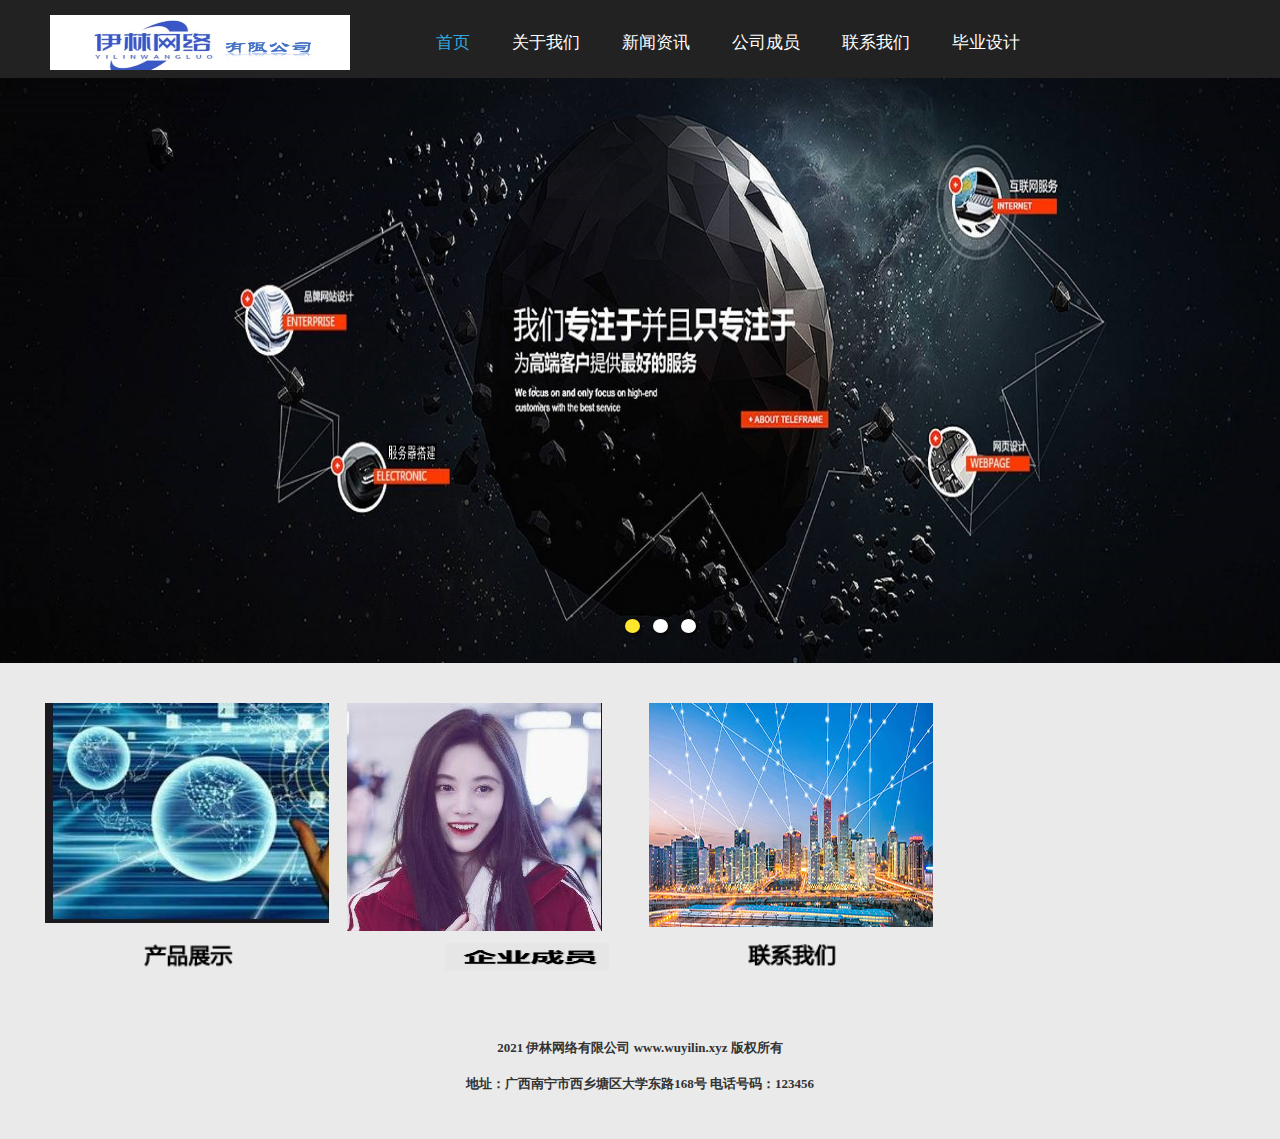
<file: index.html>
﻿<!DOCTYPE HTML>
<html>
<head>
<meta http-equiv="pragma" content="no-cache">
<meta http-equiv="Content-Type" content="text/html; charset=utf-8">
<title>伊林网络有限公司</title>
<meta name="keywords" content="伊林网络有限公司">
<meta name="description" content="伊林网络有限公司">
<link href="css/style.css"  rel="stylesheet" />
<link href="css/index.css"  rel="stylesheet" />

<script src="js/jquery-1.8.3.min.js" type="text/javascript"></script>
<script src="js/jquery.SuperSlide.2.1.1.js" type="text/javascript"></script>
<!--ie9以下调用-->
<!--[if lt IE 9]>
<script src="style/js/html5.js" type="text/javascript"></script>
<script src="style/js/PIE.js"  type="text/javascript"></script>
<![endif]-->

</head>
<body>
<!--头部-->
<header>
	<div class="beijing">
		<h2><a href="index.html" ><em><img src="img/249_src.png" width="450" height="140" class="abc"></em></a></h2>
		<ul>
			<li>
				<a class="menu_1 hover"  href="index.html" >首页</a>
			</li>
			<li>
				<a class="menu_1 " href="guan.html" >关于我们<em></em></a>
				<div class="menu ">
					<div class="menu_left">
						<a href="guan.html" >关于我们</a>
						<a href="cheng.html" >诚聘英才</a>
						<a href="qi.html" >企业风采</a>
					</div>
					<div class="menu_right">
						<!--dl循环-->
                        <dl>
							<dt><a href="guan.html" ><img src="img/284_src.jpg" ></a></dt>
							<dd>
								<div class="menu_right1" style="text-indent:2em;">伊林网络有限公司是家小型企业的网络公司，公司分布情况主要有财务部、后勤部、技术部、运营部、研发部五个部门。本方案主要是建设公司网络系统，总体建设目标是建设伊林网络有限公司的部局域网，实现伊林网络有限公司网络的高速互通，各个部门利用网络接入Internet,以充分利用因特网上的资源。</div>
								<div class="menu_right2"><a href="guan.html" >查看详细</a></div>
							</dd>
						</dl>
                        <dl>
							<dt><a href="cheng.html" ><img src="img/801_sr.jpg" ></a></dt>
							<dd>
								<div class="menu_right1"> 
									<p> 薪——想要高薪，只要你愿意； </p>
									<p> 满——满载的不仅是你的钱包，还有你的理想； </p>
									<p> 益——收益金钱、学识和技能； </p>
									<p> 足——足够的发展空间。 </p>
								</div>
								<div class="menu_right2"><a href="cheng.html" >查看详细</a></div>
							</dd>
						</dl>
                        <dl>
							<dt><a href="qi.html" ><img src="img/8_s.jpg" ></a></dt>
							<dt><a href="qi.html" ><img src="img/8_1s.jpg" ></a></dt>
							<dd>
								
								<div class="menu_right2"><a href="qi.html" >查看详细</a></div>
							</dd>
						</dl>
                    </div>
                </div>	
			</li>
			<li>
				<a class="menu_1 " href="xin.html">新闻资讯<em></em></a>
				<div class="menu ">
					<div class="menu_right">
						<!--dl循环-->
                        <dl>
							<dt><a href="xin.html" ><img src="img/808_src.jpg" ></a></dt>
							<dd>
								<div class="menu_right1">
									<p>热烈祝贺星澜有限公司通过广西星星有限公司态监台星月有限公司</p>
									<p>国内首个网络有限公司成立!!依霖有限公司控系统</p>
									<p>堪称国内之蓝天有限公司双模兼网络有限公司模块进入市场</p>
									<p>声控网络有限公司领行业前行</p>
								</div>
								<div class="menu_right2"><a href="xin.html" >查看详细</a></div>
							</dd>
						</dl>
                    </div>
                </div>	
			</li>
			<li>
				<a class="menu_1 " href="an.html" >公司成员<em></em></a>
				<div class="menu ">
					<div class="menu_right">
						<!--dl循环-->
                        <dl>
							<dt><a href="an.html" ><img src="img/832_src.jpg" ></a></dt>
							<dt><a href="an.html" ><img src="img/832_1src.jpg" ></a></dt>
							<dt><a href="an.html" ><img src="img/832_2src.jpg" ></a></dt>
							<dd>
								<div class="menu_right1"></div>
								<div class="menu_right2"><a href="an.html" >更多成员</a></div>
							</dd>
						</dl>
                    </div>
                </div>	
			</li>
												
			<li>
				<a class="menu_1 " href="lian.html" >联系我们<em></em></a>
				<div class="menu ">
					<div class="menu_right">
						<!--dl循环-->
                        <dl>
							<dt><a href="lian.html" ><img src="img/810_s.jpg" ></a></dt>
							<dd>
								<div class="menu_right1">
									<p>	地址：广西南宁市西乡塘区大学东路168号 </p>
									<p> 电话：123456 </p>
									<p> 售后服务电话：654321 </p>
									<p> 全国客户服务热线：10101010 </p>
								</div>
								<div class="menu_right2"><a href="lian.html" >查看详细</a></div>
							</dd>
						</dl>
                    </div>
                </div>
			</li>
			<li>
				<a class="menu_1 " href="wyl.html" >毕业设计<em></em></a>
				<div class="menu ">
					<div class="menu_right">
						<!--dl循环-->
                    </div>
                </div>
			</li>
																																																																																																																																																																					
		</ul>
		<div class="clear"></div>		
	</div>
	<div class="clear"></div>
</header>
<div class="banner">
    <div class="bd">
        <ul>
            <li><a href="#" style="background:url(./img/563_src.jpg) no-repeat center 0;background-size:100% 100%;"></a></li>
          
            <li><a href="#" style="background:url(./img/1059_src.jpg) no-repeat center 0;background-size:100% 100%;"></a></li>
            <li><a href="#" style="background:url(./img/408_src.jpg) no-repeat center 0;background-size:100% 100%;"></a></li>              
        </ul>
    </div>
    <div class="hd">
        <ul>
			<li class="rounded"></li>
            <li class="rounded"></li>
            <li class="rounded"></li>

        </ul>
    </div>
	
</div>
<!--主体-->
<ul class="beijing index1">
	<a href="chan.html" >
		<li class="index1_bg1" style="background: url(./img/802_src.jpg) no-repeat 0 0;">    
		    <p><img src="img/index_1_tx.png" ></p>
		</li>
	</a>
	<a href="ji.html" >	</a>
	<a href="an.html" >
		<li class="index1_bg3" style="background: url(./img/804_src.jpg) no-repeat 0 0;">
		    <p><img src="img/index_3_tx.png" alt="" width="179" height="65" ></p>
		</li>
	</a>
	<a href="lian.html" >
		<li class="index1_bg4" style="background: url(./img/801_src.jpg) no-repeat 0 0;">
		    <p><img src="img/index_4_tx.png" ></p>
		</li>
	</a>
</ul>

<footer class="ppp">
  <p style="font-size:13px;font-weight:bold"> 2021 伊林网络有限公司 www.wuyilin.xyz 版权所有 </p>
	<p style="font-size:13px;font-weight:bold"> 地址：广西南宁市西乡塘区大学东路168号 电话号码：123456   </p>
</footer>

<style>
.copyrights{text-indent:-9999px;height:0;line-height:0;font-size:0;overflow:hidden;}
	
</style>
</body>
</html>

<script type="text/javascript">
jQuery(".banner").slide({ mainCell:".bd ul",effect:"fold",autoPlay:true,interTime:5000 });
jQuery(".index_2").slide({ mainCell:"ul.bd.htm",effect:"topLoop",autoPlay:true,interTime:5000 });
</script>
<script type="text/javascript" src="js/xmsz_common.js" ></script>
<!--[if IE 6]><script type="text/javascript" src="js/pngfix.js" ></script><![endif]-->
</file>
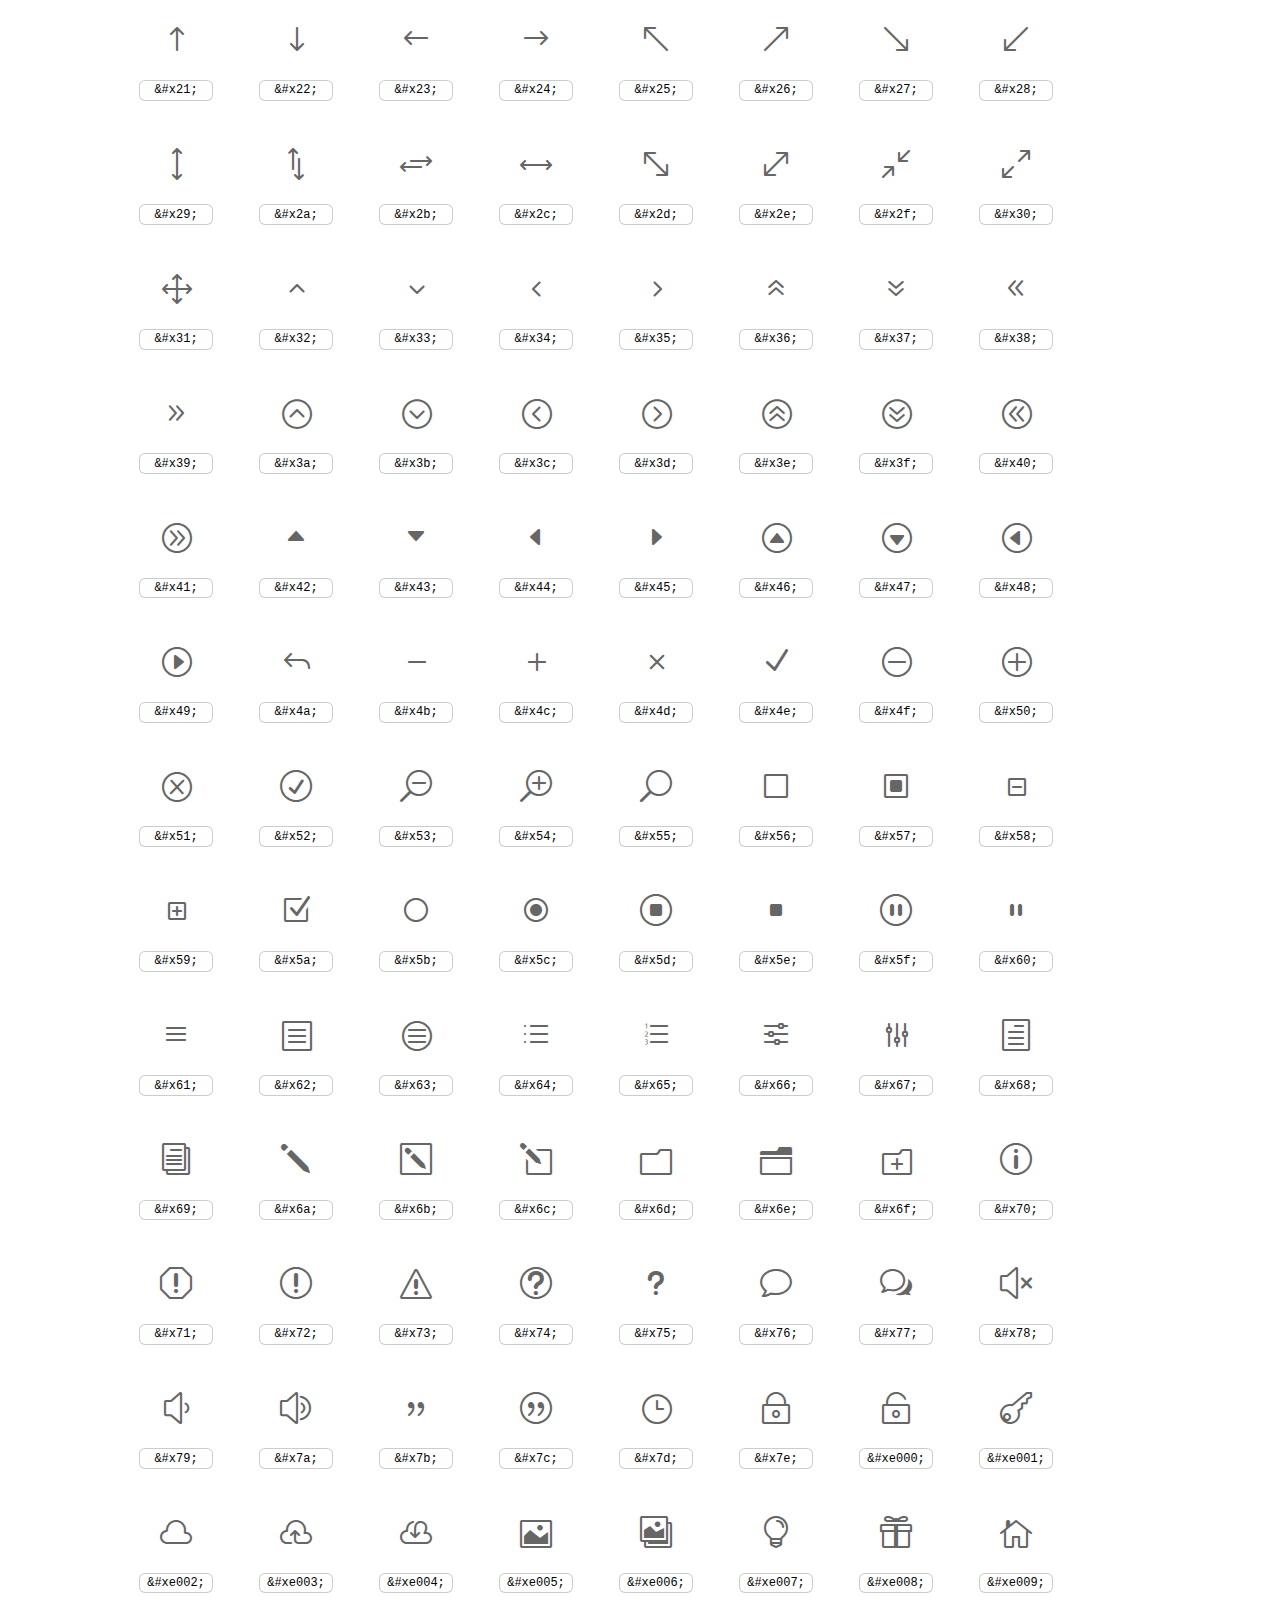
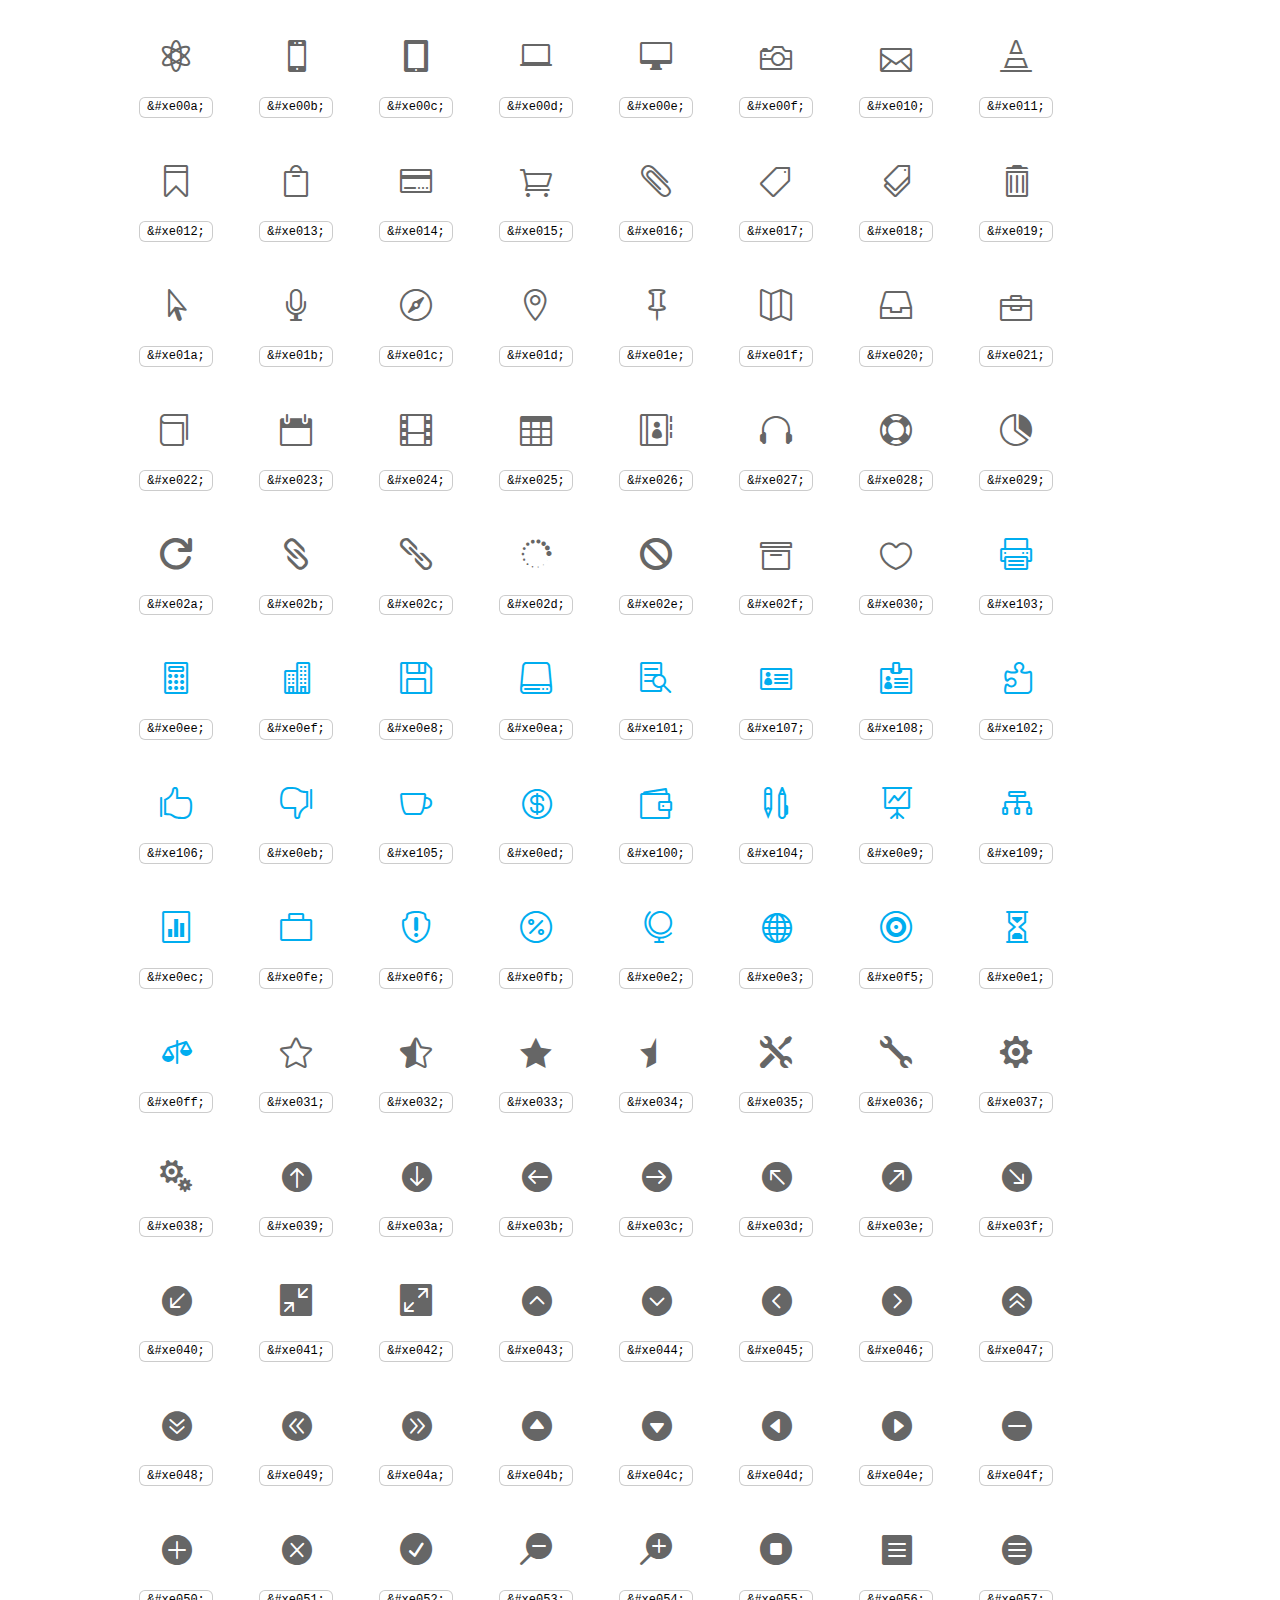
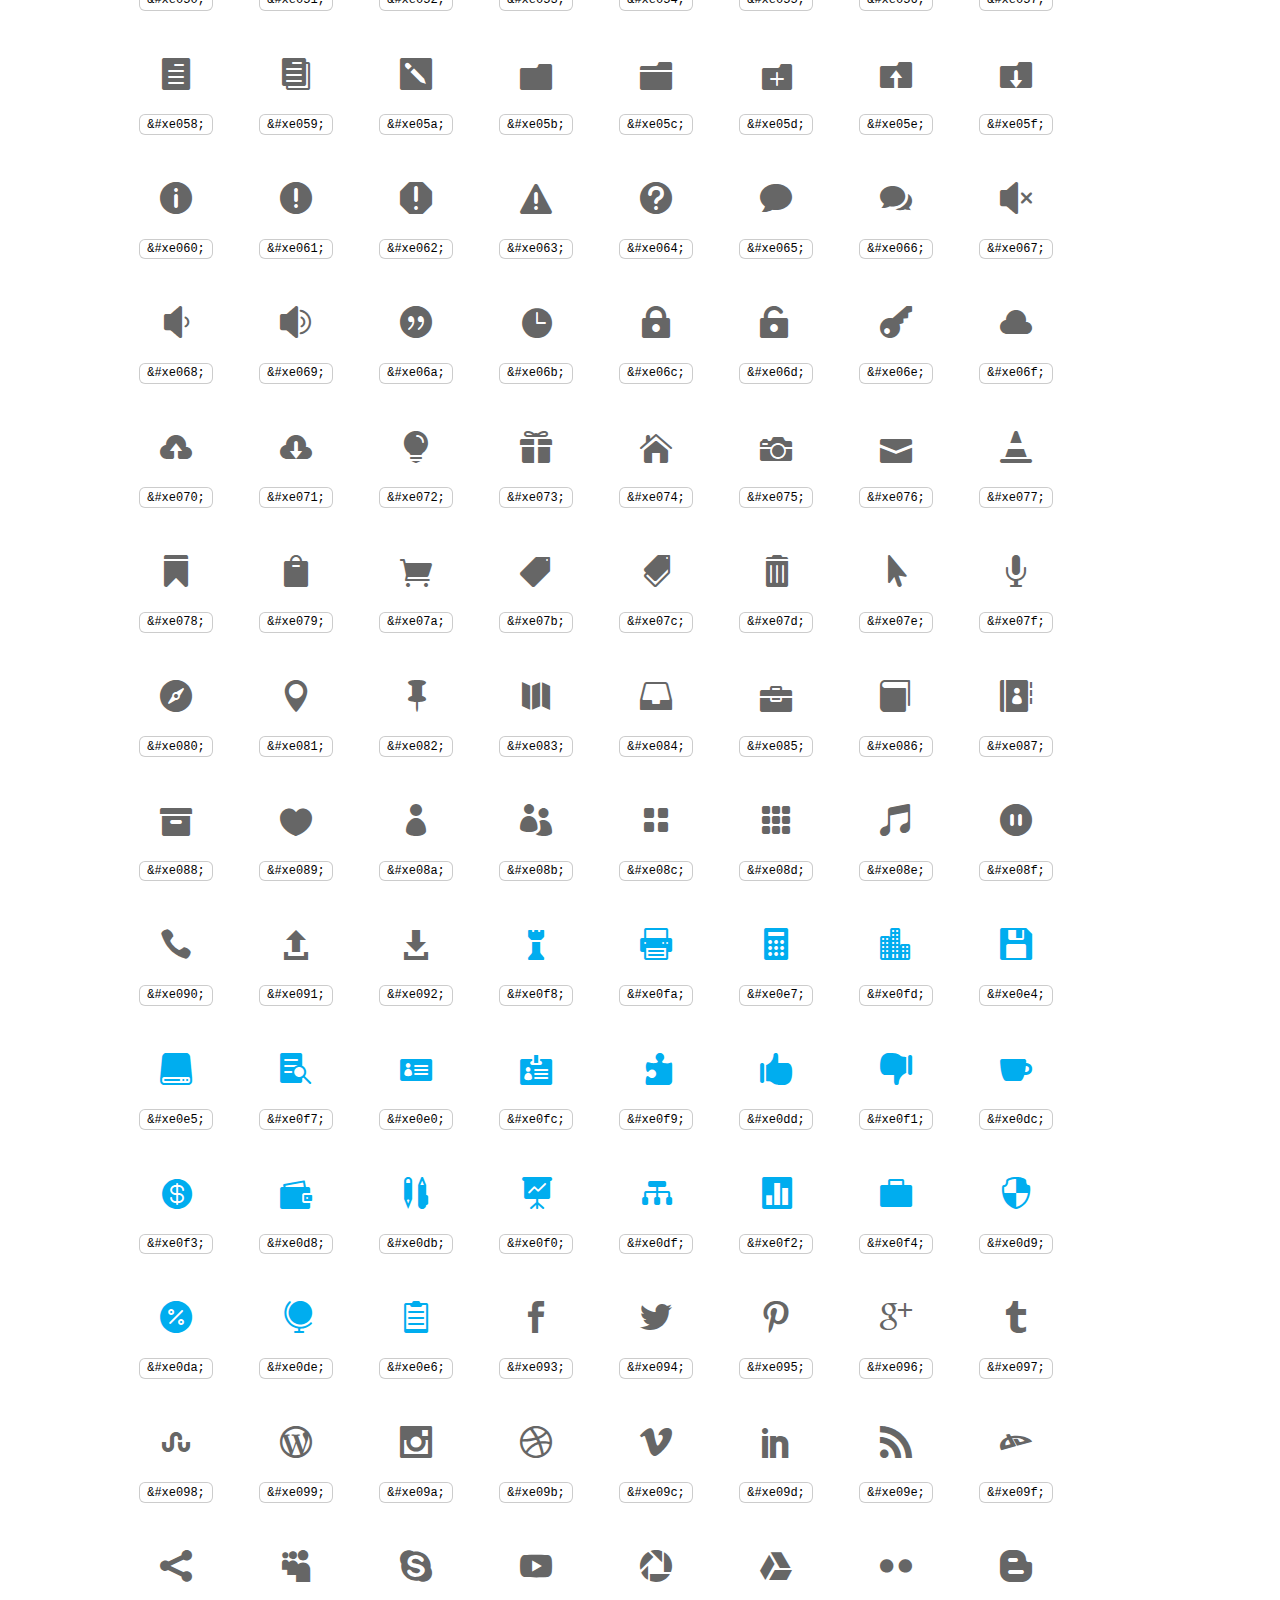
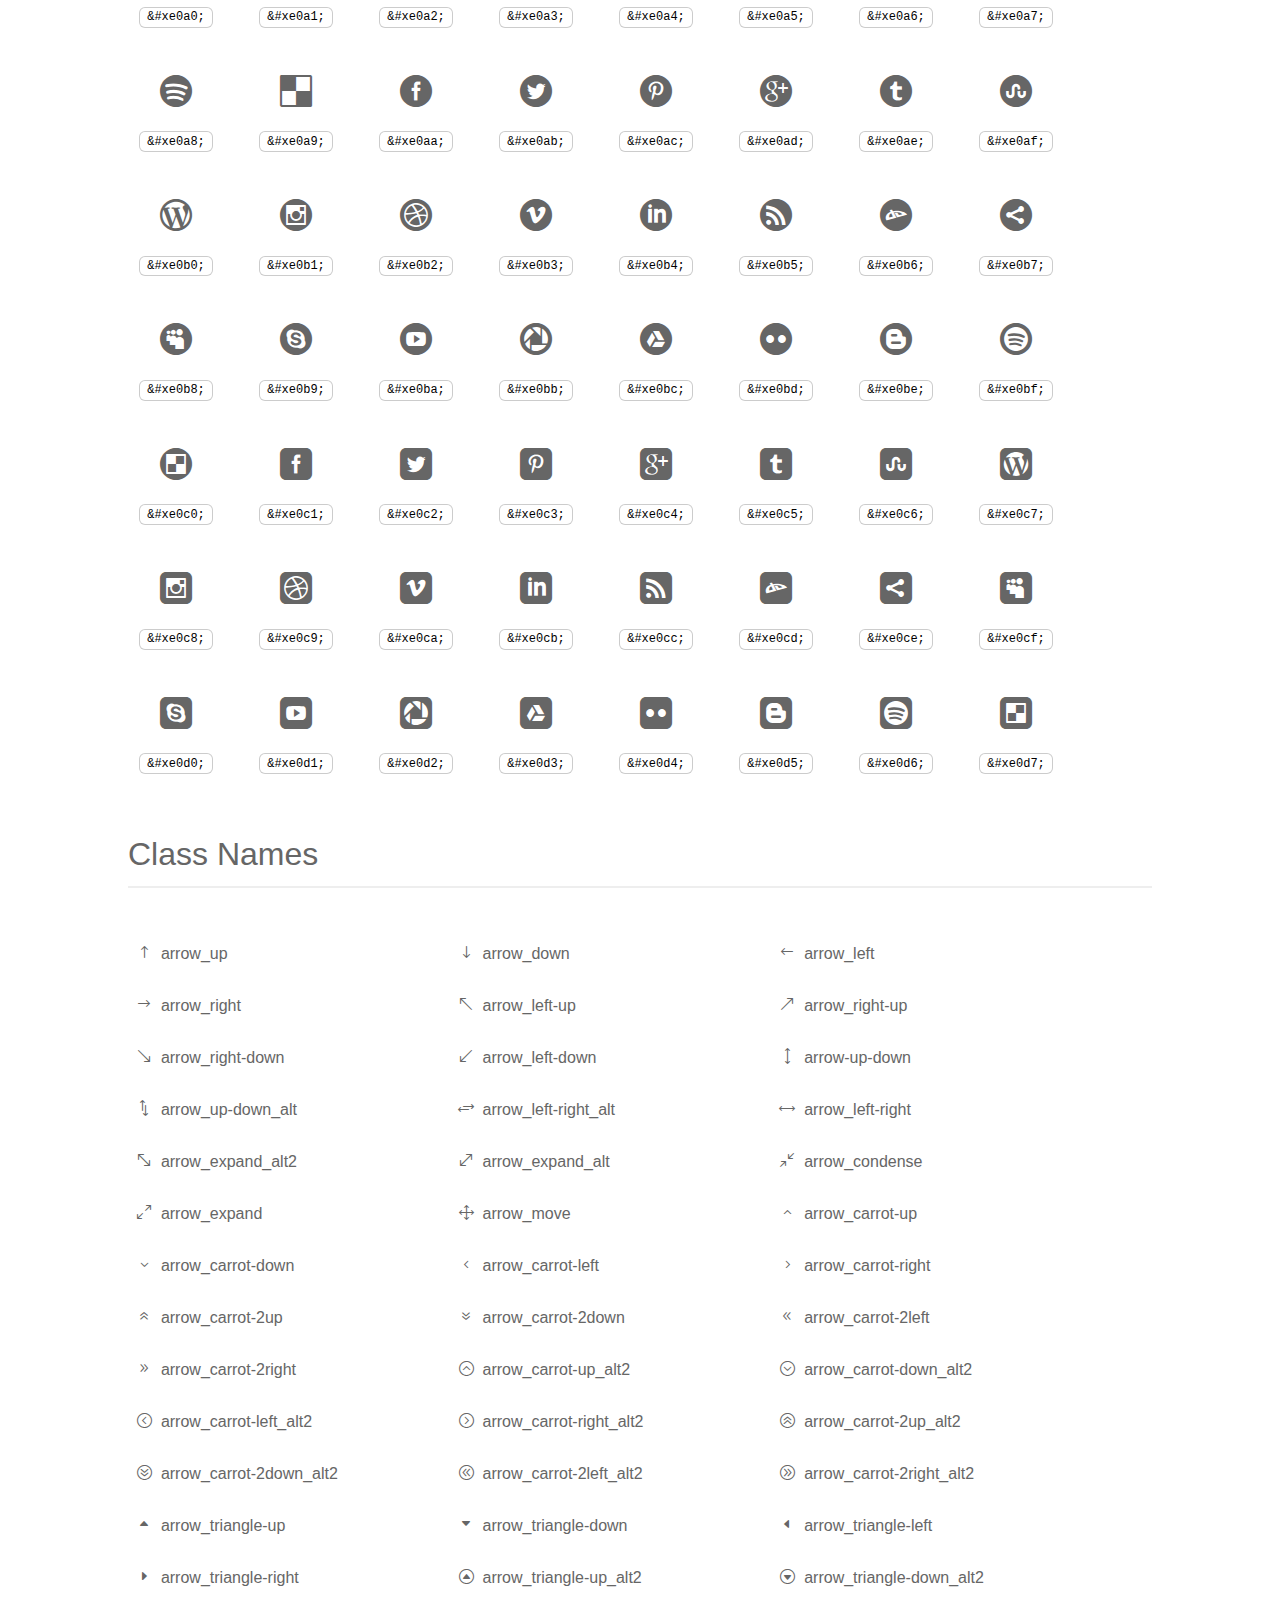
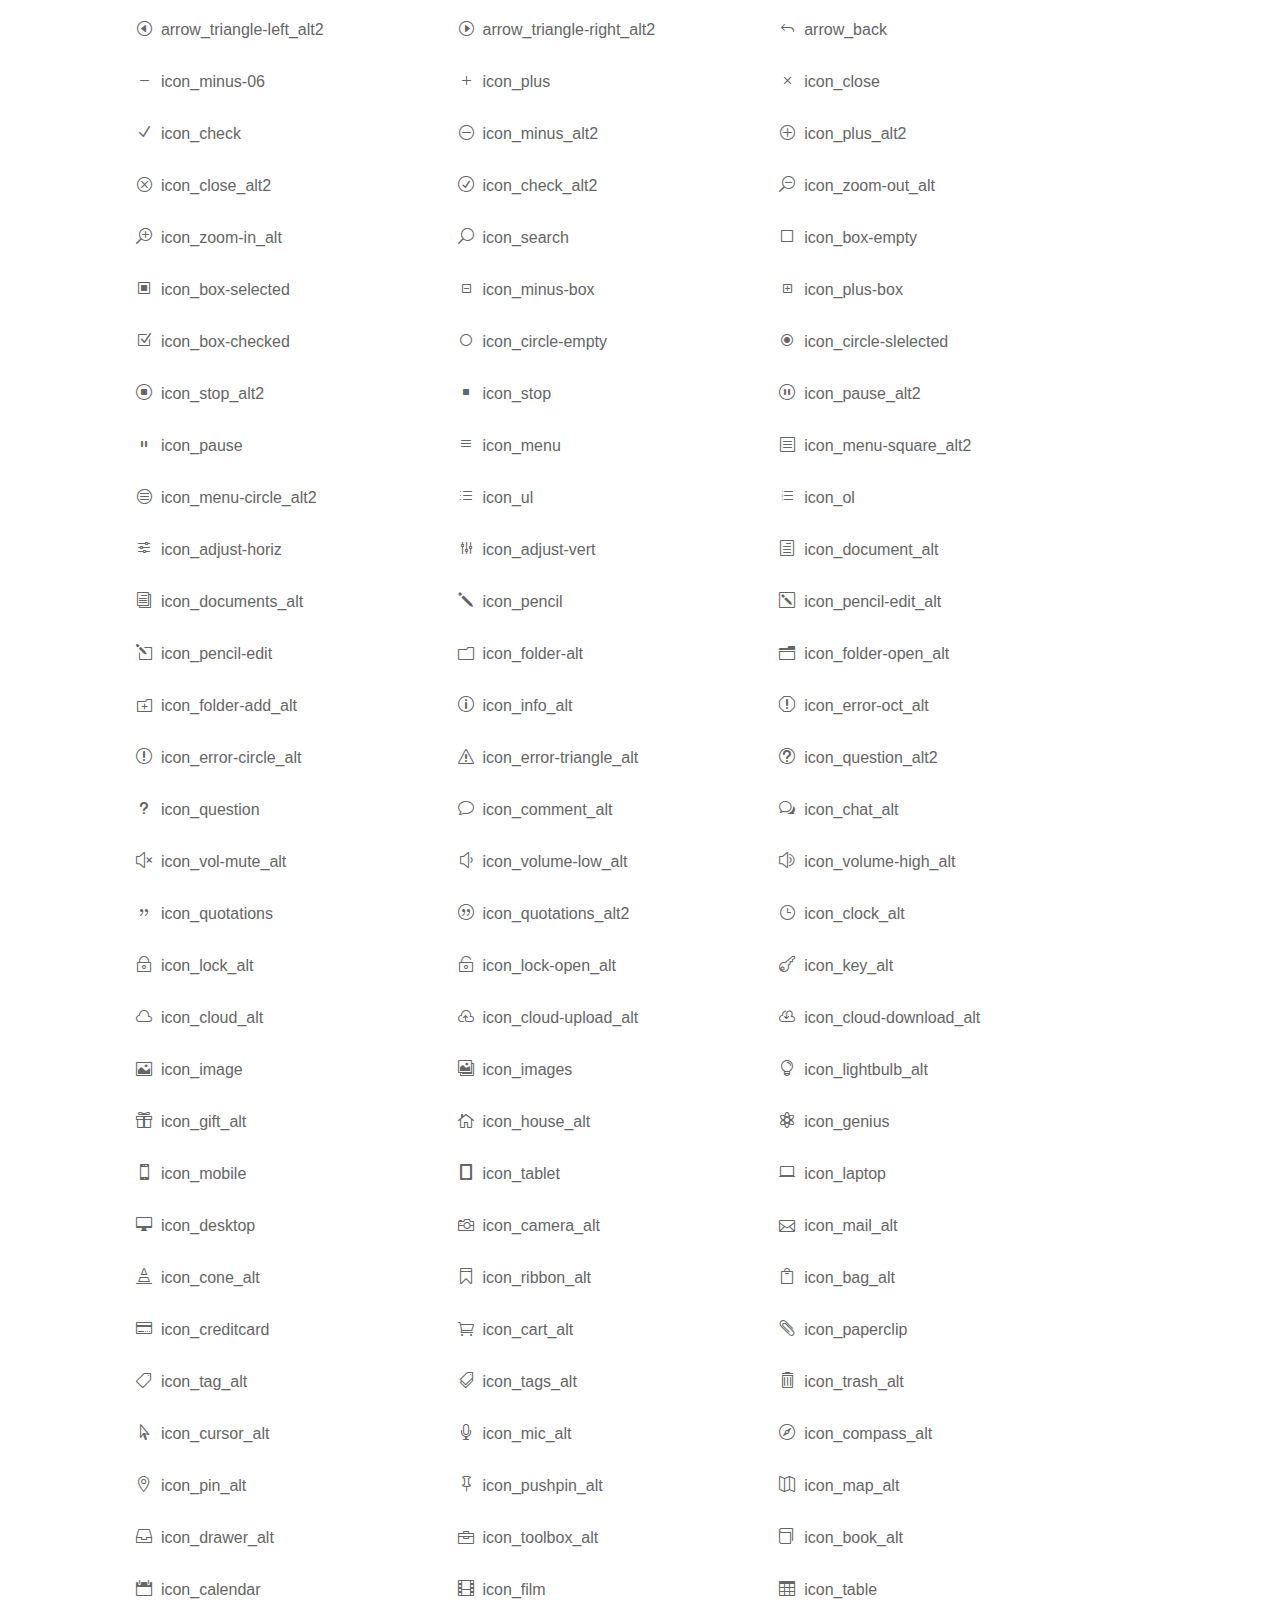
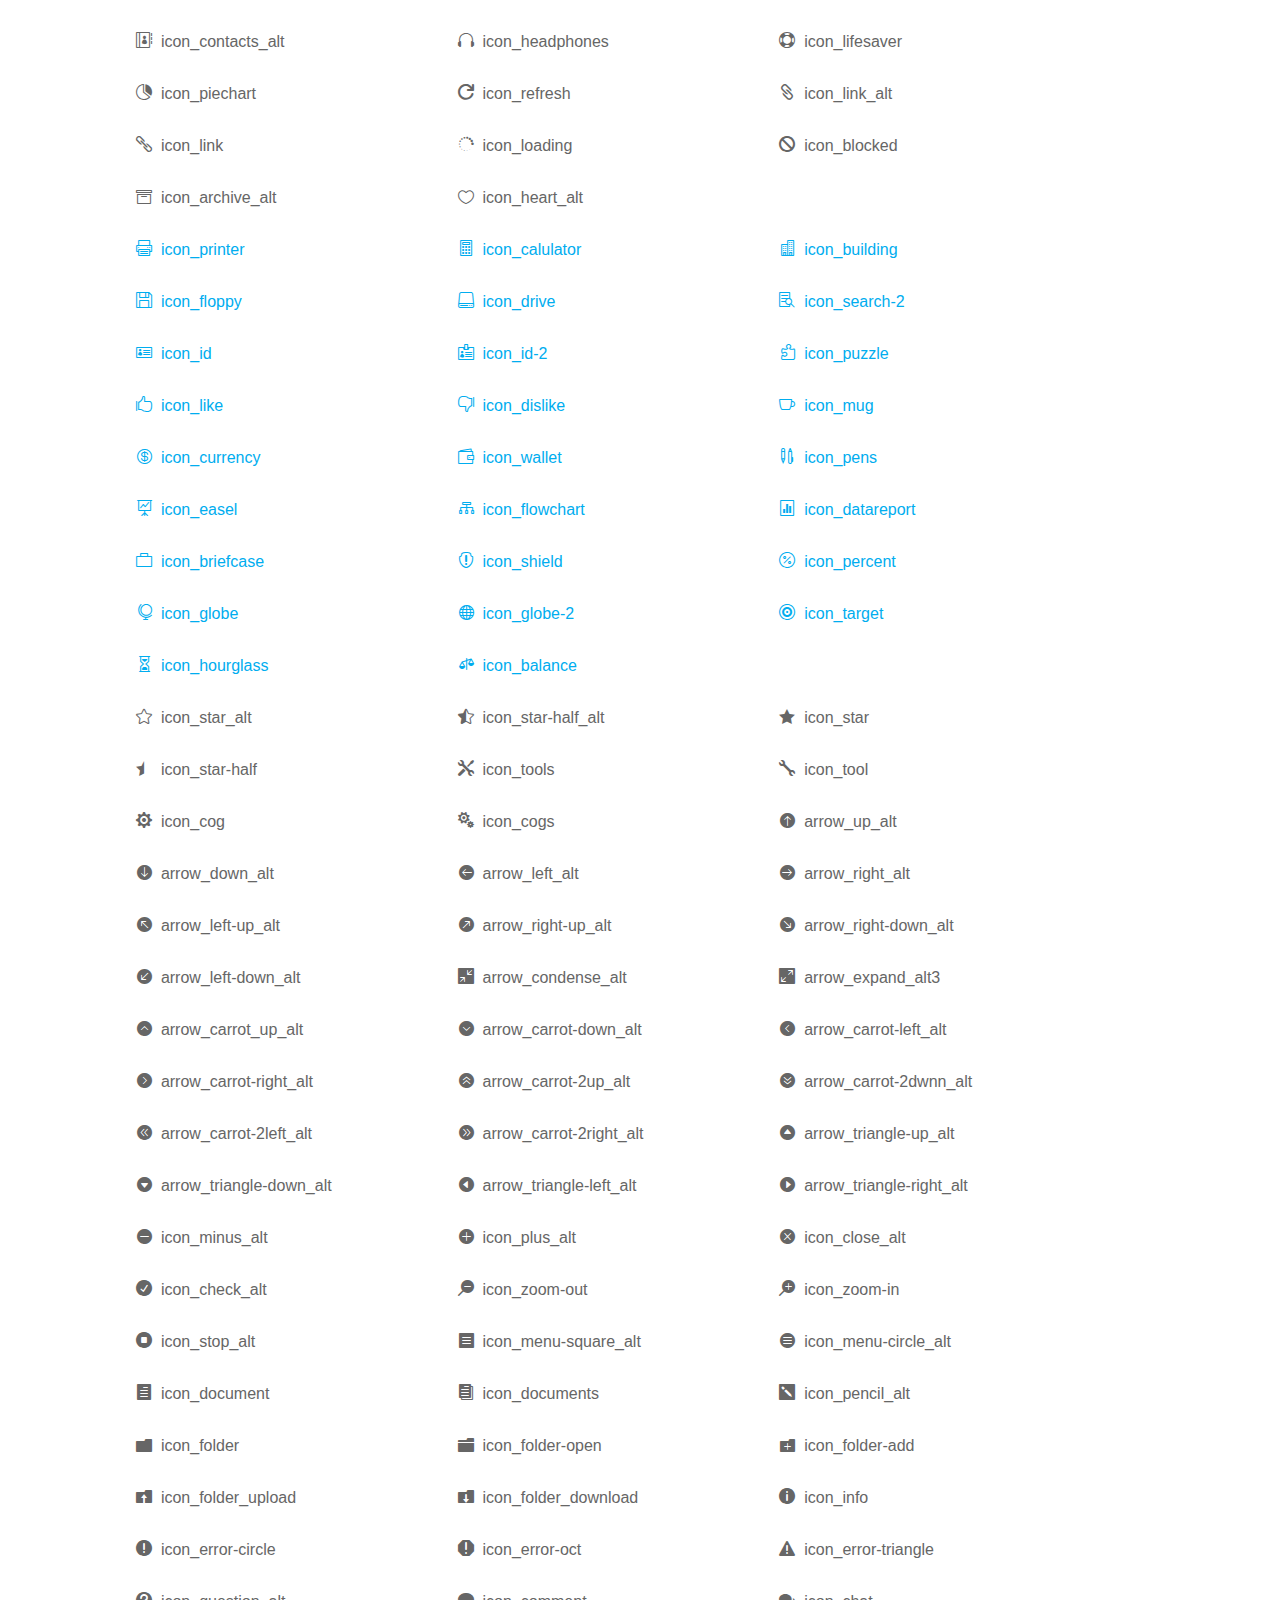
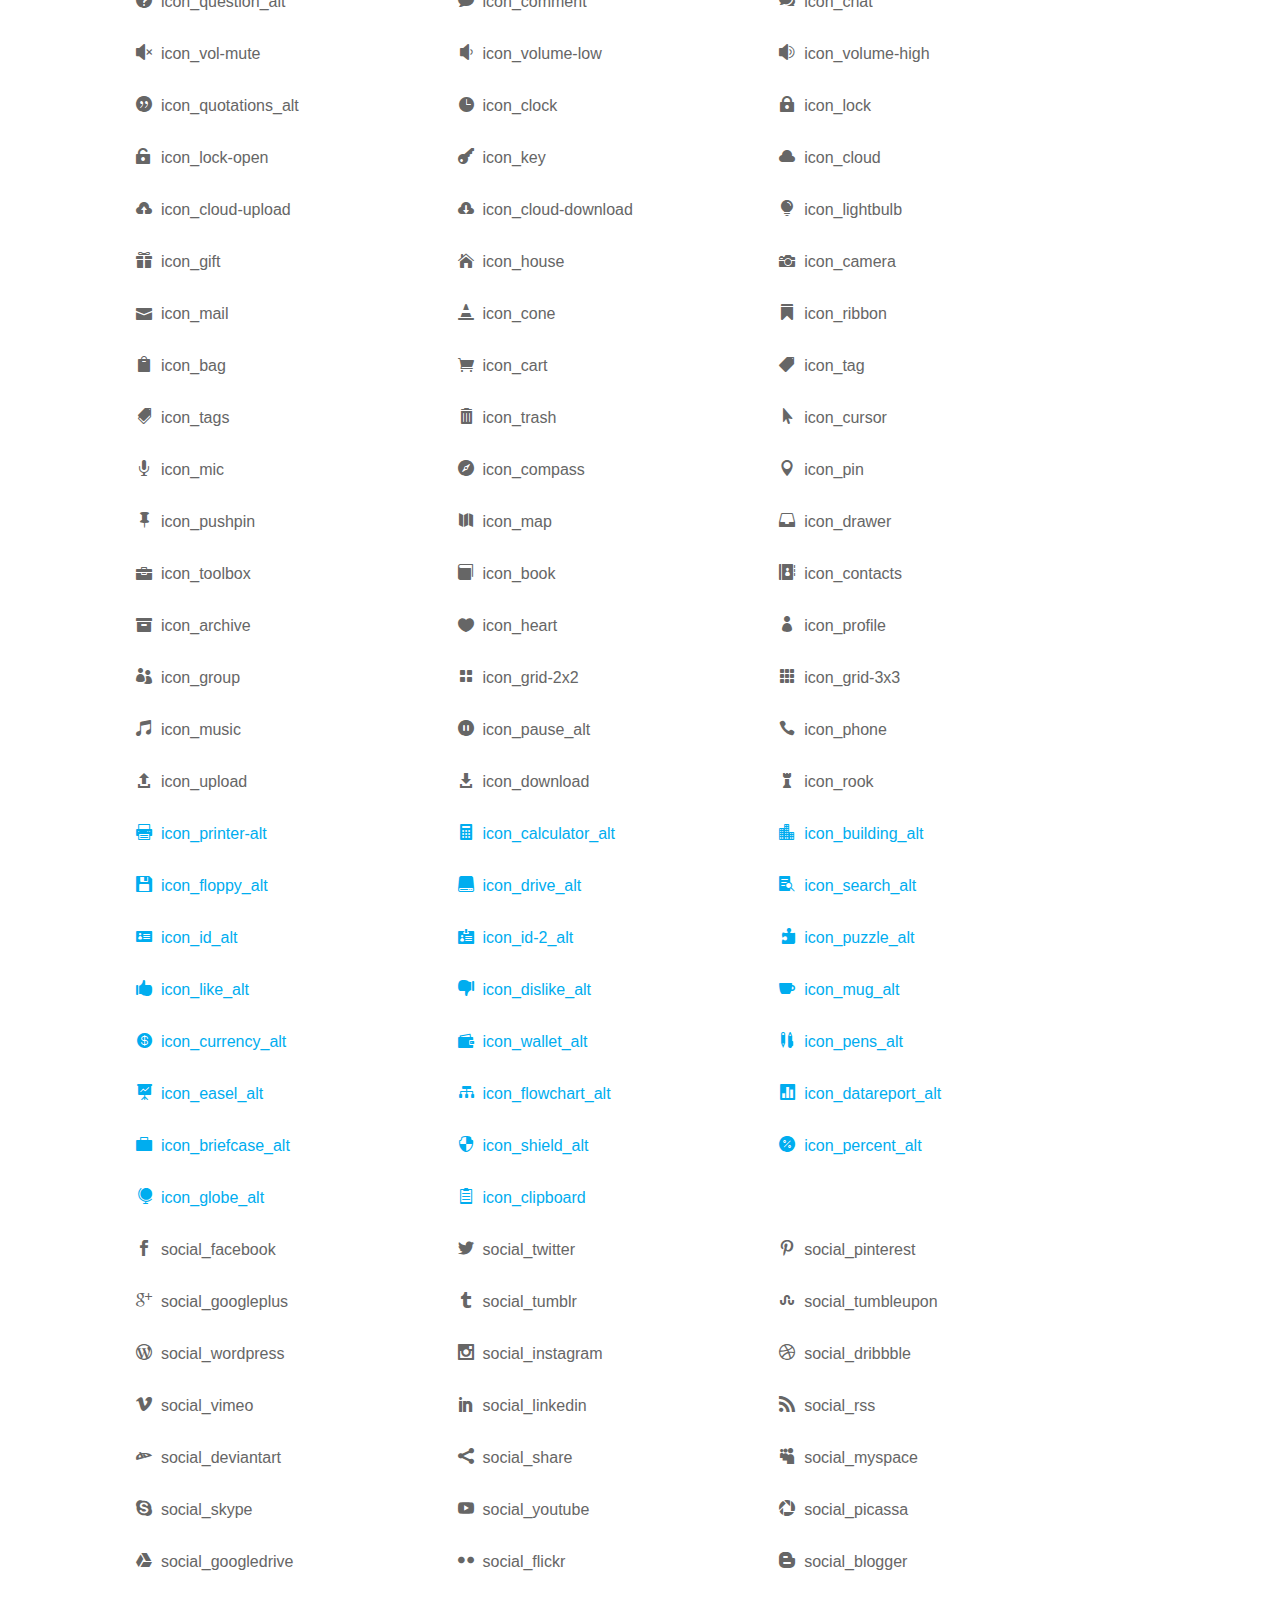
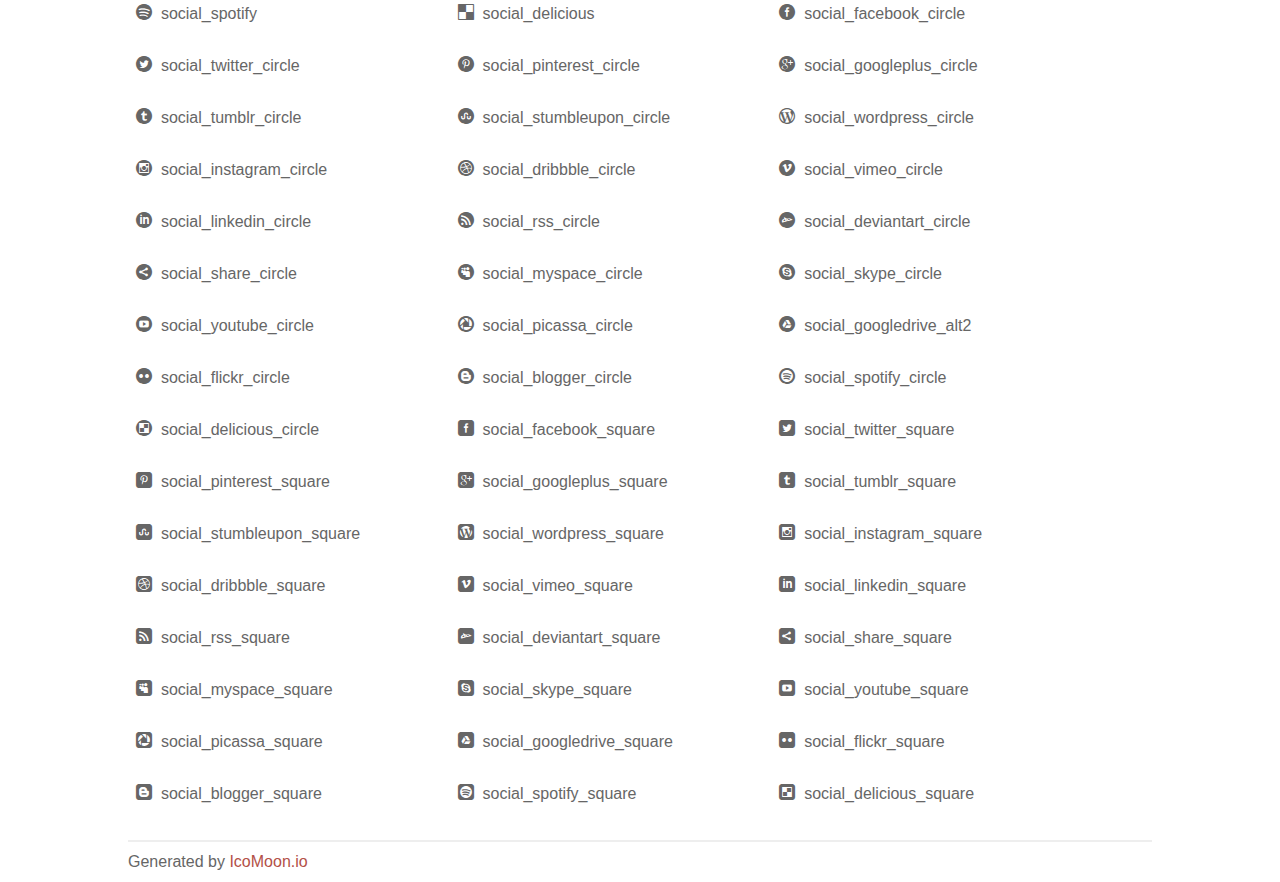
<file: elegant_font/index.html>
<!doctype html>
<html>
<head>
<title>Your Font/Glyphs</title>
<link rel="stylesheet" href="style.css" />
<!--[if lte IE 7]><script src="lte-ie7.js"></script><![endif]-->
<style>
	section, header, footer {display: block;}
	body {
		font-family: sans-serif;
		color: #666;
		line-height: 1.5;
		font-size: 1em;
	}
	* {
		-moz-box-sizing: border-box;
		-webkit-box-sizing: border-box;
		box-sizing: border-box;
		margin: 0;
		padding: 0;
	}
	.glyph {
		float: left;
		text-align: center;
		padding: .75em;
		margin: .4em 1.5em .75em 0;
		width: 6em;
		text-shadow: none;
	}
	
	.glyph input {
		font-family: consolas, monospace;
		font-size: 12px;
		width: 100%;
		text-align: center;
		border: 0;
		box-shadow: 0 0 0 1px #ccc;
		padding: .2em;
                -moz-border-radius: 5px;
                -webkit-border-radius: 5px;
	}
	
	

	.new {
		color:#00adef !important;
	}

	
	.w-main {
		width: 80%;
	}
	.centered {
		margin-left: auto;
		margin-right: auto;
	}
	.fs1 {
		font-size: 2em;
	}
	header {
		margin: 2em 0;
		padding-bottom: .5em;
		color: #666;
		box-shadow: 0 2px #eee;
	}
	header h1 {
		font-size: 2em;
		font-weight: normal;
	}
	.clearfix:before, .clearfix:after { content: ""; display: table; }
	.clearfix:after, .clear { clear: both; }
	footer {
		margin-top: 2em;
		padding: .5em 0;
		box-shadow: 0 -2px #eee;
	}
	a, a:visited {
		color: #B35047;
		text-decoration: none;
	}
	a:hover, a:focus {color: #000;}
	
	.box1 {
		font-size: 16px;
		display: inline-block;
		width: 30%;
		padding: .25em .5em;
		margin: 20px 10px 0 0;
	}
</style>
</head>
<body>
	<div class="w-main centered">
	<section class="mtm clearfix" id="glyphs">
	<div class="glyph">
		<div class="fs1" aria-hidden="true" data-icon="&#x21;"></div>
		<input type="text" readonly value="&amp;#x21;" />
	</div>
	<div class="glyph">
		<div class="fs1" aria-hidden="true" data-icon="&#x22;"></div>
		<input type="text" readonly value="&amp;#x22;" />
	</div>
	<div class="glyph">
		<div class="fs1" aria-hidden="true" data-icon="&#x23;"></div>
		<input type="text" readonly value="&amp;#x23;" />
	</div>
	<div class="glyph">
		<div class="fs1" aria-hidden="true" data-icon="&#x24;"></div>
		<input type="text" readonly value="&amp;#x24;" />
	</div>
	<div class="glyph">
		<div class="fs1" aria-hidden="true" data-icon="&#x25;"></div>
		<input type="text" readonly value="&amp;#x25;" />
	</div>
	<div class="glyph">
		<div class="fs1" aria-hidden="true" data-icon="&#x26;"></div>
		<input type="text" readonly value="&amp;#x26;" />
	</div>
	<div class="glyph">
		<div class="fs1" aria-hidden="true" data-icon="&#x27;"></div>
		<input type="text" readonly value="&amp;#x27;" />
	</div>
	<div class="glyph">
		<div class="fs1" aria-hidden="true" data-icon="&#x28;"></div>
		<input type="text" readonly value="&amp;#x28;" />
	</div>
	<div class="glyph">
		<div class="fs1" aria-hidden="true" data-icon="&#x29;"></div>
		<input type="text" readonly value="&amp;#x29;" />
	</div>
	<div class="glyph">
		<div class="fs1" aria-hidden="true" data-icon="&#x2a;"></div>
		<input type="text" readonly value="&amp;#x2a;" />
	</div>
	<div class="glyph">
		<div class="fs1" aria-hidden="true" data-icon="&#x2b;"></div>
		<input type="text" readonly value="&amp;#x2b;" />
	</div>
	<div class="glyph">
		<div class="fs1" aria-hidden="true" data-icon="&#x2c;"></div>
		<input type="text" readonly value="&amp;#x2c;" />
	</div>
	<div class="glyph">
		<div class="fs1" aria-hidden="true" data-icon="&#x2d;"></div>
		<input type="text" readonly value="&amp;#x2d;" />
	</div>
	<div class="glyph">
		<div class="fs1" aria-hidden="true" data-icon="&#x2e;"></div>
		<input type="text" readonly value="&amp;#x2e;" />
	</div>
	<div class="glyph">
		<div class="fs1" aria-hidden="true" data-icon="&#x2f;"></div>
		<input type="text" readonly value="&amp;#x2f;" />
	</div>
	<div class="glyph">
		<div class="fs1" aria-hidden="true" data-icon="&#x30;"></div>
		<input type="text" readonly value="&amp;#x30;" />
	</div>
	<div class="glyph">
		<div class="fs1" aria-hidden="true" data-icon="&#x31;"></div>
		<input type="text" readonly value="&amp;#x31;" />
	</div>
	<div class="glyph">
		<div class="fs1" aria-hidden="true" data-icon="&#x32;"></div>
		<input type="text" readonly value="&amp;#x32;" />
	</div>
	<div class="glyph">
		<div class="fs1" aria-hidden="true" data-icon="&#x33;"></div>
		<input type="text" readonly value="&amp;#x33;" />
	</div>
	<div class="glyph">
		<div class="fs1" aria-hidden="true" data-icon="&#x34;"></div>
		<input type="text" readonly value="&amp;#x34;" />
	</div>
	<div class="glyph">
		<div class="fs1" aria-hidden="true" data-icon="&#x35;"></div>
		<input type="text" readonly value="&amp;#x35;" />
	</div>
	<div class="glyph">
		<div class="fs1" aria-hidden="true" data-icon="&#x36;"></div>
		<input type="text" readonly value="&amp;#x36;" />
	</div>
	<div class="glyph">
		<div class="fs1" aria-hidden="true" data-icon="&#x37;"></div>
		<input type="text" readonly value="&amp;#x37;" />
	</div>
	<div class="glyph">
		<div class="fs1" aria-hidden="true" data-icon="&#x38;"></div>
		<input type="text" readonly value="&amp;#x38;" />
	</div>
	<div class="glyph">
		<div class="fs1" aria-hidden="true" data-icon="&#x39;"></div>
		<input type="text" readonly value="&amp;#x39;" />
	</div>
	<div class="glyph">
		<div class="fs1" aria-hidden="true" data-icon="&#x3a;"></div>
		<input type="text" readonly value="&amp;#x3a;" />
	</div>
	<div class="glyph">
		<div class="fs1" aria-hidden="true" data-icon="&#x3b;"></div>
		<input type="text" readonly value="&amp;#x3b;" />
	</div>
	<div class="glyph">
		<div class="fs1" aria-hidden="true" data-icon="&#x3c;"></div>
		<input type="text" readonly value="&amp;#x3c;" />
	</div>
	<div class="glyph">
		<div class="fs1" aria-hidden="true" data-icon="&#x3d;"></div>
		<input type="text" readonly value="&amp;#x3d;" />
	</div>
	<div class="glyph">
		<div class="fs1" aria-hidden="true" data-icon="&#x3e;"></div>
		<input type="text" readonly value="&amp;#x3e;" />
	</div>
	<div class="glyph">
		<div class="fs1" aria-hidden="true" data-icon="&#x3f;"></div>
		<input type="text" readonly value="&amp;#x3f;" />
	</div>
	<div class="glyph">
		<div class="fs1" aria-hidden="true" data-icon="&#x40;"></div>
		<input type="text" readonly value="&amp;#x40;" />
	</div>
	<div class="glyph">
		<div class="fs1" aria-hidden="true" data-icon="&#x41;"></div>
		<input type="text" readonly value="&amp;#x41;" />
	</div>
	<div class="glyph">
		<div class="fs1" aria-hidden="true" data-icon="&#x42;"></div>
		<input type="text" readonly value="&amp;#x42;" />
	</div>
	<div class="glyph">
		<div class="fs1" aria-hidden="true" data-icon="&#x43;"></div>
		<input type="text" readonly value="&amp;#x43;" />
	</div>
	<div class="glyph">
		<div class="fs1" aria-hidden="true" data-icon="&#x44;"></div>
		<input type="text" readonly value="&amp;#x44;" />
	</div>
	<div class="glyph">
		<div class="fs1" aria-hidden="true" data-icon="&#x45;"></div>
		<input type="text" readonly value="&amp;#x45;" />
	</div>
	<div class="glyph">
		<div class="fs1" aria-hidden="true" data-icon="&#x46;"></div>
		<input type="text" readonly value="&amp;#x46;" />
	</div>
	<div class="glyph">
		<div class="fs1" aria-hidden="true" data-icon="&#x47;"></div>
		<input type="text" readonly value="&amp;#x47;" />
	</div>
	<div class="glyph">
		<div class="fs1" aria-hidden="true" data-icon="&#x48;"></div>
		<input type="text" readonly value="&amp;#x48;" />
	</div>
	<div class="glyph">
		<div class="fs1" aria-hidden="true" data-icon="&#x49;"></div>
		<input type="text" readonly value="&amp;#x49;" />
	</div>
	<div class="glyph">
		<div class="fs1" aria-hidden="true" data-icon="&#x4a;"></div>
		<input type="text" readonly value="&amp;#x4a;" />
	</div>
	<div class="glyph">
		<div class="fs1" aria-hidden="true" data-icon="&#x4b;"></div>
		<input type="text" readonly value="&amp;#x4b;" />
	</div>
	<div class="glyph">
		<div class="fs1" aria-hidden="true" data-icon="&#x4c;"></div>
		<input type="text" readonly value="&amp;#x4c;" />
	</div>
	<div class="glyph">
		<div class="fs1" aria-hidden="true" data-icon="&#x4d;"></div>
		<input type="text" readonly value="&amp;#x4d;" />
	</div>
	<div class="glyph">
		<div class="fs1" aria-hidden="true" data-icon="&#x4e;"></div>
		<input type="text" readonly value="&amp;#x4e;" />
	</div>
	<div class="glyph">
		<div class="fs1" aria-hidden="true" data-icon="&#x4f;"></div>
		<input type="text" readonly value="&amp;#x4f;" />
	</div>
	<div class="glyph">
		<div class="fs1" aria-hidden="true" data-icon="&#x50;"></div>
		<input type="text" readonly value="&amp;#x50;" />
	</div>
	<div class="glyph">
		<div class="fs1" aria-hidden="true" data-icon="&#x51;"></div>
		<input type="text" readonly value="&amp;#x51;" />
	</div>
	<div class="glyph">
		<div class="fs1" aria-hidden="true" data-icon="&#x52;"></div>
		<input type="text" readonly value="&amp;#x52;" />
	</div>
	<div class="glyph">
		<div class="fs1" aria-hidden="true" data-icon="&#x53;"></div>
		<input type="text" readonly value="&amp;#x53;" />
	</div>
	<div class="glyph">
		<div class="fs1" aria-hidden="true" data-icon="&#x54;"></div>
		<input type="text" readonly value="&amp;#x54;" />
	</div>
	<div class="glyph">
		<div class="fs1" aria-hidden="true" data-icon="&#x55;"></div>
		<input type="text" readonly value="&amp;#x55;" />
	</div>
	<div class="glyph">
		<div class="fs1" aria-hidden="true" data-icon="&#x56;"></div>
		<input type="text" readonly value="&amp;#x56;" />
	</div>
	<div class="glyph">
		<div class="fs1" aria-hidden="true" data-icon="&#x57;"></div>
		<input type="text" readonly value="&amp;#x57;" />
	</div>
	<div class="glyph">
		<div class="fs1" aria-hidden="true" data-icon="&#x58;"></div>
		<input type="text" readonly value="&amp;#x58;" />
	</div>
	<div class="glyph">
		<div class="fs1" aria-hidden="true" data-icon="&#x59;"></div>
		<input type="text" readonly value="&amp;#x59;" />
	</div>
	<div class="glyph">
		<div class="fs1" aria-hidden="true" data-icon="&#x5a;"></div>
		<input type="text" readonly value="&amp;#x5a;" />
	</div>
	<div class="glyph">
		<div class="fs1" aria-hidden="true" data-icon="&#x5b;"></div>
		<input type="text" readonly value="&amp;#x5b;" />
	</div>
	<div class="glyph">
		<div class="fs1" aria-hidden="true" data-icon="&#x5c;"></div>
		<input type="text" readonly value="&amp;#x5c;" />
	</div>
	<div class="glyph">
		<div class="fs1" aria-hidden="true" data-icon="&#x5d;"></div>
		<input type="text" readonly value="&amp;#x5d;" />
	</div>
	<div class="glyph">
		<div class="fs1" aria-hidden="true" data-icon="&#x5e;"></div>
		<input type="text" readonly value="&amp;#x5e;" />
	</div>
	<div class="glyph">
		<div class="fs1" aria-hidden="true" data-icon="&#x5f;"></div>
		<input type="text" readonly value="&amp;#x5f;" />
	</div>
	<div class="glyph">
		<div class="fs1" aria-hidden="true" data-icon="&#x60;"></div>
		<input type="text" readonly value="&amp;#x60;" />
	</div>
	<div class="glyph">
		<div class="fs1" aria-hidden="true" data-icon="&#x61;"></div>
		<input type="text" readonly value="&amp;#x61;" />
	</div>
	<div class="glyph">
		<div class="fs1" aria-hidden="true" data-icon="&#x62;"></div>
		<input type="text" readonly value="&amp;#x62;" />
	</div>
	<div class="glyph">
		<div class="fs1" aria-hidden="true" data-icon="&#x63;"></div>
		<input type="text" readonly value="&amp;#x63;" />
	</div>
	<div class="glyph">
		<div class="fs1" aria-hidden="true" data-icon="&#x64;"></div>
		<input type="text" readonly value="&amp;#x64;" />
	</div>
	<div class="glyph">
		<div class="fs1" aria-hidden="true" data-icon="&#x65;"></div>
		<input type="text" readonly value="&amp;#x65;" />
	</div>
	<div class="glyph">
		<div class="fs1" aria-hidden="true" data-icon="&#x66;"></div>
		<input type="text" readonly value="&amp;#x66;" />
	</div>
	<div class="glyph">
		<div class="fs1" aria-hidden="true" data-icon="&#x67;"></div>
		<input type="text" readonly value="&amp;#x67;" />
	</div>
	<div class="glyph">
		<div class="fs1" aria-hidden="true" data-icon="&#x68;"></div>
		<input type="text" readonly value="&amp;#x68;" />
	</div>
	<div class="glyph">
		<div class="fs1" aria-hidden="true" data-icon="&#x69;"></div>
		<input type="text" readonly value="&amp;#x69;" />
	</div>
	<div class="glyph">
		<div class="fs1" aria-hidden="true" data-icon="&#x6a;"></div>
		<input type="text" readonly value="&amp;#x6a;" />
	</div>
	<div class="glyph">
		<div class="fs1" aria-hidden="true" data-icon="&#x6b;"></div>
		<input type="text" readonly value="&amp;#x6b;" />
	</div>
	<div class="glyph">
		<div class="fs1" aria-hidden="true" data-icon="&#x6c;"></div>
		<input type="text" readonly value="&amp;#x6c;" />
	</div>
	<div class="glyph">
		<div class="fs1" aria-hidden="true" data-icon="&#x6d;"></div>
		<input type="text" readonly value="&amp;#x6d;" />
	</div>
	<div class="glyph">
		<div class="fs1" aria-hidden="true" data-icon="&#x6e;"></div>
		<input type="text" readonly value="&amp;#x6e;" />
	</div>
	<div class="glyph">
		<div class="fs1" aria-hidden="true" data-icon="&#x6f;"></div>
		<input type="text" readonly value="&amp;#x6f;" />
	</div>
	<div class="glyph">
		<div class="fs1" aria-hidden="true" data-icon="&#x70;"></div>
		<input type="text" readonly value="&amp;#x70;" />
	</div>
	<div class="glyph">
		<div class="fs1" aria-hidden="true" data-icon="&#x71;"></div>
		<input type="text" readonly value="&amp;#x71;" />
	</div>
	<div class="glyph">
		<div class="fs1" aria-hidden="true" data-icon="&#x72;"></div>
		<input type="text" readonly value="&amp;#x72;" />
	</div>
	<div class="glyph">
		<div class="fs1" aria-hidden="true" data-icon="&#x73;"></div>
		<input type="text" readonly value="&amp;#x73;" />
	</div>
	<div class="glyph">
		<div class="fs1" aria-hidden="true" data-icon="&#x74;"></div>
		<input type="text" readonly value="&amp;#x74;" />
	</div>
	<div class="glyph">
		<div class="fs1" aria-hidden="true" data-icon="&#x75;"></div>
		<input type="text" readonly value="&amp;#x75;" />
	</div>
	<div class="glyph">
		<div class="fs1" aria-hidden="true" data-icon="&#x76;"></div>
		<input type="text" readonly value="&amp;#x76;" />
	</div>
	<div class="glyph">
		<div class="fs1" aria-hidden="true" data-icon="&#x77;"></div>
		<input type="text" readonly value="&amp;#x77;" />
	</div>
	<div class="glyph">
		<div class="fs1" aria-hidden="true" data-icon="&#x78;"></div>
		<input type="text" readonly value="&amp;#x78;" />
	</div>
	<div class="glyph">
		<div class="fs1" aria-hidden="true" data-icon="&#x79;"></div>
		<input type="text" readonly value="&amp;#x79;" />
	</div>
	<div class="glyph">
		<div class="fs1" aria-hidden="true" data-icon="&#x7a;"></div>
		<input type="text" readonly value="&amp;#x7a;" />
	</div>
	<div class="glyph">
		<div class="fs1" aria-hidden="true" data-icon="&#x7b;"></div>
		<input type="text" readonly value="&amp;#x7b;" />
	</div>
	<div class="glyph">
		<div class="fs1" aria-hidden="true" data-icon="&#x7c;"></div>
		<input type="text" readonly value="&amp;#x7c;" />
	</div>
	<div class="glyph">
		<div class="fs1" aria-hidden="true" data-icon="&#x7d;"></div>
		<input type="text" readonly value="&amp;#x7d;" />
	</div>
	<div class="glyph">
		<div class="fs1" aria-hidden="true" data-icon="&#x7e;"></div>
		<input type="text" readonly value="&amp;#x7e;" />
	</div>
	<div class="glyph">
		<div class="fs1" aria-hidden="true" data-icon="&#xe000;"></div>
		<input type="text" readonly value="&amp;#xe000;" />
	</div>
	<div class="glyph">
		<div class="fs1" aria-hidden="true" data-icon="&#xe001;"></div>
		<input type="text" readonly value="&amp;#xe001;" />
	</div>
	<div class="glyph">
		<div class="fs1" aria-hidden="true" data-icon="&#xe002;"></div>
		<input type="text" readonly value="&amp;#xe002;" />
	</div>
	<div class="glyph">
		<div class="fs1" aria-hidden="true" data-icon="&#xe003;"></div>
		<input type="text" readonly value="&amp;#xe003;" />
	</div>
	<div class="glyph">
		<div class="fs1" aria-hidden="true" data-icon="&#xe004;"></div>
		<input type="text" readonly value="&amp;#xe004;" />
	</div>
	<div class="glyph">
		<div class="fs1" aria-hidden="true" data-icon="&#xe005;"></div>
		<input type="text" readonly value="&amp;#xe005;" />
	</div>
	<div class="glyph">
		<div class="fs1" aria-hidden="true" data-icon="&#xe006;"></div>
		<input type="text" readonly value="&amp;#xe006;" />
	</div>
	<div class="glyph">
		<div class="fs1" aria-hidden="true" data-icon="&#xe007;"></div>
		<input type="text" readonly value="&amp;#xe007;" />
	</div>
	<div class="glyph">
		<div class="fs1" aria-hidden="true" data-icon="&#xe008;"></div>
		<input type="text" readonly value="&amp;#xe008;" />
	</div>
	<div class="glyph">
		<div class="fs1" aria-hidden="true" data-icon="&#xe009;"></div>
		<input type="text" readonly value="&amp;#xe009;" />
	</div>
	<div class="glyph">
		<div class="fs1" aria-hidden="true" data-icon="&#xe00a;"></div>
		<input type="text" readonly value="&amp;#xe00a;" />
	</div>
	<div class="glyph">
		<div class="fs1" aria-hidden="true" data-icon="&#xe00b;"></div>
		<input type="text" readonly value="&amp;#xe00b;" />
	</div>
	<div class="glyph">
		<div class="fs1" aria-hidden="true" data-icon="&#xe00c;"></div>
		<input type="text" readonly value="&amp;#xe00c;" />
	</div>
	<div class="glyph">
		<div class="fs1" aria-hidden="true" data-icon="&#xe00d;"></div>
		<input type="text" readonly value="&amp;#xe00d;" />
	</div>
	<div class="glyph">
		<div class="fs1" aria-hidden="true" data-icon="&#xe00e;"></div>
		<input type="text" readonly value="&amp;#xe00e;" />
	</div>
	<div class="glyph">
		<div class="fs1" aria-hidden="true" data-icon="&#xe00f;"></div>
		<input type="text" readonly value="&amp;#xe00f;" />
	</div>
	<div class="glyph">
		<div class="fs1" aria-hidden="true" data-icon="&#xe010;"></div>
		<input type="text" readonly value="&amp;#xe010;" />
	</div>
	<div class="glyph">
		<div class="fs1" aria-hidden="true" data-icon="&#xe011;"></div>
		<input type="text" readonly value="&amp;#xe011;" />
	</div>
	<div class="glyph">
		<div class="fs1" aria-hidden="true" data-icon="&#xe012;"></div>
		<input type="text" readonly value="&amp;#xe012;" />
	</div>
	<div class="glyph">
		<div class="fs1" aria-hidden="true" data-icon="&#xe013;"></div>
		<input type="text" readonly value="&amp;#xe013;" />
	</div>
	<div class="glyph">
		<div class="fs1" aria-hidden="true" data-icon="&#xe014;"></div>
		<input type="text" readonly value="&amp;#xe014;" />
	</div>
	<div class="glyph">
		<div class="fs1" aria-hidden="true" data-icon="&#xe015;"></div>
		<input type="text" readonly value="&amp;#xe015;" />
	</div>
	<div class="glyph">
		<div class="fs1" aria-hidden="true" data-icon="&#xe016;"></div>
		<input type="text" readonly value="&amp;#xe016;" />
	</div>
	<div class="glyph">
		<div class="fs1" aria-hidden="true" data-icon="&#xe017;"></div>
		<input type="text" readonly value="&amp;#xe017;" />
	</div>
	<div class="glyph">
		<div class="fs1" aria-hidden="true" data-icon="&#xe018;"></div>
		<input type="text" readonly value="&amp;#xe018;" />
	</div>
	<div class="glyph">
		<div class="fs1" aria-hidden="true" data-icon="&#xe019;"></div>
		<input type="text" readonly value="&amp;#xe019;" />
	</div>
	<div class="glyph">
		<div class="fs1" aria-hidden="true" data-icon="&#xe01a;"></div>
		<input type="text" readonly value="&amp;#xe01a;" />
	</div>
	<div class="glyph">
		<div class="fs1" aria-hidden="true" data-icon="&#xe01b;"></div>
		<input type="text" readonly value="&amp;#xe01b;" />
	</div>
	<div class="glyph">
		<div class="fs1" aria-hidden="true" data-icon="&#xe01c;"></div>
		<input type="text" readonly value="&amp;#xe01c;" />
	</div>
	<div class="glyph">
		<div class="fs1" aria-hidden="true" data-icon="&#xe01d;"></div>
		<input type="text" readonly value="&amp;#xe01d;" />
	</div>
	<div class="glyph">
		<div class="fs1" aria-hidden="true" data-icon="&#xe01e;"></div>
		<input type="text" readonly value="&amp;#xe01e;" />
	</div>
	<div class="glyph">
		<div class="fs1" aria-hidden="true" data-icon="&#xe01f;"></div>
		<input type="text" readonly value="&amp;#xe01f;" />
	</div>
	<div class="glyph">
		<div class="fs1" aria-hidden="true" data-icon="&#xe020;"></div>
		<input type="text" readonly value="&amp;#xe020;" />
	</div>
	<div class="glyph">
		<div class="fs1" aria-hidden="true" data-icon="&#xe021;"></div>
		<input type="text" readonly value="&amp;#xe021;" />
	</div>
	<div class="glyph">
		<div class="fs1" aria-hidden="true" data-icon="&#xe022;"></div>
		<input type="text" readonly value="&amp;#xe022;" />
	</div>
	<div class="glyph">
		<div class="fs1" aria-hidden="true" data-icon="&#xe023;"></div>
		<input type="text" readonly value="&amp;#xe023;" />
	</div>
	<div class="glyph">
		<div class="fs1" aria-hidden="true" data-icon="&#xe024;"></div>
		<input type="text" readonly value="&amp;#xe024;" />
	</div>
	<div class="glyph">
		<div class="fs1" aria-hidden="true" data-icon="&#xe025;"></div>
		<input type="text" readonly value="&amp;#xe025;" />
	</div>
	<div class="glyph">
		<div class="fs1" aria-hidden="true" data-icon="&#xe026;"></div>
		<input type="text" readonly value="&amp;#xe026;" />
	</div>
	<div class="glyph">
		<div class="fs1" aria-hidden="true" data-icon="&#xe027;"></div>
		<input type="text" readonly value="&amp;#xe027;" />
	</div>
	<div class="glyph">
		<div class="fs1" aria-hidden="true" data-icon="&#xe028;"></div>
		<input type="text" readonly value="&amp;#xe028;" />
	</div>
	<div class="glyph">
		<div class="fs1" aria-hidden="true" data-icon="&#xe029;"></div>
		<input type="text" readonly value="&amp;#xe029;" />
	</div>
	<div class="glyph">
		<div class="fs1" aria-hidden="true" data-icon="&#xe02a;"></div>
		<input type="text" readonly value="&amp;#xe02a;" />
	</div>
	<div class="glyph">
		<div class="fs1" aria-hidden="true" data-icon="&#xe02b;"></div>
		<input type="text" readonly value="&amp;#xe02b;" />
	</div>
	<div class="glyph">
		<div class="fs1" aria-hidden="true" data-icon="&#xe02c;"></div>
		<input type="text" readonly value="&amp;#xe02c;" />
	</div>
	<div class="glyph">
		<div class="fs1" aria-hidden="true" data-icon="&#xe02d;"></div>
		<input type="text" readonly value="&amp;#xe02d;" />
	</div>
	<div class="glyph">
		<div class="fs1" aria-hidden="true" data-icon="&#xe02e;"></div>
		<input type="text" readonly value="&amp;#xe02e;" />
	</div>
	<div class="glyph">
		<div class="fs1" aria-hidden="true" data-icon="&#xe02f;"></div>
		<input type="text" readonly value="&amp;#xe02f;" />
	</div>
	<div class="glyph">
		<div class="fs1" aria-hidden="true" data-icon="&#xe030;"></div>
		<input type="text" readonly value="&amp;#xe030;" />
	</div>
    
    <div class="new">
    
    <div class="glyph">
		<div class="fs1" aria-hidden="true" data-icon="&#xe103;"></div>
		<input type="text" readonly value="&amp;#xe103;" />
	</div>
	<div class="glyph">
		<div class="fs1" aria-hidden="true" data-icon="&#xe0ee;"></div>
		<input type="text" readonly value="&amp;#xe0ee;" />
	</div>
	<div class="glyph">
		<div class="fs1" aria-hidden="true" data-icon="&#xe0ef;"></div>
		<input type="text" readonly value="&amp;#xe0ef;" />
	</div>
	<div class="glyph">
		<div class="fs1" aria-hidden="true" data-icon="&#xe0e8;"></div>
		<input type="text" readonly value="&amp;#xe0e8;" />
	</div>
	<div class="glyph">
		<div class="fs1" aria-hidden="true" data-icon="&#xe0ea;"></div>
		<input type="text" readonly value="&amp;#xe0ea;" />
	</div>
	<div class="glyph">
		<div class="fs1" aria-hidden="true" data-icon="&#xe101;"></div>
		<input type="text" readonly value="&amp;#xe101;" />
	</div>
	<div class="glyph">
		<div class="fs1" aria-hidden="true" data-icon="&#xe107;"></div>
		<input type="text" readonly value="&amp;#xe107;" />
	</div>
	<div class="glyph">
		<div class="fs1" aria-hidden="true" data-icon="&#xe108;"></div>
		<input type="text" readonly value="&amp;#xe108;" />
	</div>
	<div class="glyph">
		<div class="fs1" aria-hidden="true" data-icon="&#xe102;"></div>
		<input type="text" readonly value="&amp;#xe102;" />
	</div>
	<div class="glyph">
		<div class="fs1" aria-hidden="true" data-icon="&#xe106;"></div>
		<input type="text" readonly value="&amp;#xe106;" />
	</div>
	<div class="glyph">
		<div class="fs1" aria-hidden="true" data-icon="&#xe0eb;"></div>
		<input type="text" readonly value="&amp;#xe0eb;" />
	</div>
	<div class="glyph">
		<div class="fs1" aria-hidden="true" data-icon="&#xe105;"></div>
		<input type="text" readonly value="&amp;#xe105;" />
	</div>
	<div class="glyph">
		<div class="fs1" aria-hidden="true" data-icon="&#xe0ed;"></div>
		<input type="text" readonly value="&amp;#xe0ed;" />
	</div>
	<div class="glyph">
		<div class="fs1" aria-hidden="true" data-icon="&#xe100;"></div>
		<input type="text" readonly value="&amp;#xe100;" />
	</div>
	<div class="glyph">
		<div class="fs1" aria-hidden="true" data-icon="&#xe104;"></div>
		<input type="text" readonly value="&amp;#xe104;" />
	</div>
	<div class="glyph">
		<div class="fs1" aria-hidden="true" data-icon="&#xe0e9;"></div>
		<input type="text" readonly value="&amp;#xe0e9;" />
	</div>
	<div class="glyph">
		<div class="fs1" aria-hidden="true" data-icon="&#xe109;"></div>
		<input type="text" readonly value="&amp;#xe109;" />
	</div>
	<div class="glyph">
		<div class="fs1" aria-hidden="true" data-icon="&#xe0ec;"></div>
		<input type="text" readonly value="&amp;#xe0ec;" />
	</div>
	<div class="glyph">
		<div class="fs1" aria-hidden="true" data-icon="&#xe0fe;"></div>
		<input type="text" readonly value="&amp;#xe0fe;" />
	</div>
	<div class="glyph">
		<div class="fs1" aria-hidden="true" data-icon="&#xe0f6;"></div>
		<input type="text" readonly value="&amp;#xe0f6;" />
	</div>
	<div class="glyph">
		<div class="fs1" aria-hidden="true" data-icon="&#xe0fb;"></div>
		<input type="text" readonly value="&amp;#xe0fb;" />
	</div>
	<div class="glyph">
		<div class="fs1" aria-hidden="true" data-icon="&#xe0e2;"></div>
		<input type="text" readonly value="&amp;#xe0e2;" />
	</div>
	<div class="glyph">
		<div class="fs1" aria-hidden="true" data-icon="&#xe0e3;"></div>
		<input type="text" readonly value="&amp;#xe0e3;" />
	</div>
	<div class="glyph">
		<div class="fs1" aria-hidden="true" data-icon="&#xe0f5;"></div>
		<input type="text" readonly value="&amp;#xe0f5;" />
	</div>
	<div class="glyph">
		<div class="fs1" aria-hidden="true" data-icon="&#xe0e1;"></div>
		<input type="text" readonly value="&amp;#xe0e1;" />
	</div>
	<div class="glyph">
		<div class="fs1" aria-hidden="true" data-icon="&#xe0ff;"></div>
		<input type="text" readonly value="&amp;#xe0ff;" />
	</div>
    
    </div>
    
	<div class="glyph">
		<div class="fs1" aria-hidden="true" data-icon="&#xe031;"></div>
		<input type="text" readonly value="&amp;#xe031;" />
	</div>
	<div class="glyph">
		<div class="fs1" aria-hidden="true" data-icon="&#xe032;"></div>
		<input type="text" readonly value="&amp;#xe032;" />
	</div>
	<div class="glyph">
		<div class="fs1" aria-hidden="true" data-icon="&#xe033;"></div>
		<input type="text" readonly value="&amp;#xe033;" />
	</div>
	<div class="glyph">
		<div class="fs1" aria-hidden="true" data-icon="&#xe034;"></div>
		<input type="text" readonly value="&amp;#xe034;" />
	</div>
	<div class="glyph">
		<div class="fs1" aria-hidden="true" data-icon="&#xe035;"></div>
		<input type="text" readonly value="&amp;#xe035;" />
	</div>
	<div class="glyph">
		<div class="fs1" aria-hidden="true" data-icon="&#xe036;"></div>
		<input type="text" readonly value="&amp;#xe036;" />
	</div>
	<div class="glyph">
		<div class="fs1" aria-hidden="true" data-icon="&#xe037;"></div>
		<input type="text" readonly value="&amp;#xe037;" />
	</div>
	<div class="glyph">
		<div class="fs1" aria-hidden="true" data-icon="&#xe038;"></div>
		<input type="text" readonly value="&amp;#xe038;" />
	</div>
	<div class="glyph">
		<div class="fs1" aria-hidden="true" data-icon="&#xe039;"></div>
		<input type="text" readonly value="&amp;#xe039;" />
	</div>
	<div class="glyph">
		<div class="fs1" aria-hidden="true" data-icon="&#xe03a;"></div>
		<input type="text" readonly value="&amp;#xe03a;" />
	</div>
	<div class="glyph">
		<div class="fs1" aria-hidden="true" data-icon="&#xe03b;"></div>
		<input type="text" readonly value="&amp;#xe03b;" />
	</div>
	<div class="glyph">
		<div class="fs1" aria-hidden="true" data-icon="&#xe03c;"></div>
		<input type="text" readonly value="&amp;#xe03c;" />
	</div>
	<div class="glyph">
		<div class="fs1" aria-hidden="true" data-icon="&#xe03d;"></div>
		<input type="text" readonly value="&amp;#xe03d;" />
	</div>
	<div class="glyph">
		<div class="fs1" aria-hidden="true" data-icon="&#xe03e;"></div>
		<input type="text" readonly value="&amp;#xe03e;" />
	</div>
	<div class="glyph">
		<div class="fs1" aria-hidden="true" data-icon="&#xe03f;"></div>
		<input type="text" readonly value="&amp;#xe03f;" />
	</div>
	<div class="glyph">
		<div class="fs1" aria-hidden="true" data-icon="&#xe040;"></div>
		<input type="text" readonly value="&amp;#xe040;" />
	</div>
	<div class="glyph">
		<div class="fs1" aria-hidden="true" data-icon="&#xe041;"></div>
		<input type="text" readonly value="&amp;#xe041;" />
	</div>
	<div class="glyph">
		<div class="fs1" aria-hidden="true" data-icon="&#xe042;"></div>
		<input type="text" readonly value="&amp;#xe042;" />
	</div>
	<div class="glyph">
		<div class="fs1" aria-hidden="true" data-icon="&#xe043;"></div>
		<input type="text" readonly value="&amp;#xe043;" />
	</div>
	<div class="glyph">
		<div class="fs1" aria-hidden="true" data-icon="&#xe044;"></div>
		<input type="text" readonly value="&amp;#xe044;" />
	</div>
	<div class="glyph">
		<div class="fs1" aria-hidden="true" data-icon="&#xe045;"></div>
		<input type="text" readonly value="&amp;#xe045;" />
	</div>
	<div class="glyph">
		<div class="fs1" aria-hidden="true" data-icon="&#xe046;"></div>
		<input type="text" readonly value="&amp;#xe046;" />
	</div>
	<div class="glyph">
		<div class="fs1" aria-hidden="true" data-icon="&#xe047;"></div>
		<input type="text" readonly value="&amp;#xe047;" />
	</div>
	<div class="glyph">
		<div class="fs1" aria-hidden="true" data-icon="&#xe048;"></div>
		<input type="text" readonly value="&amp;#xe048;" />
	</div>
	<div class="glyph">
		<div class="fs1" aria-hidden="true" data-icon="&#xe049;"></div>
		<input type="text" readonly value="&amp;#xe049;" />
	</div>
	<div class="glyph">
		<div class="fs1" aria-hidden="true" data-icon="&#xe04a;"></div>
		<input type="text" readonly value="&amp;#xe04a;" />
	</div>
	<div class="glyph">
		<div class="fs1" aria-hidden="true" data-icon="&#xe04b;"></div>
		<input type="text" readonly value="&amp;#xe04b;" />
	</div>
	<div class="glyph">
		<div class="fs1" aria-hidden="true" data-icon="&#xe04c;"></div>
		<input type="text" readonly value="&amp;#xe04c;" />
	</div>
	<div class="glyph">
		<div class="fs1" aria-hidden="true" data-icon="&#xe04d;"></div>
		<input type="text" readonly value="&amp;#xe04d;" />
	</div>
	<div class="glyph">
		<div class="fs1" aria-hidden="true" data-icon="&#xe04e;"></div>
		<input type="text" readonly value="&amp;#xe04e;" />
	</div>
	<div class="glyph">
		<div class="fs1" aria-hidden="true" data-icon="&#xe04f;"></div>
		<input type="text" readonly value="&amp;#xe04f;" />
	</div>
	<div class="glyph">
		<div class="fs1" aria-hidden="true" data-icon="&#xe050;"></div>
		<input type="text" readonly value="&amp;#xe050;" />
	</div>
	<div class="glyph">
		<div class="fs1" aria-hidden="true" data-icon="&#xe051;"></div>
		<input type="text" readonly value="&amp;#xe051;" />
	</div>
	<div class="glyph">
		<div class="fs1" aria-hidden="true" data-icon="&#xe052;"></div>
		<input type="text" readonly value="&amp;#xe052;" />
	</div>
	<div class="glyph">
		<div class="fs1" aria-hidden="true" data-icon="&#xe053;"></div>
		<input type="text" readonly value="&amp;#xe053;" />
	</div>
	<div class="glyph">
		<div class="fs1" aria-hidden="true" data-icon="&#xe054;"></div>
		<input type="text" readonly value="&amp;#xe054;" />
	</div>
	<div class="glyph">
		<div class="fs1" aria-hidden="true" data-icon="&#xe055;"></div>
		<input type="text" readonly value="&amp;#xe055;" />
	</div>
	<div class="glyph">
		<div class="fs1" aria-hidden="true" data-icon="&#xe056;"></div>
		<input type="text" readonly value="&amp;#xe056;" />
	</div>
	<div class="glyph">
		<div class="fs1" aria-hidden="true" data-icon="&#xe057;"></div>
		<input type="text" readonly value="&amp;#xe057;" />
	</div>
	<div class="glyph">
		<div class="fs1" aria-hidden="true" data-icon="&#xe058;"></div>
		<input type="text" readonly value="&amp;#xe058;" />
	</div>
	<div class="glyph">
		<div class="fs1" aria-hidden="true" data-icon="&#xe059;"></div>
		<input type="text" readonly value="&amp;#xe059;" />
	</div>
	<div class="glyph">
		<div class="fs1" aria-hidden="true" data-icon="&#xe05a;"></div>
		<input type="text" readonly value="&amp;#xe05a;" />
	</div>
	<div class="glyph">
		<div class="fs1" aria-hidden="true" data-icon="&#xe05b;"></div>
		<input type="text" readonly value="&amp;#xe05b;" />
	</div>
	<div class="glyph">
		<div class="fs1" aria-hidden="true" data-icon="&#xe05c;"></div>
		<input type="text" readonly value="&amp;#xe05c;" />
	</div>
	<div class="glyph">
		<div class="fs1" aria-hidden="true" data-icon="&#xe05d;"></div>
		<input type="text" readonly value="&amp;#xe05d;" />
	</div>
	<div class="glyph">
		<div class="fs1" aria-hidden="true" data-icon="&#xe05e;"></div>
		<input type="text" readonly value="&amp;#xe05e;" />
	</div>
	<div class="glyph">
		<div class="fs1" aria-hidden="true" data-icon="&#xe05f;"></div>
		<input type="text" readonly value="&amp;#xe05f;" />
	</div>
	<div class="glyph">
		<div class="fs1" aria-hidden="true" data-icon="&#xe060;"></div>
		<input type="text" readonly value="&amp;#xe060;" />
	</div>
	<div class="glyph">
		<div class="fs1" aria-hidden="true" data-icon="&#xe061;"></div>
		<input type="text" readonly value="&amp;#xe061;" />
	</div>
	<div class="glyph">
		<div class="fs1" aria-hidden="true" data-icon="&#xe062;"></div>
		<input type="text" readonly value="&amp;#xe062;" />
	</div>
	<div class="glyph">
		<div class="fs1" aria-hidden="true" data-icon="&#xe063;"></div>
		<input type="text" readonly value="&amp;#xe063;" />
	</div>
	<div class="glyph">
		<div class="fs1" aria-hidden="true" data-icon="&#xe064;"></div>
		<input type="text" readonly value="&amp;#xe064;" />
	</div>
	<div class="glyph">
		<div class="fs1" aria-hidden="true" data-icon="&#xe065;"></div>
		<input type="text" readonly value="&amp;#xe065;" />
	</div>
	<div class="glyph">
		<div class="fs1" aria-hidden="true" data-icon="&#xe066;"></div>
		<input type="text" readonly value="&amp;#xe066;" />
	</div>
	<div class="glyph">
		<div class="fs1" aria-hidden="true" data-icon="&#xe067;"></div>
		<input type="text" readonly value="&amp;#xe067;" />
	</div>
	<div class="glyph">
		<div class="fs1" aria-hidden="true" data-icon="&#xe068;"></div>
		<input type="text" readonly value="&amp;#xe068;" />
	</div>
	<div class="glyph">
		<div class="fs1" aria-hidden="true" data-icon="&#xe069;"></div>
		<input type="text" readonly value="&amp;#xe069;" />
	</div>
	<div class="glyph">
		<div class="fs1" aria-hidden="true" data-icon="&#xe06a;"></div>
		<input type="text" readonly value="&amp;#xe06a;" />
	</div>
	<div class="glyph">
		<div class="fs1" aria-hidden="true" data-icon="&#xe06b;"></div>
		<input type="text" readonly value="&amp;#xe06b;" />
	</div>
	<div class="glyph">
		<div class="fs1" aria-hidden="true" data-icon="&#xe06c;"></div>
		<input type="text" readonly value="&amp;#xe06c;" />
	</div>
	<div class="glyph">
		<div class="fs1" aria-hidden="true" data-icon="&#xe06d;"></div>
		<input type="text" readonly value="&amp;#xe06d;" />
	</div>
	<div class="glyph">
		<div class="fs1" aria-hidden="true" data-icon="&#xe06e;"></div>
		<input type="text" readonly value="&amp;#xe06e;" />
	</div>
	<div class="glyph">
		<div class="fs1" aria-hidden="true" data-icon="&#xe06f;"></div>
		<input type="text" readonly value="&amp;#xe06f;" />
	</div>
	<div class="glyph">
		<div class="fs1" aria-hidden="true" data-icon="&#xe070;"></div>
		<input type="text" readonly value="&amp;#xe070;" />
	</div>
	<div class="glyph">
		<div class="fs1" aria-hidden="true" data-icon="&#xe071;"></div>
		<input type="text" readonly value="&amp;#xe071;" />
	</div>
	<div class="glyph">
		<div class="fs1" aria-hidden="true" data-icon="&#xe072;"></div>
		<input type="text" readonly value="&amp;#xe072;" />
	</div>
	<div class="glyph">
		<div class="fs1" aria-hidden="true" data-icon="&#xe073;"></div>
		<input type="text" readonly value="&amp;#xe073;" />
	</div>
	<div class="glyph">
		<div class="fs1" aria-hidden="true" data-icon="&#xe074;"></div>
		<input type="text" readonly value="&amp;#xe074;" />
	</div>
	<div class="glyph">
		<div class="fs1" aria-hidden="true" data-icon="&#xe075;"></div>
		<input type="text" readonly value="&amp;#xe075;" />
	</div>
	<div class="glyph">
		<div class="fs1" aria-hidden="true" data-icon="&#xe076;"></div>
		<input type="text" readonly value="&amp;#xe076;" />
	</div>
	<div class="glyph">
		<div class="fs1" aria-hidden="true" data-icon="&#xe077;"></div>
		<input type="text" readonly value="&amp;#xe077;" />
	</div>
	<div class="glyph">
		<div class="fs1" aria-hidden="true" data-icon="&#xe078;"></div>
		<input type="text" readonly value="&amp;#xe078;" />
	</div>
	<div class="glyph">
		<div class="fs1" aria-hidden="true" data-icon="&#xe079;"></div>
		<input type="text" readonly value="&amp;#xe079;" />
	</div>
	<div class="glyph">
		<div class="fs1" aria-hidden="true" data-icon="&#xe07a;"></div>
		<input type="text" readonly value="&amp;#xe07a;" />
	</div>
	<div class="glyph">
		<div class="fs1" aria-hidden="true" data-icon="&#xe07b;"></div>
		<input type="text" readonly value="&amp;#xe07b;" />
	</div>
	<div class="glyph">
		<div class="fs1" aria-hidden="true" data-icon="&#xe07c;"></div>
		<input type="text" readonly value="&amp;#xe07c;" />
	</div>
	<div class="glyph">
		<div class="fs1" aria-hidden="true" data-icon="&#xe07d;"></div>
		<input type="text" readonly value="&amp;#xe07d;" />
	</div>
	<div class="glyph">
		<div class="fs1" aria-hidden="true" data-icon="&#xe07e;"></div>
		<input type="text" readonly value="&amp;#xe07e;" />
	</div>
	<div class="glyph">
		<div class="fs1" aria-hidden="true" data-icon="&#xe07f;"></div>
		<input type="text" readonly value="&amp;#xe07f;" />
	</div>
	<div class="glyph">
		<div class="fs1" aria-hidden="true" data-icon="&#xe080;"></div>
		<input type="text" readonly value="&amp;#xe080;" />
	</div>
	<div class="glyph">
		<div class="fs1" aria-hidden="true" data-icon="&#xe081;"></div>
		<input type="text" readonly value="&amp;#xe081;" />
	</div>
	<div class="glyph">
		<div class="fs1" aria-hidden="true" data-icon="&#xe082;"></div>
		<input type="text" readonly value="&amp;#xe082;" />
	</div>
	<div class="glyph">
		<div class="fs1" aria-hidden="true" data-icon="&#xe083;"></div>
		<input type="text" readonly value="&amp;#xe083;" />
	</div>
	<div class="glyph">
		<div class="fs1" aria-hidden="true" data-icon="&#xe084;"></div>
		<input type="text" readonly value="&amp;#xe084;" />
	</div>
	<div class="glyph">
		<div class="fs1" aria-hidden="true" data-icon="&#xe085;"></div>
		<input type="text" readonly value="&amp;#xe085;" />
	</div>
	<div class="glyph">
		<div class="fs1" aria-hidden="true" data-icon="&#xe086;"></div>
		<input type="text" readonly value="&amp;#xe086;" />
	</div>
	<div class="glyph">
		<div class="fs1" aria-hidden="true" data-icon="&#xe087;"></div>
		<input type="text" readonly value="&amp;#xe087;" />
	</div>
	<div class="glyph">
		<div class="fs1" aria-hidden="true" data-icon="&#xe088;"></div>
		<input type="text" readonly value="&amp;#xe088;" />
	</div>
	<div class="glyph">
		<div class="fs1" aria-hidden="true" data-icon="&#xe089;"></div>
		<input type="text" readonly value="&amp;#xe089;" />
	</div>
	<div class="glyph">
		<div class="fs1" aria-hidden="true" data-icon="&#xe08a;"></div>
		<input type="text" readonly value="&amp;#xe08a;" />
	</div>
	<div class="glyph">
		<div class="fs1" aria-hidden="true" data-icon="&#xe08b;"></div>
		<input type="text" readonly value="&amp;#xe08b;" />
	</div>
	<div class="glyph">
		<div class="fs1" aria-hidden="true" data-icon="&#xe08c;"></div>
		<input type="text" readonly value="&amp;#xe08c;" />
	</div>
	<div class="glyph">
		<div class="fs1" aria-hidden="true" data-icon="&#xe08d;"></div>
		<input type="text" readonly value="&amp;#xe08d;" />
	</div>
	<div class="glyph">
		<div class="fs1" aria-hidden="true" data-icon="&#xe08e;"></div>
		<input type="text" readonly value="&amp;#xe08e;" />
	</div>
	<div class="glyph">
		<div class="fs1" aria-hidden="true" data-icon="&#xe08f;"></div>
		<input type="text" readonly value="&amp;#xe08f;" />
	</div>
	<div class="glyph">
		<div class="fs1" aria-hidden="true" data-icon="&#xe090;"></div>
		<input type="text" readonly value="&amp;#xe090;" />
	</div>
	<div class="glyph">
		<div class="fs1" aria-hidden="true" data-icon="&#xe091;"></div>
		<input type="text" readonly value="&amp;#xe091;" />
	</div>
	<div class="glyph">
		<div class="fs1" aria-hidden="true" data-icon="&#xe092;"></div>
		<input type="text" readonly value="&amp;#xe092;" />
	</div>
    
    <div class="new">
    
    <div class="glyph">
		<div class="fs1" aria-hidden="true" data-icon="&#xe0f8;"></div>
		<input type="text" readonly value="&amp;#xe0f8;" />
	</div>
	<div class="glyph">
		<div class="fs1" aria-hidden="true" data-icon="&#xe0fa;"></div>
		<input type="text" readonly value="&amp;#xe0fa;" />
	</div>
	<div class="glyph">
		<div class="fs1" aria-hidden="true" data-icon="&#xe0e7;"></div>
		<input type="text" readonly value="&amp;#xe0e7;" />
	</div>
	<div class="glyph">
		<div class="fs1" aria-hidden="true" data-icon="&#xe0fd;"></div>
		<input type="text" readonly value="&amp;#xe0fd;" />
	</div>
	<div class="glyph">
		<div class="fs1" aria-hidden="true" data-icon="&#xe0e4;"></div>
		<input type="text" readonly value="&amp;#xe0e4;" />
	</div>
	<div class="glyph">
		<div class="fs1" aria-hidden="true" data-icon="&#xe0e5;"></div>
		<input type="text" readonly value="&amp;#xe0e5;" />
	</div>
	<div class="glyph">
		<div class="fs1" aria-hidden="true" data-icon="&#xe0f7;"></div>
		<input type="text" readonly value="&amp;#xe0f7;" />
	</div>
	<div class="glyph">
		<div class="fs1" aria-hidden="true" data-icon="&#xe0e0;"></div>
		<input type="text" readonly value="&amp;#xe0e0;" />
	</div>
	<div class="glyph">
		<div class="fs1" aria-hidden="true" data-icon="&#xe0fc;"></div>
		<input type="text" readonly value="&amp;#xe0fc;" />
	</div>
	<div class="glyph">
		<div class="fs1" aria-hidden="true" data-icon="&#xe0f9;"></div>
		<input type="text" readonly value="&amp;#xe0f9;" />
	</div>
	<div class="glyph">
		<div class="fs1" aria-hidden="true" data-icon="&#xe0dd;"></div>
		<input type="text" readonly value="&amp;#xe0dd;" />
	</div>
	<div class="glyph">
		<div class="fs1" aria-hidden="true" data-icon="&#xe0f1;"></div>
		<input type="text" readonly value="&amp;#xe0f1;" />
	</div>
	<div class="glyph">
		<div class="fs1" aria-hidden="true" data-icon="&#xe0dc;"></div>
		<input type="text" readonly value="&amp;#xe0dc;" />
	</div>
	<div class="glyph">
		<div class="fs1" aria-hidden="true" data-icon="&#xe0f3;"></div>
		<input type="text" readonly value="&amp;#xe0f3;" />
	</div>
	<div class="glyph">
		<div class="fs1" aria-hidden="true" data-icon="&#xe0d8;"></div>
		<input type="text" readonly value="&amp;#xe0d8;" />
	</div>
	<div class="glyph">
		<div class="fs1" aria-hidden="true" data-icon="&#xe0db;"></div>
		<input type="text" readonly value="&amp;#xe0db;" />
	</div>
	<div class="glyph">
		<div class="fs1" aria-hidden="true" data-icon="&#xe0f0;"></div>
		<input type="text" readonly value="&amp;#xe0f0;" />
	</div>
	<div class="glyph">
		<div class="fs1" aria-hidden="true" data-icon="&#xe0df;"></div>
		<input type="text" readonly value="&amp;#xe0df;" />
	</div>
	<div class="glyph">
		<div class="fs1" aria-hidden="true" data-icon="&#xe0f2;"></div>
		<input type="text" readonly value="&amp;#xe0f2;" />
	</div>
	<div class="glyph">
		<div class="fs1" aria-hidden="true" data-icon="&#xe0f4;"></div>
		<input type="text" readonly value="&amp;#xe0f4;" />
	</div>
	<div class="glyph">
		<div class="fs1" aria-hidden="true" data-icon="&#xe0d9;"></div>
		<input type="text" readonly value="&amp;#xe0d9;" />
	</div>
	<div class="glyph">
		<div class="fs1" aria-hidden="true" data-icon="&#xe0da;"></div>
		<input type="text" readonly value="&amp;#xe0da;" />
	</div>
	<div class="glyph">
		<div class="fs1" aria-hidden="true" data-icon="&#xe0de;"></div>
		<input type="text" readonly value="&amp;#xe0de;" />
	</div>
	<div class="glyph">
		<div class="fs1" aria-hidden="true" data-icon="&#xe0e6;"></div>
		<input type="text" readonly value="&amp;#xe0e6;" />
	</div>
    
    </div>
    
	<div class="glyph">
		<div class="fs1" aria-hidden="true" data-icon="&#xe093;"></div>
		<input type="text" readonly value="&amp;#xe093;" />
	</div>
	<div class="glyph">
		<div class="fs1" aria-hidden="true" data-icon="&#xe094;"></div>
		<input type="text" readonly value="&amp;#xe094;" />
	</div>
	<div class="glyph">
		<div class="fs1" aria-hidden="true" data-icon="&#xe095;"></div>
		<input type="text" readonly value="&amp;#xe095;" />
	</div>
	<div class="glyph">
		<div class="fs1" aria-hidden="true" data-icon="&#xe096;"></div>
		<input type="text" readonly value="&amp;#xe096;" />
	</div>
	<div class="glyph">
		<div class="fs1" aria-hidden="true" data-icon="&#xe097;"></div>
		<input type="text" readonly value="&amp;#xe097;" />
	</div>
	<div class="glyph">
		<div class="fs1" aria-hidden="true" data-icon="&#xe098;"></div>
		<input type="text" readonly value="&amp;#xe098;" />
	</div>
	<div class="glyph">
		<div class="fs1" aria-hidden="true" data-icon="&#xe099;"></div>
		<input type="text" readonly value="&amp;#xe099;" />
	</div>
	<div class="glyph">
		<div class="fs1" aria-hidden="true" data-icon="&#xe09a;"></div>
		<input type="text" readonly value="&amp;#xe09a;" />
	</div>
	<div class="glyph">
		<div class="fs1" aria-hidden="true" data-icon="&#xe09b;"></div>
		<input type="text" readonly value="&amp;#xe09b;" />
	</div>
	<div class="glyph">
		<div class="fs1" aria-hidden="true" data-icon="&#xe09c;"></div>
		<input type="text" readonly value="&amp;#xe09c;" />
	</div>
	<div class="glyph">
		<div class="fs1" aria-hidden="true" data-icon="&#xe09d;"></div>
		<input type="text" readonly value="&amp;#xe09d;" />
	</div>
	<div class="glyph">
		<div class="fs1" aria-hidden="true" data-icon="&#xe09e;"></div>
		<input type="text" readonly value="&amp;#xe09e;" />
	</div>
	<div class="glyph">
		<div class="fs1" aria-hidden="true" data-icon="&#xe09f;"></div>
		<input type="text" readonly value="&amp;#xe09f;" />
	</div>
	<div class="glyph">
		<div class="fs1" aria-hidden="true" data-icon="&#xe0a0;"></div>
		<input type="text" readonly value="&amp;#xe0a0;" />
	</div>
	<div class="glyph">
		<div class="fs1" aria-hidden="true" data-icon="&#xe0a1;"></div>
		<input type="text" readonly value="&amp;#xe0a1;" />
	</div>
	<div class="glyph">
		<div class="fs1" aria-hidden="true" data-icon="&#xe0a2;"></div>
		<input type="text" readonly value="&amp;#xe0a2;" />
	</div>
	<div class="glyph">
		<div class="fs1" aria-hidden="true" data-icon="&#xe0a3;"></div>
		<input type="text" readonly value="&amp;#xe0a3;" />
	</div>
	<div class="glyph">
		<div class="fs1" aria-hidden="true" data-icon="&#xe0a4;"></div>
		<input type="text" readonly value="&amp;#xe0a4;" />
	</div>
	<div class="glyph">
		<div class="fs1" aria-hidden="true" data-icon="&#xe0a5;"></div>
		<input type="text" readonly value="&amp;#xe0a5;" />
	</div>
	<div class="glyph">
		<div class="fs1" aria-hidden="true" data-icon="&#xe0a6;"></div>
		<input type="text" readonly value="&amp;#xe0a6;" />
	</div>
	<div class="glyph">
		<div class="fs1" aria-hidden="true" data-icon="&#xe0a7;"></div>
		<input type="text" readonly value="&amp;#xe0a7;" />
	</div>
	<div class="glyph">
		<div class="fs1" aria-hidden="true" data-icon="&#xe0a8;"></div>
		<input type="text" readonly value="&amp;#xe0a8;" />
	</div>
	<div class="glyph">
		<div class="fs1" aria-hidden="true" data-icon="&#xe0a9;"></div>
		<input type="text" readonly value="&amp;#xe0a9;" />
	</div>
	<div class="glyph">
		<div class="fs1" aria-hidden="true" data-icon="&#xe0aa;"></div>
		<input type="text" readonly value="&amp;#xe0aa;" />
	</div>
	<div class="glyph">
		<div class="fs1" aria-hidden="true" data-icon="&#xe0ab;"></div>
		<input type="text" readonly value="&amp;#xe0ab;" />
	</div>
	<div class="glyph">
		<div class="fs1" aria-hidden="true" data-icon="&#xe0ac;"></div>
		<input type="text" readonly value="&amp;#xe0ac;" />
	</div>
	<div class="glyph">
		<div class="fs1" aria-hidden="true" data-icon="&#xe0ad;"></div>
		<input type="text" readonly value="&amp;#xe0ad;" />
	</div>
	<div class="glyph">
		<div class="fs1" aria-hidden="true" data-icon="&#xe0ae;"></div>
		<input type="text" readonly value="&amp;#xe0ae;" />
	</div>
	<div class="glyph">
		<div class="fs1" aria-hidden="true" data-icon="&#xe0af;"></div>
		<input type="text" readonly value="&amp;#xe0af;" />
	</div>
	<div class="glyph">
		<div class="fs1" aria-hidden="true" data-icon="&#xe0b0;"></div>
		<input type="text" readonly value="&amp;#xe0b0;" />
	</div>
	<div class="glyph">
		<div class="fs1" aria-hidden="true" data-icon="&#xe0b1;"></div>
		<input type="text" readonly value="&amp;#xe0b1;" />
	</div>
	<div class="glyph">
		<div class="fs1" aria-hidden="true" data-icon="&#xe0b2;"></div>
		<input type="text" readonly value="&amp;#xe0b2;" />
	</div>
	<div class="glyph">
		<div class="fs1" aria-hidden="true" data-icon="&#xe0b3;"></div>
		<input type="text" readonly value="&amp;#xe0b3;" />
	</div>
	<div class="glyph">
		<div class="fs1" aria-hidden="true" data-icon="&#xe0b4;"></div>
		<input type="text" readonly value="&amp;#xe0b4;" />
	</div>
	<div class="glyph">
		<div class="fs1" aria-hidden="true" data-icon="&#xe0b5;"></div>
		<input type="text" readonly value="&amp;#xe0b5;" />
	</div>
	<div class="glyph">
		<div class="fs1" aria-hidden="true" data-icon="&#xe0b6;"></div>
		<input type="text" readonly value="&amp;#xe0b6;" />
	</div>
	<div class="glyph">
		<div class="fs1" aria-hidden="true" data-icon="&#xe0b7;"></div>
		<input type="text" readonly value="&amp;#xe0b7;" />
	</div>
	<div class="glyph">
		<div class="fs1" aria-hidden="true" data-icon="&#xe0b8;"></div>
		<input type="text" readonly value="&amp;#xe0b8;" />
	</div>
	<div class="glyph">
		<div class="fs1" aria-hidden="true" data-icon="&#xe0b9;"></div>
		<input type="text" readonly value="&amp;#xe0b9;" />
	</div>
	<div class="glyph">
		<div class="fs1" aria-hidden="true" data-icon="&#xe0ba;"></div>
		<input type="text" readonly value="&amp;#xe0ba;" />
	</div>
	<div class="glyph">
		<div class="fs1" aria-hidden="true" data-icon="&#xe0bb;"></div>
		<input type="text" readonly value="&amp;#xe0bb;" />
	</div>
	<div class="glyph">
		<div class="fs1" aria-hidden="true" data-icon="&#xe0bc;"></div>
		<input type="text" readonly value="&amp;#xe0bc;" />
	</div>
	<div class="glyph">
		<div class="fs1" aria-hidden="true" data-icon="&#xe0bd;"></div>
		<input type="text" readonly value="&amp;#xe0bd;" />
	</div>
	<div class="glyph">
		<div class="fs1" aria-hidden="true" data-icon="&#xe0be;"></div>
		<input type="text" readonly value="&amp;#xe0be;" />
	</div>
	<div class="glyph">
		<div class="fs1" aria-hidden="true" data-icon="&#xe0bf;"></div>
		<input type="text" readonly value="&amp;#xe0bf;" />
	</div>
	<div class="glyph">
		<div class="fs1" aria-hidden="true" data-icon="&#xe0c0;"></div>
		<input type="text" readonly value="&amp;#xe0c0;" />
	</div>
	<div class="glyph">
		<div class="fs1" aria-hidden="true" data-icon="&#xe0c1;"></div>
		<input type="text" readonly value="&amp;#xe0c1;" />
	</div>
	<div class="glyph">
		<div class="fs1" aria-hidden="true" data-icon="&#xe0c2;"></div>
		<input type="text" readonly value="&amp;#xe0c2;" />
	</div>
	<div class="glyph">
		<div class="fs1" aria-hidden="true" data-icon="&#xe0c3;"></div>
		<input type="text" readonly value="&amp;#xe0c3;" />
	</div>
	<div class="glyph">
		<div class="fs1" aria-hidden="true" data-icon="&#xe0c4;"></div>
		<input type="text" readonly value="&amp;#xe0c4;" />
	</div>
	<div class="glyph">
		<div class="fs1" aria-hidden="true" data-icon="&#xe0c5;"></div>
		<input type="text" readonly value="&amp;#xe0c5;" />
	</div>
	<div class="glyph">
		<div class="fs1" aria-hidden="true" data-icon="&#xe0c6;"></div>
		<input type="text" readonly value="&amp;#xe0c6;" />
	</div>
	<div class="glyph">
		<div class="fs1" aria-hidden="true" data-icon="&#xe0c7;"></div>
		<input type="text" readonly value="&amp;#xe0c7;" />
	</div>
	<div class="glyph">
		<div class="fs1" aria-hidden="true" data-icon="&#xe0c8;"></div>
		<input type="text" readonly value="&amp;#xe0c8;" />
	</div>
	<div class="glyph">
		<div class="fs1" aria-hidden="true" data-icon="&#xe0c9;"></div>
		<input type="text" readonly value="&amp;#xe0c9;" />
	</div>
	<div class="glyph">
		<div class="fs1" aria-hidden="true" data-icon="&#xe0ca;"></div>
		<input type="text" readonly value="&amp;#xe0ca;" />
	</div>
	<div class="glyph">
		<div class="fs1" aria-hidden="true" data-icon="&#xe0cb;"></div>
		<input type="text" readonly value="&amp;#xe0cb;" />
	</div>
	<div class="glyph">
		<div class="fs1" aria-hidden="true" data-icon="&#xe0cc;"></div>
		<input type="text" readonly value="&amp;#xe0cc;" />
	</div>
	<div class="glyph">
		<div class="fs1" aria-hidden="true" data-icon="&#xe0cd;"></div>
		<input type="text" readonly value="&amp;#xe0cd;" />
	</div>
	<div class="glyph">
		<div class="fs1" aria-hidden="true" data-icon="&#xe0ce;"></div>
		<input type="text" readonly value="&amp;#xe0ce;" />
	</div>
	<div class="glyph">
		<div class="fs1" aria-hidden="true" data-icon="&#xe0cf;"></div>
		<input type="text" readonly value="&amp;#xe0cf;" />
	</div>
	<div class="glyph">
		<div class="fs1" aria-hidden="true" data-icon="&#xe0d0;"></div>
		<input type="text" readonly value="&amp;#xe0d0;" />
	</div>
	<div class="glyph">
		<div class="fs1" aria-hidden="true" data-icon="&#xe0d1;"></div>
		<input type="text" readonly value="&amp;#xe0d1;" />
	</div>
	<div class="glyph">
		<div class="fs1" aria-hidden="true" data-icon="&#xe0d2;"></div>
		<input type="text" readonly value="&amp;#xe0d2;" />
	</div>
	<div class="glyph">
		<div class="fs1" aria-hidden="true" data-icon="&#xe0d3;"></div>
		<input type="text" readonly value="&amp;#xe0d3;" />
	</div>    
	<div class="glyph">
		<div class="fs1" aria-hidden="true" data-icon="&#xe0d4;"></div>
		<input type="text" readonly value="&amp;#xe0d4;" />
	</div>
	<div class="glyph">
		<div class="fs1" aria-hidden="true" data-icon="&#xe0d5;"></div>
		<input type="text" readonly value="&amp;#xe0d5;" />
	</div>
	<div class="glyph">
		<div class="fs1" aria-hidden="true" data-icon="&#xe0d6;"></div>
		<input type="text" readonly value="&amp;#xe0d6;" />
	</div>
	<div class="glyph">
		<div class="fs1" aria-hidden="true" data-icon="&#xe0d7;"></div>
		<input type="text" readonly value="&amp;#xe0d7;" />
	</div>    
	</section>
	<div class="clear"></div>
	<section class="mtm clearfix" id="glyphs">
	<header>
		<h1>Class Names</h1>
	</header>
	<span class="box1">
		<span aria-hidden="true" class="arrow_up"></span>
		&nbsp;arrow_up
	</span>
	<span class="box1">
		<span aria-hidden="true" class="arrow_down"></span>
		&nbsp;arrow_down
	</span>
	<span class="box1">
		<span aria-hidden="true" class="arrow_left"></span>
		&nbsp;arrow_left
	</span>
	<span class="box1">
		<span aria-hidden="true" class="arrow_right"></span>
		&nbsp;arrow_right
	</span>
	<span class="box1">
		<span aria-hidden="true" class="arrow_left-up"></span>
		&nbsp;arrow_left-up
	</span>
	<span class="box1">
		<span aria-hidden="true" class="arrow_right-up"></span>
		&nbsp;arrow_right-up
	</span>
	<span class="box1">
		<span aria-hidden="true" class="arrow_right-down"></span>
		&nbsp;arrow_right-down
	</span>
	<span class="box1">
		<span aria-hidden="true" class="arrow_left-down"></span>
		&nbsp;arrow_left-down
	</span>
	<span class="box1">
		<span aria-hidden="true" class="arrow-up-down"></span>
		&nbsp;arrow-up-down
	</span>
	<span class="box1">
		<span aria-hidden="true" class="arrow_up-down_alt"></span>
		&nbsp;arrow_up-down_alt
	</span>
	<span class="box1">
		<span aria-hidden="true" class="arrow_left-right_alt"></span>
		&nbsp;arrow_left-right_alt
	</span>
	<span class="box1">
		<span aria-hidden="true" class="arrow_left-right"></span>
		&nbsp;arrow_left-right
	</span>
	<span class="box1">
		<span aria-hidden="true" class="arrow_expand_alt2"></span>
		&nbsp;arrow_expand_alt2
	</span>
	<span class="box1">
		<span aria-hidden="true" class="arrow_expand_alt"></span>
		&nbsp;arrow_expand_alt
	</span>
	<span class="box1">
		<span aria-hidden="true" class="arrow_condense"></span>
		&nbsp;arrow_condense
	</span>
	<span class="box1">
		<span aria-hidden="true" class="arrow_expand"></span>
		&nbsp;arrow_expand
	</span>
	<span class="box1">
		<span aria-hidden="true" class="arrow_move"></span>
		&nbsp;arrow_move
	</span>
	<span class="box1">
		<span aria-hidden="true" class="arrow_carrot-up"></span>
		&nbsp;arrow_carrot-up
	</span>
	<span class="box1">
		<span aria-hidden="true" class="arrow_carrot-down"></span>
		&nbsp;arrow_carrot-down
	</span>
	<span class="box1">
		<span aria-hidden="true" class="arrow_carrot-left"></span>
		&nbsp;arrow_carrot-left
	</span>
	<span class="box1">
		<span aria-hidden="true" class="arrow_carrot-right"></span>
		&nbsp;arrow_carrot-right
	</span>
	<span class="box1">
		<span aria-hidden="true" class="arrow_carrot-2up"></span>
		&nbsp;arrow_carrot-2up
	</span>
	<span class="box1">
		<span aria-hidden="true" class="arrow_carrot-2down"></span>
		&nbsp;arrow_carrot-2down
	</span>
	<span class="box1">
		<span aria-hidden="true" class="arrow_carrot-2left"></span>
		&nbsp;arrow_carrot-2left
	</span>
	<span class="box1">
		<span aria-hidden="true" class="arrow_carrot-2right"></span>
		&nbsp;arrow_carrot-2right
	</span>
	<span class="box1">
		<span aria-hidden="true" class="arrow_carrot-up_alt2"></span>
		&nbsp;arrow_carrot-up_alt2
	</span>
	<span class="box1">
		<span aria-hidden="true" class="arrow_carrot-down_alt2"></span>
		&nbsp;arrow_carrot-down_alt2
	</span>
	<span class="box1">
		<span aria-hidden="true" class="arrow_carrot-left_alt2"></span>
		&nbsp;arrow_carrot-left_alt2
	</span>
	<span class="box1">
		<span aria-hidden="true" class="arrow_carrot-right_alt2"></span>
		&nbsp;arrow_carrot-right_alt2
	</span>
	<span class="box1">
		<span aria-hidden="true" class="arrow_carrot-2up_alt2"></span>
		&nbsp;arrow_carrot-2up_alt2
	</span>
	<span class="box1">
		<span aria-hidden="true" class="arrow_carrot-2down_alt2"></span>
		&nbsp;arrow_carrot-2down_alt2
	</span>
	<span class="box1">
		<span aria-hidden="true" class="arrow_carrot-2left_alt2"></span>
		&nbsp;arrow_carrot-2left_alt2
	</span>
	<span class="box1">
		<span aria-hidden="true" class="arrow_carrot-2right_alt2"></span>
		&nbsp;arrow_carrot-2right_alt2
	</span>
	<span class="box1">
		<span aria-hidden="true" class="arrow_triangle-up"></span>
		&nbsp;arrow_triangle-up
	</span>
	<span class="box1">
		<span aria-hidden="true" class="arrow_triangle-down"></span>
		&nbsp;arrow_triangle-down
	</span>
	<span class="box1">
		<span aria-hidden="true" class="arrow_triangle-left"></span>
		&nbsp;arrow_triangle-left
	</span>
	<span class="box1">
		<span aria-hidden="true" class="arrow_triangle-right"></span>
		&nbsp;arrow_triangle-right
	</span>
	<span class="box1">
		<span aria-hidden="true" class="arrow_triangle-up_alt2"></span>
		&nbsp;arrow_triangle-up_alt2
	</span>
	<span class="box1">
		<span aria-hidden="true" class="arrow_triangle-down_alt2"></span>
		&nbsp;arrow_triangle-down_alt2
	</span>
	<span class="box1">
		<span aria-hidden="true" class="arrow_triangle-left_alt2"></span>
		&nbsp;arrow_triangle-left_alt2
	</span>
	<span class="box1">
		<span aria-hidden="true" class="arrow_triangle-right_alt2"></span>
		&nbsp;arrow_triangle-right_alt2
	</span>
	<span class="box1">
		<span aria-hidden="true" class="arrow_back"></span>
		&nbsp;arrow_back
	</span>
	<span class="box1">
		<span aria-hidden="true" class="icon_minus-06"></span>
		&nbsp;icon_minus-06
	</span>
	<span class="box1">
		<span aria-hidden="true" class="icon_plus"></span>
		&nbsp;icon_plus
	</span>
	<span class="box1">
		<span aria-hidden="true" class="icon_close"></span>
		&nbsp;icon_close
	</span>
	<span class="box1">
		<span aria-hidden="true" class="icon_check"></span>
		&nbsp;icon_check
	</span>
	<span class="box1">
		<span aria-hidden="true" class="icon_minus_alt2"></span>
		&nbsp;icon_minus_alt2
	</span>
	<span class="box1">
		<span aria-hidden="true" class="icon_plus_alt2"></span>
		&nbsp;icon_plus_alt2
	</span>
	<span class="box1">
		<span aria-hidden="true" class="icon_close_alt2"></span>
		&nbsp;icon_close_alt2
	</span>
	<span class="box1">
		<span aria-hidden="true" class="icon_check_alt2"></span>
		&nbsp;icon_check_alt2
	</span>
	<span class="box1">
		<span aria-hidden="true" class="icon_zoom-out_alt"></span>
		&nbsp;icon_zoom-out_alt
	</span>
	<span class="box1">
		<span aria-hidden="true" class="icon_zoom-in_alt"></span>
		&nbsp;icon_zoom-in_alt
	</span>
	<span class="box1">
		<span aria-hidden="true" class="icon_search"></span>
		&nbsp;icon_search
	</span>
	<span class="box1">
		<span aria-hidden="true" class="icon_box-empty"></span>
		&nbsp;icon_box-empty
	</span>
	<span class="box1">
		<span aria-hidden="true" class="icon_box-selected"></span>
		&nbsp;icon_box-selected
	</span>
	<span class="box1">
		<span aria-hidden="true" class="icon_minus-box"></span>
		&nbsp;icon_minus-box
	</span>
	<span class="box1">
		<span aria-hidden="true" class="icon_plus-box"></span>
		&nbsp;icon_plus-box
	</span>
	<span class="box1">
		<span aria-hidden="true" class="icon_box-checked"></span>
		&nbsp;icon_box-checked
	</span>
	<span class="box1">
		<span aria-hidden="true" class="icon_circle-empty"></span>
		&nbsp;icon_circle-empty
	</span>
	<span class="box1">
		<span aria-hidden="true" class="icon_circle-slelected"></span>
		&nbsp;icon_circle-slelected
	</span>
	<span class="box1">
		<span aria-hidden="true" class="icon_stop_alt2"></span>
		&nbsp;icon_stop_alt2
	</span>
	<span class="box1">
		<span aria-hidden="true" class="icon_stop"></span>
		&nbsp;icon_stop
	</span>
	<span class="box1">
		<span aria-hidden="true" class="icon_pause_alt2"></span>
		&nbsp;icon_pause_alt2
	</span>
	<span class="box1">
		<span aria-hidden="true" class="icon_pause"></span>
		&nbsp;icon_pause
	</span>
	<span class="box1">
		<span aria-hidden="true" class="icon_menu"></span>
		&nbsp;icon_menu
	</span>
	<span class="box1">
		<span aria-hidden="true" class="icon_menu-square_alt2"></span>
		&nbsp;icon_menu-square_alt2
	</span>
	<span class="box1">
		<span aria-hidden="true" class="icon_menu-circle_alt2"></span>
		&nbsp;icon_menu-circle_alt2
	</span>
	<span class="box1">
		<span aria-hidden="true" class="icon_ul"></span>
		&nbsp;icon_ul
	</span>
	<span class="box1">
		<span aria-hidden="true" class="icon_ol"></span>
		&nbsp;icon_ol
	</span>
	<span class="box1">
		<span aria-hidden="true" class="icon_adjust-horiz"></span>
		&nbsp;icon_adjust-horiz
	</span>
	<span class="box1">
		<span aria-hidden="true" class="icon_adjust-vert"></span>
		&nbsp;icon_adjust-vert
	</span>
	<span class="box1">
		<span aria-hidden="true" class="icon_document_alt"></span>
		&nbsp;icon_document_alt
	</span>
	<span class="box1">
		<span aria-hidden="true" class="icon_documents_alt"></span>
		&nbsp;icon_documents_alt
	</span>
	<span class="box1">
		<span aria-hidden="true" class="icon_pencil"></span>
		&nbsp;icon_pencil
	</span>
	<span class="box1">
		<span aria-hidden="true" class="icon_pencil-edit_alt"></span>
		&nbsp;icon_pencil-edit_alt
	</span>
	<span class="box1">
		<span aria-hidden="true" class="icon_pencil-edit"></span>
		&nbsp;icon_pencil-edit
	</span>
	<span class="box1">
		<span aria-hidden="true" class="icon_folder-alt"></span>
		&nbsp;icon_folder-alt
	</span>
	<span class="box1">
		<span aria-hidden="true" class="icon_folder-open_alt"></span>
		&nbsp;icon_folder-open_alt
	</span>
	<span class="box1">
		<span aria-hidden="true" class="icon_folder-add_alt"></span>
		&nbsp;icon_folder-add_alt
	</span>
	<span class="box1">
		<span aria-hidden="true" class="icon_info_alt"></span>
		&nbsp;icon_info_alt
	</span>
	<span class="box1">
		<span aria-hidden="true" class="icon_error-oct_alt"></span>
		&nbsp;icon_error-oct_alt
	</span>
	<span class="box1">
		<span aria-hidden="true" class="icon_error-circle_alt"></span>
		&nbsp;icon_error-circle_alt
	</span>
	<span class="box1">
		<span aria-hidden="true" class="icon_error-triangle_alt"></span>
		&nbsp;icon_error-triangle_alt
	</span>
	<span class="box1">
		<span aria-hidden="true" class="icon_question_alt2"></span>
		&nbsp;icon_question_alt2
	</span>
	<span class="box1">
		<span aria-hidden="true" class="icon_question"></span>
		&nbsp;icon_question
	</span>
	<span class="box1">
		<span aria-hidden="true" class="icon_comment_alt"></span>
		&nbsp;icon_comment_alt
	</span>
	<span class="box1">
		<span aria-hidden="true" class="icon_chat_alt"></span>
		&nbsp;icon_chat_alt
	</span>
	<span class="box1">
		<span aria-hidden="true" class="icon_vol-mute_alt"></span>
		&nbsp;icon_vol-mute_alt
	</span>
	<span class="box1">
		<span aria-hidden="true" class="icon_volume-low_alt"></span>
		&nbsp;icon_volume-low_alt
	</span>
	<span class="box1">
		<span aria-hidden="true" class="icon_volume-high_alt"></span>
		&nbsp;icon_volume-high_alt
	</span>
	<span class="box1">
		<span aria-hidden="true" class="icon_quotations"></span>
		&nbsp;icon_quotations
	</span>
	<span class="box1">
		<span aria-hidden="true" class="icon_quotations_alt2"></span>
		&nbsp;icon_quotations_alt2
	</span>
	<span class="box1">
		<span aria-hidden="true" class="icon_clock_alt"></span>
		&nbsp;icon_clock_alt
	</span>
	<span class="box1">
		<span aria-hidden="true" class="icon_lock_alt"></span>
		&nbsp;icon_lock_alt
	</span>
	<span class="box1">
		<span aria-hidden="true" class="icon_lock-open_alt"></span>
		&nbsp;icon_lock-open_alt
	</span>
	<span class="box1">
		<span aria-hidden="true" class="icon_key_alt"></span>
		&nbsp;icon_key_alt
	</span>
	<span class="box1">
		<span aria-hidden="true" class="icon_cloud_alt"></span>
		&nbsp;icon_cloud_alt
	</span>
	<span class="box1">
		<span aria-hidden="true" class="icon_cloud-upload_alt"></span>
		&nbsp;icon_cloud-upload_alt
	</span>
	<span class="box1">
		<span aria-hidden="true" class="icon_cloud-download_alt"></span>
		&nbsp;icon_cloud-download_alt
	</span>
	<span class="box1">
		<span aria-hidden="true" class="icon_image"></span>
		&nbsp;icon_image
	</span>
	<span class="box1">
		<span aria-hidden="true" class="icon_images"></span>
		&nbsp;icon_images
	</span>
	<span class="box1">
		<span aria-hidden="true" class="icon_lightbulb_alt"></span>
		&nbsp;icon_lightbulb_alt
	</span>
	<span class="box1">
		<span aria-hidden="true" class="icon_gift_alt"></span>
		&nbsp;icon_gift_alt
	</span>
	<span class="box1">
		<span aria-hidden="true" class="icon_house_alt"></span>
		&nbsp;icon_house_alt
	</span>
	<span class="box1">
		<span aria-hidden="true" class="icon_genius"></span>
		&nbsp;icon_genius
	</span>
	<span class="box1">
		<span aria-hidden="true" class="icon_mobile"></span>
		&nbsp;icon_mobile
	</span>
	<span class="box1">
		<span aria-hidden="true" class="icon_tablet"></span>
		&nbsp;icon_tablet
	</span>
	<span class="box1">
		<span aria-hidden="true" class="icon_laptop"></span>
		&nbsp;icon_laptop
	</span>
	<span class="box1">
		<span aria-hidden="true" class="icon_desktop"></span>
		&nbsp;icon_desktop
	</span>
	<span class="box1">
		<span aria-hidden="true" class="icon_camera_alt"></span>
		&nbsp;icon_camera_alt
	</span>
	<span class="box1">
		<span aria-hidden="true" class="icon_mail_alt"></span>
		&nbsp;icon_mail_alt
	</span>
	<span class="box1">
		<span aria-hidden="true" class="icon_cone_alt"></span>
		&nbsp;icon_cone_alt
	</span>
	<span class="box1">
		<span aria-hidden="true" class="icon_ribbon_alt"></span>
		&nbsp;icon_ribbon_alt
	</span>
	<span class="box1">
		<span aria-hidden="true" class="icon_bag_alt"></span>
		&nbsp;icon_bag_alt
	</span>
	<span class="box1">
		<span aria-hidden="true" class="icon_creditcard"></span>
		&nbsp;icon_creditcard
	</span>
	<span class="box1">
		<span aria-hidden="true" class="icon_cart_alt"></span>
		&nbsp;icon_cart_alt
	</span>
	<span class="box1">
		<span aria-hidden="true" class="icon_paperclip"></span>
		&nbsp;icon_paperclip
	</span>
	<span class="box1">
		<span aria-hidden="true" class="icon_tag_alt"></span>
		&nbsp;icon_tag_alt
	</span>
	<span class="box1">
		<span aria-hidden="true" class="icon_tags_alt"></span>
		&nbsp;icon_tags_alt
	</span>
	<span class="box1">
		<span aria-hidden="true" class="icon_trash_alt"></span>
		&nbsp;icon_trash_alt
	</span>
	<span class="box1">
		<span aria-hidden="true" class="icon_cursor_alt"></span>
		&nbsp;icon_cursor_alt
	</span>
	<span class="box1">
		<span aria-hidden="true" class="icon_mic_alt"></span>
		&nbsp;icon_mic_alt
	</span>
	<span class="box1">
		<span aria-hidden="true" class="icon_compass_alt"></span>
		&nbsp;icon_compass_alt
	</span>
	<span class="box1">
		<span aria-hidden="true" class="icon_pin_alt"></span>
		&nbsp;icon_pin_alt
	</span>
	<span class="box1">
		<span aria-hidden="true" class="icon_pushpin_alt"></span>
		&nbsp;icon_pushpin_alt
	</span>
	<span class="box1">
		<span aria-hidden="true" class="icon_map_alt"></span>
		&nbsp;icon_map_alt
	</span>
	<span class="box1">
		<span aria-hidden="true" class="icon_drawer_alt"></span>
		&nbsp;icon_drawer_alt
	</span>
	<span class="box1">
		<span aria-hidden="true" class="icon_toolbox_alt"></span>
		&nbsp;icon_toolbox_alt
	</span>
	<span class="box1">
		<span aria-hidden="true" class="icon_book_alt"></span>
		&nbsp;icon_book_alt
	</span>
	<span class="box1">
		<span aria-hidden="true" class="icon_calendar"></span>
		&nbsp;icon_calendar
	</span>
	<span class="box1">
		<span aria-hidden="true" class="icon_film"></span>
		&nbsp;icon_film
	</span>
	<span class="box1">
		<span aria-hidden="true" class="icon_table"></span>
		&nbsp;icon_table
	</span>
	<span class="box1">
		<span aria-hidden="true" class="icon_contacts_alt"></span>
		&nbsp;icon_contacts_alt
	</span>
	<span class="box1">
		<span aria-hidden="true" class="icon_headphones"></span>
		&nbsp;icon_headphones
	</span>
	<span class="box1">
		<span aria-hidden="true" class="icon_lifesaver"></span>
		&nbsp;icon_lifesaver
	</span>
	<span class="box1">
		<span aria-hidden="true" class="icon_piechart"></span>
		&nbsp;icon_piechart
	</span>
	<span class="box1">
		<span aria-hidden="true" class="icon_refresh"></span>
		&nbsp;icon_refresh
	</span>
	<span class="box1">
		<span aria-hidden="true" class="icon_link_alt"></span>
		&nbsp;icon_link_alt
	</span>
	<span class="box1">
		<span aria-hidden="true" class="icon_link"></span>
		&nbsp;icon_link
	</span>
	<span class="box1">
		<span aria-hidden="true" class="icon_loading"></span>
		&nbsp;icon_loading
	</span>
	<span class="box1">
		<span aria-hidden="true" class="icon_blocked"></span>
		&nbsp;icon_blocked
	</span>
	<span class="box1">
		<span aria-hidden="true" class="icon_archive_alt"></span>
		&nbsp;icon_archive_alt
	</span>
	<span class="box1">
		<span aria-hidden="true" class="icon_heart_alt"></span>
		&nbsp;icon_heart_alt
	</span>
    
    <div class="new">
    
    <span class="box1">
		<span aria-hidden="true" class="icon_printer"></span>
		&nbsp;icon_printer
	</span>
	<span class="box1">
		<span aria-hidden="true" class="icon_calulator"></span>
		&nbsp;icon_calulator
	</span>
	<span class="box1">
		<span aria-hidden="true" class="icon_building"></span>
		&nbsp;icon_building
	</span>
	<span class="box1">
		<span aria-hidden="true" class="icon_floppy"></span>
		&nbsp;icon_floppy
	</span>
	<span class="box1">
		<span aria-hidden="true" class="icon_drive"></span>
		&nbsp;icon_drive
	</span>
	<span class="box1">
		<span aria-hidden="true" class="icon_search-2"></span>
		&nbsp;icon_search-2
	</span>
	<span class="box1">
		<span aria-hidden="true" class="icon_id"></span>
		&nbsp;icon_id
	</span>
	<span class="box1">
		<span aria-hidden="true" class="icon_id-2"></span>
		&nbsp;icon_id-2
	</span>
	<span class="box1">
		<span aria-hidden="true" class="icon_puzzle"></span>
		&nbsp;icon_puzzle
	</span>
	<span class="box1">
		<span aria-hidden="true" class="icon_like"></span>
		&nbsp;icon_like
	</span>
	<span class="box1">
		<span aria-hidden="true" class="icon_dislike"></span>
		&nbsp;icon_dislike
	</span>
	<span class="box1">
		<span aria-hidden="true" class="icon_mug"></span>
		&nbsp;icon_mug
	</span>
	<span class="box1">
		<span aria-hidden="true" class="icon_currency"></span>
		&nbsp;icon_currency
	</span>
	<span class="box1">
		<span aria-hidden="true" class="icon_wallet"></span>
		&nbsp;icon_wallet
	</span>
	<span class="box1">
		<span aria-hidden="true" class="icon_pens"></span>
		&nbsp;icon_pens
	</span>
	<span class="box1">
		<span aria-hidden="true" class="icon_easel"></span>
		&nbsp;icon_easel
	</span>
	<span class="box1">
		<span aria-hidden="true" class="icon_flowchart"></span>
		&nbsp;icon_flowchart
	</span>
	<span class="box1">
		<span aria-hidden="true" class="icon_datareport"></span>
		&nbsp;icon_datareport
	</span>
	<span class="box1">
		<span aria-hidden="true" class="icon_briefcase"></span>
		&nbsp;icon_briefcase
	</span>
	<span class="box1">
		<span aria-hidden="true" class="icon_shield"></span>
		&nbsp;icon_shield
	</span>
	<span class="box1">
		<span aria-hidden="true" class="icon_percent"></span>
		&nbsp;icon_percent
	</span>
	<span class="box1">
		<span aria-hidden="true" class="icon_globe"></span>
		&nbsp;icon_globe
	</span>
	<span class="box1">
		<span aria-hidden="true" class="icon_globe-2"></span>
		&nbsp;icon_globe-2
	</span>
	<span class="box1">
		<span aria-hidden="true" class="icon_target"></span>
		&nbsp;icon_target
	</span>
	<span class="box1">
		<span aria-hidden="true" class="icon_hourglass"></span>
		&nbsp;icon_hourglass
	</span>
	<span class="box1">
		<span aria-hidden="true" class="icon_balance"></span>
		&nbsp;icon_balance
	</span>
    
    </div>
    
	<span class="box1">
		<span aria-hidden="true" class="icon_star_alt"></span>
		&nbsp;icon_star_alt
	</span>
	<span class="box1">
		<span aria-hidden="true" class="icon_star-half_alt"></span>
		&nbsp;icon_star-half_alt
	</span>
	<span class="box1">
		<span aria-hidden="true" class="icon_star"></span>
		&nbsp;icon_star
	</span>
	<span class="box1">
		<span aria-hidden="true" class="icon_star-half"></span>
		&nbsp;icon_star-half
	</span>
	<span class="box1">
		<span aria-hidden="true" class="icon_tools"></span>
		&nbsp;icon_tools
	</span>
	<span class="box1">
		<span aria-hidden="true" class="icon_tool"></span>
		&nbsp;icon_tool
	</span>
	<span class="box1">
		<span aria-hidden="true" class="icon_cog"></span>
		&nbsp;icon_cog
	</span>
	<span class="box1">
		<span aria-hidden="true" class="icon_cogs"></span>
		&nbsp;icon_cogs
	</span>
	<span class="box1">
		<span aria-hidden="true" class="arrow_up_alt"></span>
		&nbsp;arrow_up_alt
	</span>
	<span class="box1">
		<span aria-hidden="true" class="arrow_down_alt"></span>
		&nbsp;arrow_down_alt
	</span>
	<span class="box1">
		<span aria-hidden="true" class="arrow_left_alt"></span>
		&nbsp;arrow_left_alt
	</span>
	<span class="box1">
		<span aria-hidden="true" class="arrow_right_alt"></span>
		&nbsp;arrow_right_alt
	</span>
	<span class="box1">
		<span aria-hidden="true" class="arrow_left-up_alt"></span>
		&nbsp;arrow_left-up_alt
	</span>
	<span class="box1">
		<span aria-hidden="true" class="arrow_right-up_alt"></span>
		&nbsp;arrow_right-up_alt
	</span>
	<span class="box1">
		<span aria-hidden="true" class="arrow_right-down_alt"></span>
		&nbsp;arrow_right-down_alt
	</span>
	<span class="box1">
		<span aria-hidden="true" class="arrow_left-down_alt"></span>
		&nbsp;arrow_left-down_alt
	</span>
	<span class="box1">
		<span aria-hidden="true" class="arrow_condense_alt"></span>
		&nbsp;arrow_condense_alt
	</span>
	<span class="box1">
		<span aria-hidden="true" class="arrow_expand_alt3"></span>
		&nbsp;arrow_expand_alt3
	</span>
	<span class="box1">
		<span aria-hidden="true" class="arrow_carrot_up_alt"></span>
		&nbsp;arrow_carrot_up_alt
	</span>
	<span class="box1">
		<span aria-hidden="true" class="arrow_carrot-down_alt"></span>
		&nbsp;arrow_carrot-down_alt
	</span>
	<span class="box1">
		<span aria-hidden="true" class="arrow_carrot-left_alt"></span>
		&nbsp;arrow_carrot-left_alt
	</span>
	<span class="box1">
		<span aria-hidden="true" class="arrow_carrot-right_alt"></span>
		&nbsp;arrow_carrot-right_alt
	</span>
	<span class="box1">
		<span aria-hidden="true" class="arrow_carrot-2up_alt"></span>
		&nbsp;arrow_carrot-2up_alt
	</span>
	<span class="box1">
		<span aria-hidden="true" class="arrow_carrot-2dwnn_alt"></span>
		&nbsp;arrow_carrot-2dwnn_alt
	</span>
	<span class="box1">
		<span aria-hidden="true" class="arrow_carrot-2left_alt"></span>
		&nbsp;arrow_carrot-2left_alt
	</span>
	<span class="box1">
		<span aria-hidden="true" class="arrow_carrot-2right_alt"></span>
		&nbsp;arrow_carrot-2right_alt
	</span>
	<span class="box1">
		<span aria-hidden="true" class="arrow_triangle-up_alt"></span>
		&nbsp;arrow_triangle-up_alt
	</span>
	<span class="box1">
		<span aria-hidden="true" class="arrow_triangle-down_alt"></span>
		&nbsp;arrow_triangle-down_alt
	</span>
	<span class="box1">
		<span aria-hidden="true" class="arrow_triangle-left_alt"></span>
		&nbsp;arrow_triangle-left_alt
	</span>
	<span class="box1">
		<span aria-hidden="true" class="arrow_triangle-right_alt"></span>
		&nbsp;arrow_triangle-right_alt
	</span>
	<span class="box1">
		<span aria-hidden="true" class="icon_minus_alt"></span>
		&nbsp;icon_minus_alt
	</span>
	<span class="box1">
		<span aria-hidden="true" class="icon_plus_alt"></span>
		&nbsp;icon_plus_alt
	</span>
	<span class="box1">
		<span aria-hidden="true" class="icon_close_alt"></span>
		&nbsp;icon_close_alt
	</span>
	<span class="box1">
		<span aria-hidden="true" class="icon_check_alt"></span>
		&nbsp;icon_check_alt
	</span>
	<span class="box1">
		<span aria-hidden="true" class="icon_zoom-out"></span>
		&nbsp;icon_zoom-out
	</span>
	<span class="box1">
		<span aria-hidden="true" class="icon_zoom-in"></span>
		&nbsp;icon_zoom-in
	</span>
	<span class="box1">
		<span aria-hidden="true" class="icon_stop_alt"></span>
		&nbsp;icon_stop_alt
	</span>
	<span class="box1">
		<span aria-hidden="true" class="icon_menu-square_alt"></span>
		&nbsp;icon_menu-square_alt
	</span>
	<span class="box1">
		<span aria-hidden="true" class="icon_menu-circle_alt"></span>
		&nbsp;icon_menu-circle_alt
	</span>
	<span class="box1">
		<span aria-hidden="true" class="icon_document"></span>
		&nbsp;icon_document
	</span>
	<span class="box1">
		<span aria-hidden="true" class="icon_documents"></span>
		&nbsp;icon_documents
	</span>
	<span class="box1">
		<span aria-hidden="true" class="icon_pencil_alt"></span>
		&nbsp;icon_pencil_alt
	</span>
	<span class="box1">
		<span aria-hidden="true" class="icon_folder"></span>
		&nbsp;icon_folder
	</span>
	<span class="box1">
		<span aria-hidden="true" class="icon_folder-open"></span>
		&nbsp;icon_folder-open
	</span>
	<span class="box1">
		<span aria-hidden="true" class="icon_folder-add"></span>
		&nbsp;icon_folder-add
	</span>
	<span class="box1">
		<span aria-hidden="true" class="icon_folder_upload"></span>
		&nbsp;icon_folder_upload
	</span>
	<span class="box1">
		<span aria-hidden="true" class="icon_folder_download"></span>
		&nbsp;icon_folder_download
	</span>
	<span class="box1">
		<span aria-hidden="true" class="icon_info"></span>
		&nbsp;icon_info
	</span>
	<span class="box1">
		<span aria-hidden="true" class="icon_error-circle"></span>
		&nbsp;icon_error-circle
	</span>
	<span class="box1">
		<span aria-hidden="true" class="icon_error-oct"></span>
		&nbsp;icon_error-oct
	</span>
	<span class="box1">
		<span aria-hidden="true" class="icon_error-triangle"></span>
		&nbsp;icon_error-triangle
	</span>
	<span class="box1">
		<span aria-hidden="true" class="icon_question_alt"></span>
		&nbsp;icon_question_alt
	</span>
	<span class="box1">
		<span aria-hidden="true" class="icon_comment"></span>
		&nbsp;icon_comment
	</span>
	<span class="box1">
		<span aria-hidden="true" class="icon_chat"></span>
		&nbsp;icon_chat
	</span>
	<span class="box1">
		<span aria-hidden="true" class="icon_vol-mute"></span>
		&nbsp;icon_vol-mute
	</span>
	<span class="box1">
		<span aria-hidden="true" class="icon_volume-low"></span>
		&nbsp;icon_volume-low
	</span>
	<span class="box1">
		<span aria-hidden="true" class="icon_volume-high"></span>
		&nbsp;icon_volume-high
	</span>
	<span class="box1">
		<span aria-hidden="true" class="icon_quotations_alt"></span>
		&nbsp;icon_quotations_alt
	</span>
	<span class="box1">
		<span aria-hidden="true" class="icon_clock"></span>
		&nbsp;icon_clock
	</span>
	<span class="box1">
		<span aria-hidden="true" class="icon_lock"></span>
		&nbsp;icon_lock
	</span>
	<span class="box1">
		<span aria-hidden="true" class="icon_lock-open"></span>
		&nbsp;icon_lock-open
	</span>
	<span class="box1">
		<span aria-hidden="true" class="icon_key"></span>
		&nbsp;icon_key
	</span>
	<span class="box1">
		<span aria-hidden="true" class="icon_cloud"></span>
		&nbsp;icon_cloud
	</span>
	<span class="box1">
		<span aria-hidden="true" class="icon_cloud-upload"></span>
		&nbsp;icon_cloud-upload
	</span>
	<span class="box1">
		<span aria-hidden="true" class="icon_cloud-download"></span>
		&nbsp;icon_cloud-download
	</span>
	<span class="box1">
		<span aria-hidden="true" class="icon_lightbulb"></span>
		&nbsp;icon_lightbulb
	</span>
	<span class="box1">
		<span aria-hidden="true" class="icon_gift"></span>
		&nbsp;icon_gift
	</span>
	<span class="box1">
		<span aria-hidden="true" class="icon_house"></span>
		&nbsp;icon_house
	</span>
	<span class="box1">
		<span aria-hidden="true" class="icon_camera"></span>
		&nbsp;icon_camera
	</span>
	<span class="box1">
		<span aria-hidden="true" class="icon_mail"></span>
		&nbsp;icon_mail
	</span>
	<span class="box1">
		<span aria-hidden="true" class="icon_cone"></span>
		&nbsp;icon_cone
	</span>
	<span class="box1">
		<span aria-hidden="true" class="icon_ribbon"></span>
		&nbsp;icon_ribbon
	</span>
	<span class="box1">
		<span aria-hidden="true" class="icon_bag"></span>
		&nbsp;icon_bag
	</span>
	<span class="box1">
		<span aria-hidden="true" class="icon_cart"></span>
		&nbsp;icon_cart
	</span>
	<span class="box1">
		<span aria-hidden="true" class="icon_tag"></span>
		&nbsp;icon_tag
	</span>
	<span class="box1">
		<span aria-hidden="true" class="icon_tags"></span>
		&nbsp;icon_tags
	</span>
	<span class="box1">
		<span aria-hidden="true" class="icon_trash"></span>
		&nbsp;icon_trash
	</span>
	<span class="box1">
		<span aria-hidden="true" class="icon_cursor"></span>
		&nbsp;icon_cursor
	</span>
	<span class="box1">
		<span aria-hidden="true" class="icon_mic"></span>
		&nbsp;icon_mic
	</span>
	<span class="box1">
		<span aria-hidden="true" class="icon_compass"></span>
		&nbsp;icon_compass
	</span>
	<span class="box1">
		<span aria-hidden="true" class="icon_pin"></span>
		&nbsp;icon_pin
	</span>
	<span class="box1">
		<span aria-hidden="true" class="icon_pushpin"></span>
		&nbsp;icon_pushpin
	</span>
	<span class="box1">
		<span aria-hidden="true" class="icon_map"></span>
		&nbsp;icon_map
	</span>
	<span class="box1">
		<span aria-hidden="true" class="icon_drawer"></span>
		&nbsp;icon_drawer
	</span>
	<span class="box1">
		<span aria-hidden="true" class="icon_toolbox"></span>
		&nbsp;icon_toolbox
	</span>
	<span class="box1">
		<span aria-hidden="true" class="icon_book"></span>
		&nbsp;icon_book
	</span>
	<span class="box1">
		<span aria-hidden="true" class="icon_contacts"></span>
		&nbsp;icon_contacts
	</span>
	<span class="box1">
		<span aria-hidden="true" class="icon_archive"></span>
		&nbsp;icon_archive
	</span>
	<span class="box1">
		<span aria-hidden="true" class="icon_heart"></span>
		&nbsp;icon_heart
	</span>
	<span class="box1">
		<span aria-hidden="true" class="icon_profile"></span>
		&nbsp;icon_profile
	</span>
	<span class="box1">
		<span aria-hidden="true" class="icon_group"></span>
		&nbsp;icon_group
	</span>
	<span class="box1">
		<span aria-hidden="true" class="icon_grid-2x2"></span>
		&nbsp;icon_grid-2x2
	</span>
	<span class="box1">
		<span aria-hidden="true" class="icon_grid-3x3"></span>
		&nbsp;icon_grid-3x3
	</span>
	<span class="box1">
		<span aria-hidden="true" class="icon_music"></span>
		&nbsp;icon_music
	</span>
	<span class="box1">
		<span aria-hidden="true" class="icon_pause_alt"></span>
		&nbsp;icon_pause_alt
	</span>
	<span class="box1">
		<span aria-hidden="true" class="icon_phone"></span>
		&nbsp;icon_phone
	</span>
	<span class="box1">
		<span aria-hidden="true" class="icon_upload"></span>
		&nbsp;icon_upload
	</span>
	<span class="box1">
		<span aria-hidden="true" class="icon_download"></span>
		&nbsp;icon_download
	</span>
    <span class="box1">
		<span aria-hidden="true" class="icon_rook"></span>
		&nbsp;icon_rook
	</span>
    
    <div class="new">
    
	<span class="box1">
		<span aria-hidden="true" class="icon_printer-alt"></span>
		&nbsp;icon_printer-alt
	</span>
	<span class="box1">
		<span aria-hidden="true" class="icon_calculator_alt"></span>
		&nbsp;icon_calculator_alt
	</span>
	<span class="box1">
		<span aria-hidden="true" class="icon_building_alt"></span>
		&nbsp;icon_building_alt
	</span>
	<span class="box1">
		<span aria-hidden="true" class="icon_floppy_alt"></span>
		&nbsp;icon_floppy_alt
	</span>
	<span class="box1">
		<span aria-hidden="true" class="icon_drive_alt"></span>
		&nbsp;icon_drive_alt
	</span>
	<span class="box1">
		<span aria-hidden="true" class="icon_search_alt"></span>
		&nbsp;icon_search_alt
	</span>
	<span class="box1">
		<span aria-hidden="true" class="icon_id_alt"></span>
		&nbsp;icon_id_alt
	</span>
	<span class="box1">
		<span aria-hidden="true" class="icon_id-2_alt"></span>
		&nbsp;icon_id-2_alt
	</span>
	<span class="box1">
		<span aria-hidden="true" class="icon_puzzle_alt"></span>
		&nbsp;icon_puzzle_alt
	</span>
	<span class="box1">
		<span aria-hidden="true" class="icon_like_alt"></span>
		&nbsp;icon_like_alt
	</span>
	<span class="box1">
		<span aria-hidden="true" class="icon_dislike_alt"></span>
		&nbsp;icon_dislike_alt
	</span>
	<span class="box1">
		<span aria-hidden="true" class="icon_mug_alt"></span>
		&nbsp;icon_mug_alt
	</span>
	<span class="box1">
		<span aria-hidden="true" class="icon_currency_alt"></span>
		&nbsp;icon_currency_alt
	</span>
	<span class="box1">
		<span aria-hidden="true" class="icon_wallet_alt"></span>
		&nbsp;icon_wallet_alt
	</span>
	<span class="box1">
		<span aria-hidden="true" class="icon_pens_alt"></span>
		&nbsp;icon_pens_alt
	</span>
	<span class="box1">
		<span aria-hidden="true" class="icon_easel_alt"></span>
		&nbsp;icon_easel_alt
	</span>
	<span class="box1">
		<span aria-hidden="true" class="icon_flowchart_alt"></span>
		&nbsp;icon_flowchart_alt
	</span>
	<span class="box1">
		<span aria-hidden="true" class="icon_datareport_alt"></span>
		&nbsp;icon_datareport_alt
	</span>
	<span class="box1">
		<span aria-hidden="true" class="icon_briefcase_alt"></span>
		&nbsp;icon_briefcase_alt
	</span>
	<span class="box1">
		<span aria-hidden="true" class="icon_shield_alt"></span>
		&nbsp;icon_shield_alt
	</span>
	<span class="box1">
		<span aria-hidden="true" class="icon_percent_alt"></span>
		&nbsp;icon_percent_alt
	</span>
	<span class="box1">
		<span aria-hidden="true" class="icon_globe_alt"></span>
		&nbsp;icon_globe_alt
	</span>
	<span class="box1">
		<span aria-hidden="true" class="icon_clipboard"></span>
		&nbsp;icon_clipboard
	</span>
    
    </div>
    
	<span class="box1">
		<span aria-hidden="true" class="social_facebook"></span>
		&nbsp;social_facebook
	</span>
	<span class="box1">
		<span aria-hidden="true" class="social_twitter"></span>
		&nbsp;social_twitter
	</span>
	<span class="box1">
		<span aria-hidden="true" class="social_pinterest"></span>
		&nbsp;social_pinterest
	</span>
	<span class="box1">
		<span aria-hidden="true" class="social_googleplus"></span>
		&nbsp;social_googleplus
	</span>
	<span class="box1">
		<span aria-hidden="true" class="social_tumblr"></span>
		&nbsp;social_tumblr
	</span>
	<span class="box1">
		<span aria-hidden="true" class="social_tumbleupon"></span>
		&nbsp;social_tumbleupon
	</span>
	<span class="box1">
		<span aria-hidden="true" class="social_wordpress"></span>
		&nbsp;social_wordpress
	</span>
	<span class="box1">
		<span aria-hidden="true" class="social_instagram"></span>
		&nbsp;social_instagram
	</span>
	<span class="box1">
		<span aria-hidden="true" class="social_dribbble"></span>
		&nbsp;social_dribbble
	</span>
	<span class="box1">
		<span aria-hidden="true" class="social_vimeo"></span>
		&nbsp;social_vimeo
	</span>
	<span class="box1">
		<span aria-hidden="true" class="social_linkedin"></span>
		&nbsp;social_linkedin
	</span>
	<span class="box1">
		<span aria-hidden="true" class="social_rss"></span>
		&nbsp;social_rss
	</span>
	<span class="box1">
		<span aria-hidden="true" class="social_deviantart"></span>
		&nbsp;social_deviantart
	</span>
	<span class="box1">
		<span aria-hidden="true" class="social_share"></span>
		&nbsp;social_share
	</span>
	<span class="box1">
		<span aria-hidden="true" class="social_myspace"></span>
		&nbsp;social_myspace
	</span>
	<span class="box1">
		<span aria-hidden="true" class="social_skype"></span>
		&nbsp;social_skype
	</span>
	<span class="box1">
		<span aria-hidden="true" class="social_youtube"></span>
		&nbsp;social_youtube
	</span>
	<span class="box1">
		<span aria-hidden="true" class="social_picassa"></span>
		&nbsp;social_picassa
	</span>
	<span class="box1">
		<span aria-hidden="true" class="social_googledrive"></span>
		&nbsp;social_googledrive
	</span>
	<span class="box1">
		<span aria-hidden="true" class="social_flickr"></span>
		&nbsp;social_flickr
	</span>
	<span class="box1">
		<span aria-hidden="true" class="social_blogger"></span>
		&nbsp;social_blogger
	</span>
	<span class="box1">
		<span aria-hidden="true" class="social_spotify"></span>
		&nbsp;social_spotify
	</span>
	<span class="box1">
		<span aria-hidden="true" class="social_delicious"></span>
		&nbsp;social_delicious
	</span>
	<span class="box1">
		<span aria-hidden="true" class="social_facebook_circle"></span>
		&nbsp;social_facebook_circle
	</span>
	<span class="box1">
		<span aria-hidden="true" class="social_twitter_circle"></span>
		&nbsp;social_twitter_circle
	</span>
	<span class="box1">
		<span aria-hidden="true" class="social_pinterest_circle"></span>
		&nbsp;social_pinterest_circle
	</span>
	<span class="box1">
		<span aria-hidden="true" class="social_googleplus_circle"></span>
		&nbsp;social_googleplus_circle
	</span>
	<span class="box1">
		<span aria-hidden="true" class="social_tumblr_circle"></span>
		&nbsp;social_tumblr_circle
	</span>
	<span class="box1">
		<span aria-hidden="true" class="social_stumbleupon_circle"></span>
		&nbsp;social_stumbleupon_circle
	</span>
	<span class="box1">
		<span aria-hidden="true" class="social_wordpress_circle"></span>
		&nbsp;social_wordpress_circle
	</span>
	<span class="box1">
		<span aria-hidden="true" class="social_instagram_circle"></span>
		&nbsp;social_instagram_circle
	</span>
	<span class="box1">
		<span aria-hidden="true" class="social_dribbble_circle"></span>
		&nbsp;social_dribbble_circle
	</span>
	<span class="box1">
		<span aria-hidden="true" class="social_vimeo_circle"></span>
		&nbsp;social_vimeo_circle
	</span>
	<span class="box1">
		<span aria-hidden="true" class="social_linkedin_circle"></span>
		&nbsp;social_linkedin_circle
	</span>
	<span class="box1">
		<span aria-hidden="true" class="social_rss_circle"></span>
		&nbsp;social_rss_circle
	</span>
	<span class="box1">
		<span aria-hidden="true" class="social_deviantart_circle"></span>
		&nbsp;social_deviantart_circle
	</span>
	<span class="box1">
		<span aria-hidden="true" class="social_share_circle"></span>
		&nbsp;social_share_circle
	</span>
	<span class="box1">
		<span aria-hidden="true" class="social_myspace_circle"></span>
		&nbsp;social_myspace_circle
	</span>
	<span class="box1">
		<span aria-hidden="true" class="social_skype_circle"></span>
		&nbsp;social_skype_circle
	</span>
	<span class="box1">
		<span aria-hidden="true" class="social_youtube_circle"></span>
		&nbsp;social_youtube_circle
	</span>
	<span class="box1">
		<span aria-hidden="true" class="social_picassa_circle"></span>
		&nbsp;social_picassa_circle
	</span>
	<span class="box1">
		<span aria-hidden="true" class="social_googledrive_alt2"></span>
		&nbsp;social_googledrive_alt2
	</span>
	<span class="box1">
		<span aria-hidden="true" class="social_flickr_circle"></span>
		&nbsp;social_flickr_circle
	</span>
	<span class="box1">
		<span aria-hidden="true" class="social_blogger_circle"></span>
		&nbsp;social_blogger_circle
	</span>
	<span class="box1">
		<span aria-hidden="true" class="social_spotify_circle"></span>
		&nbsp;social_spotify_circle
	</span>
	<span class="box1">
		<span aria-hidden="true" class="social_delicious_circle"></span>
		&nbsp;social_delicious_circle
	</span>
	<span class="box1">
		<span aria-hidden="true" class="social_facebook_square"></span>
		&nbsp;social_facebook_square
	</span>
	<span class="box1">
		<span aria-hidden="true" class="social_twitter_square"></span>
		&nbsp;social_twitter_square
	</span>
	<span class="box1">
		<span aria-hidden="true" class="social_pinterest_square"></span>
		&nbsp;social_pinterest_square
	</span>
	<span class="box1">
		<span aria-hidden="true" class="social_googleplus_square"></span>
		&nbsp;social_googleplus_square
	</span>
	<span class="box1">
		<span aria-hidden="true" class="social_tumblr_square"></span>
		&nbsp;social_tumblr_square
	</span>
	<span class="box1">
		<span aria-hidden="true" class="social_stumbleupon_square"></span>
		&nbsp;social_stumbleupon_square
	</span>
	<span class="box1">
		<span aria-hidden="true" class="social_wordpress_square"></span>
		&nbsp;social_wordpress_square
	</span>
	<span class="box1">
		<span aria-hidden="true" class="social_instagram_square"></span>
		&nbsp;social_instagram_square
	</span>
	<span class="box1">
		<span aria-hidden="true" class="social_dribbble_square"></span>
		&nbsp;social_dribbble_square
	</span>
	<span class="box1">
		<span aria-hidden="true" class="social_vimeo_square"></span>
		&nbsp;social_vimeo_square
	</span>
	<span class="box1">
		<span aria-hidden="true" class="social_linkedin_square"></span>
		&nbsp;social_linkedin_square
	</span>
	<span class="box1">
		<span aria-hidden="true" class="social_rss_square"></span>
		&nbsp;social_rss_square
	</span>
	<span class="box1">
		<span aria-hidden="true" class="social_deviantart_square"></span>
		&nbsp;social_deviantart_square
	</span>
	<span class="box1">
		<span aria-hidden="true" class="social_share_square"></span>
		&nbsp;social_share_square
	</span>
	<span class="box1">
		<span aria-hidden="true" class="social_myspace_square"></span>
		&nbsp;social_myspace_square
	</span>
	<span class="box1">
		<span aria-hidden="true" class="social_skype_square"></span>
		&nbsp;social_skype_square
	</span>
	<span class="box1">
		<span aria-hidden="true" class="social_youtube_square"></span>
		&nbsp;social_youtube_square
	</span>
	<span class="box1">
		<span aria-hidden="true" class="social_picassa_square"></span>
		&nbsp;social_picassa_square
	</span>
	<span class="box1">
		<span aria-hidden="true" class="social_googledrive_square"></span>
		&nbsp;social_googledrive_square
	</span>
	<span class="box1">
		<span aria-hidden="true" class="social_flickr_square"></span>
		&nbsp;social_flickr_square
	</span>
	<span class="box1">
		<span aria-hidden="true" class="social_blogger_square"></span>
		&nbsp;social_blogger_square
	</span>
	<span class="box1">
		<span aria-hidden="true" class="social_spotify_square"></span>
		&nbsp;social_spotify_square
	</span>
	<span class="box1">
		<span aria-hidden="true" class="social_delicious_square"></span>
		&nbsp;social_delicious_square
	</span>
	</section>
	<footer>
		<p>Generated by <a href="http://icomoon.io">IcoMoon.io</a></p>
	</footer>
	</div>
	<script>
	document.getElementById("glyphs").addEventListener("click", function(e) {
		var target = e.target;
		if (target.tagName === "INPUT") {
			target.select();
		}
	});
	</script>
</body>
</html>
</file>
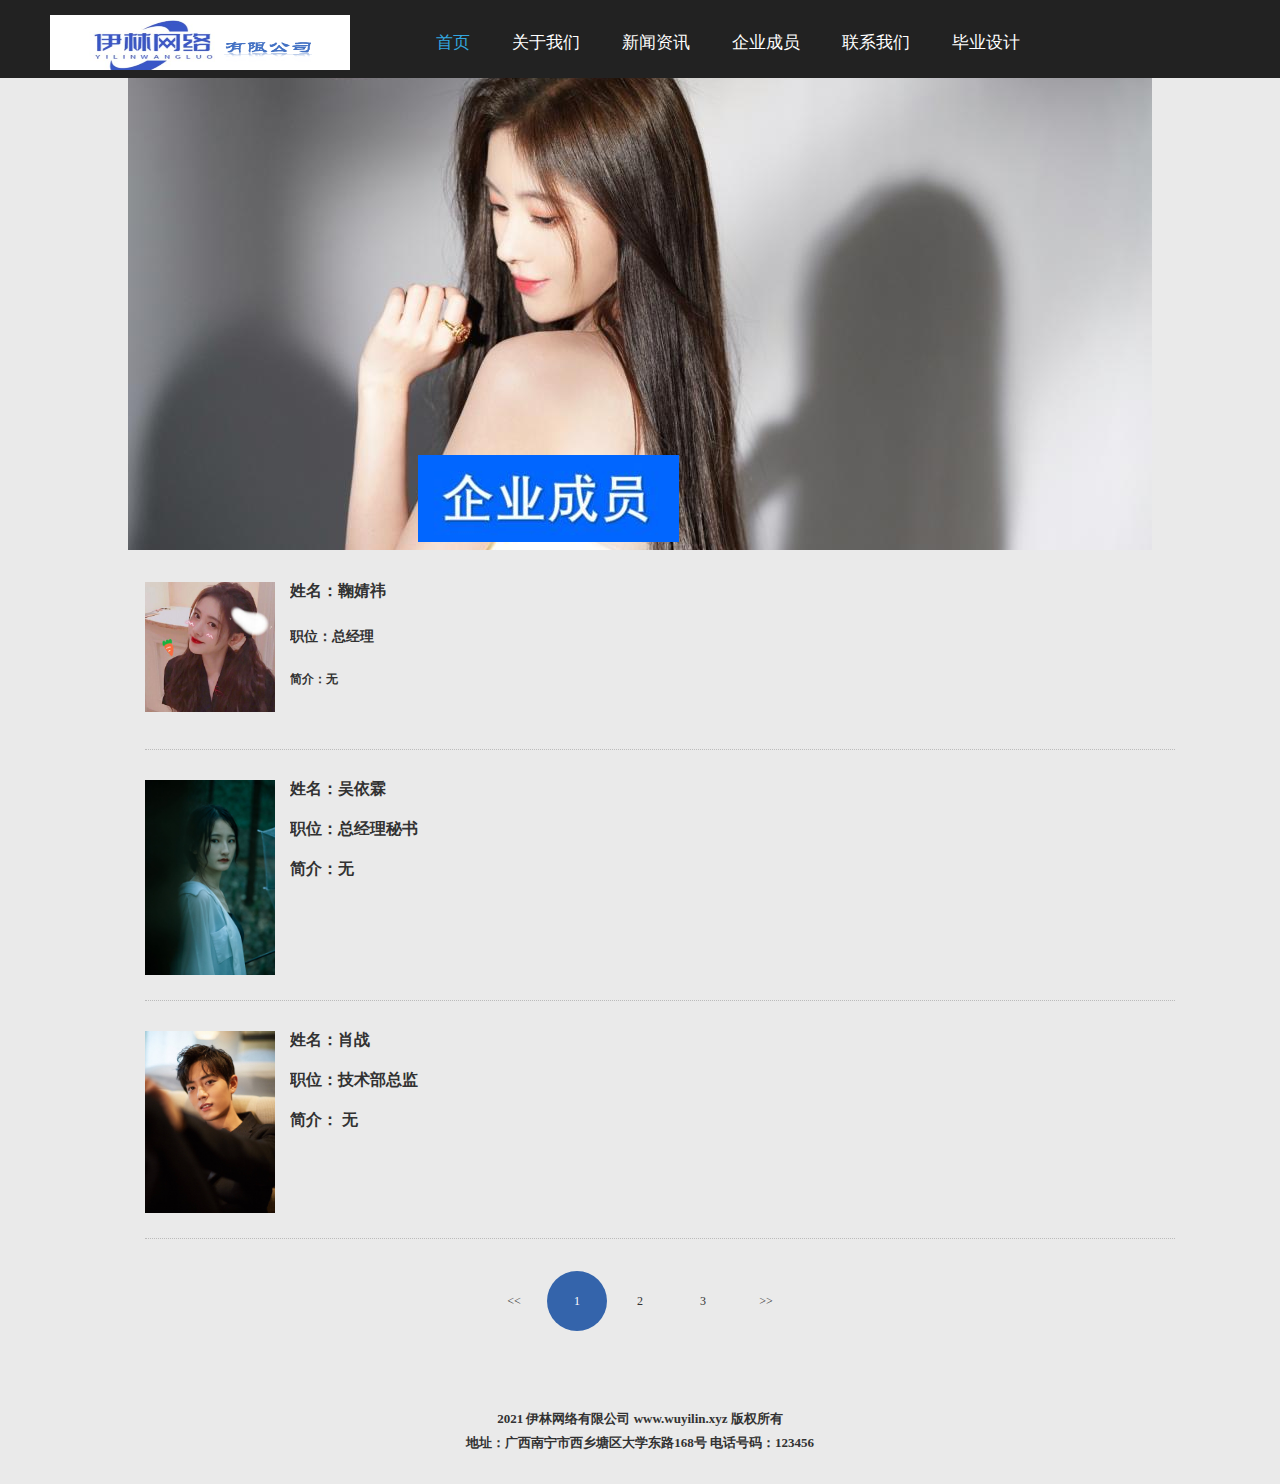
<file: an.html>
<!DOCTYPE HTML>
<html>
<head>
<meta http-equiv="pragma" content="no-cache">
<meta http-equiv="Content-Type" content="text/html; charset=utf-8">
<title>伊林网络有限公司</title>
<meta name="keywords" content="伊林网络有限公司">
<meta name="description" content="伊林网络有限公司">
<link href="css/main.css" rel="stylesheet" />
<link href="css/style.css"  rel="stylesheet" />

<script src="js/jquery-1.8.3.min.js"  type="text/javascript"></script>
<script src="js/jquery.SuperSlide.2.1.1.js" ></script>
<!--ie9以下调用-->
<!--[if lt IE 9]>
<script src="js/html5.js" ></script>
<script src="js/PIE.js"  type="text/javascript"></script>
<![endif]-->

</head>
<body>
<!--头部-->
<header>
	<div class="beijing">
		<h2><a href="index.html" ><em><img src="img/249_src.png" width="450" class="abc" ></em></a></h2>
		<ul>
			<li>
				<a class="menu_1 hover"  href="index.html" >首页</a>
			</li>
			<li>
				<a class="menu_1 " href="guan.html" >关于我们<em></em></a>
				<div class="menu ">
					<div class="menu_left">
						<a href="guan.html" >关于我们</a>
						<a href="cheng.html" >诚聘英才</a>
						<a href="qi.html" >企业风采</a>
					</div>
					<div class="menu_right">
						<!--dl循环-->
                        <dl>
							<dt><a href="guan.html" ><img src="img/284_src.jpg" ></a></dt>
							<dd>
								<div class="menu_right1" style="text-indent:2em;">公司目前开展的企业网络建设，旨在推动公司的信息化建设，其最终建设目标是将公司建设成了一个借助信息化办公和管理的高水平的智能化、数字化的企业网络，满足企业信息化的要求，为各类应用系统提供方便，快捷的信息通路，具有良好的性能﹐能够支持大容量和实时性的各类应用，能够可靠的运行﹐具有较低的故障率和维护要求。公司的网络系统是建立在高速光纤网的基础上﹐构建相互独立的网络系统，以提供安全的办公局域网和可访问Internet的网络系统。实现各部门部和各部门之间公共网络化﹐构建网络信息共享，实现资源共享，为各部门提高办事效率办事透明度以及快速反应提供可靠的保障。网络系统主要是以光纤作为传输媒介、IP和Internet技术为技术主体、核心路由器为交换中心。</div>
								<div class="menu_right2"><a href="guan.html" >查看详细</a></div>
							</dd>
						</dl>
                        <dl>
							<dt><a href="cheng.html" ><img src="img/801_sr.jpg" ></a></dt>
							<dd>
								<div class="menu_right1"> 
									<p> 薪——想要高薪，只要你愿意； </p>
									<p> 满——满载的不仅是你的钱包，还有你的理想； </p>
									<p> 益——收益金钱、学识和技能； </p>
									<p> 足——足够的发展空间。 </p>
								</div>
								<div class="menu_right2"><a href="cheng.html" >查看详细</a></div>
							</dd>
						</dl>
                        <dl>
							<dt><a href="qi.html" ><img src="img/8_s.jpg" ></a></dt>
							<dt><a href="qi.html" ><img src="img/8_1s.jpg"></a></dt>
							<dd>
								<div class="menu_right2"><a href="qi.html" >查看详细</a></div>
							</dd>
						</dl>
                                                                            						
                    </div>
                </div>	
			</li>

			<li>
				<a class="menu_1 " href="xin.html" >新闻资讯<em></em></a>
				<div class="menu ">
					<div class="menu_right">
						<!--dl循环-->
                        <dl>
							<dt><a href="xin.html" ><img src="img/808_src.jpg" ></a></dt>
							<dd>
								<div class="menu_right1">
									<p>热烈祝贺星澜有限公司通过广西星星有限公司态监台星月有限公司</p>
									<p>国内首个网络有限公司成立!!依霖有限公司控系统</p>
									<p>堪称国内之蓝天有限公司双模兼网络有限公司模块进入市场</p>
									<p>声控网络有限公司领行业前行</p>
								</div>
								<div class="menu_right2"><a href="xin.html" >查看详细</a></div>
							</dd>
						</dl>
                    </div>
                </div>	
			</li>

			

			<li>
				<a class="menu_1 " href="an.html" >企业成员<em></em></a>
				<div class="menu ">
					<div class="menu_right">
						<!--dl循环-->
                        <dl>
							<dt><a href="an.html" ><img src="img/832_src.jpg" ></a></dt>
							<dt><a href="an.html" ><img src="img/832_1src.jpg" ></a></dt>
							<dt><a href="an.html" ><img src="img/832_2src.jpg" ></a></dt>
							<dd>
								<div class="menu_right1"></div>
								<div class="menu_right2"><a href="an.html" >更多成员</a></div>
							</dd>
						</dl>
                    </div>
                </div>	
			</li>
												
			<li>
				<a class="menu_1 " href="lian.html" >联系我们<em></em></a>
				<div class="menu ">
					<div class="menu_right">
						<!--dl循环-->
                        <dl>
							<dt><a href="lian.html" ><img src="img/810_s.jpg" ></a></dt>
							<dd>
								<div class="menu_right1">
									<p>	地址：广西南宁市西乡塘区大学东路168号 </p>
									<p> 电话：123456 </p>
									<p> 售后服务电话：654321 </p>
									<p> 全国客户服务热线：10101010 </p>
								</div>
								<div class="menu_right2"><a href="lian.html" >查看详细</a></div>
							</dd>
						</dl>
                    </div>
                </div>	
			</li>
			<li>
				<a class="menu_1 " href="wyl.html" >毕业设计<em></em></a>
				<div class="menu ">
					<div class="menu_right">
						<!--dl循环-->
                    </div>
                </div>
			</li>
																																																																																																																																																																					
		</ul>
		<div class="clear"></div>		
	</div>
	<div class="clear"></div>
</header>

<div class="main_banner" style="background-image: url(./img/1845_src.jpg);">
	<img src="img/an.jpg" alt="">
</div>
<!--主体-->
<div class="beijing1">
	<ul class="case">
    		
       		<li>
			<em><a href="lie.html" ><img src="10/4.jpg" ></a></em>
			<div class="case_1">
				<h3><a href="lie.html" >姓名：鞠婧祎&nbsp; </a></h3>
				<h4>职位：总经理</h4>
				<p><strong>简介：无</strong></p>
			</div>
		</li>
        		<li>
			<em><a href="lie.html" ><img src="10/10.jpg" ></a></em>
			<div class="case_1">
				<h3><a href="lie.html">姓名：吴依霖</a></h3>
			  <h3>职位：总经理秘书</h3>
				<h3>简介：无&nbsp;</h3>
<p></p>
			</div>
		</li>
        		<li>
			<em><a href="lie.html" ><img src="10/11.jpeg" ></a></em>
			<div class="case_1">
				<h3><a href="lie.html">姓名：肖战</a></h3>
			  <h3>职位：技术部总监</h3>
				<h3>简介： 无</h3>
</div>
		</li>
		
	</ul>
    <div class="page"> 
    	<a  href="#" class="page_prev"> << </a>   
    	<a  href="#" class="thisclass">1</a>
    	<a  href="#"  >2</a>
    	<a  href="#"  >3</a>
    	<a  href="#"  class="page_next"> >> </a>
    </div>
</div>

<footer class="ppp">
	<p style="font-size:13px;font-weight:bold"> 2021 伊林网络有限公司 www.wuyilin.xyz 版权所有 </p>
	<p style="font-size:13px;font-weight:bold"> 地址：广西南宁市西乡塘区大学东路168号 电话号码：123456   </p>
</footer>

</body>
</html>

<script type="text/javascript" src="js/xmsz_common.js" ></script>
<!--[if IE 6]><script type="text/javascript" src="js/pngfix.js" ></script><![endif]-->
</file>
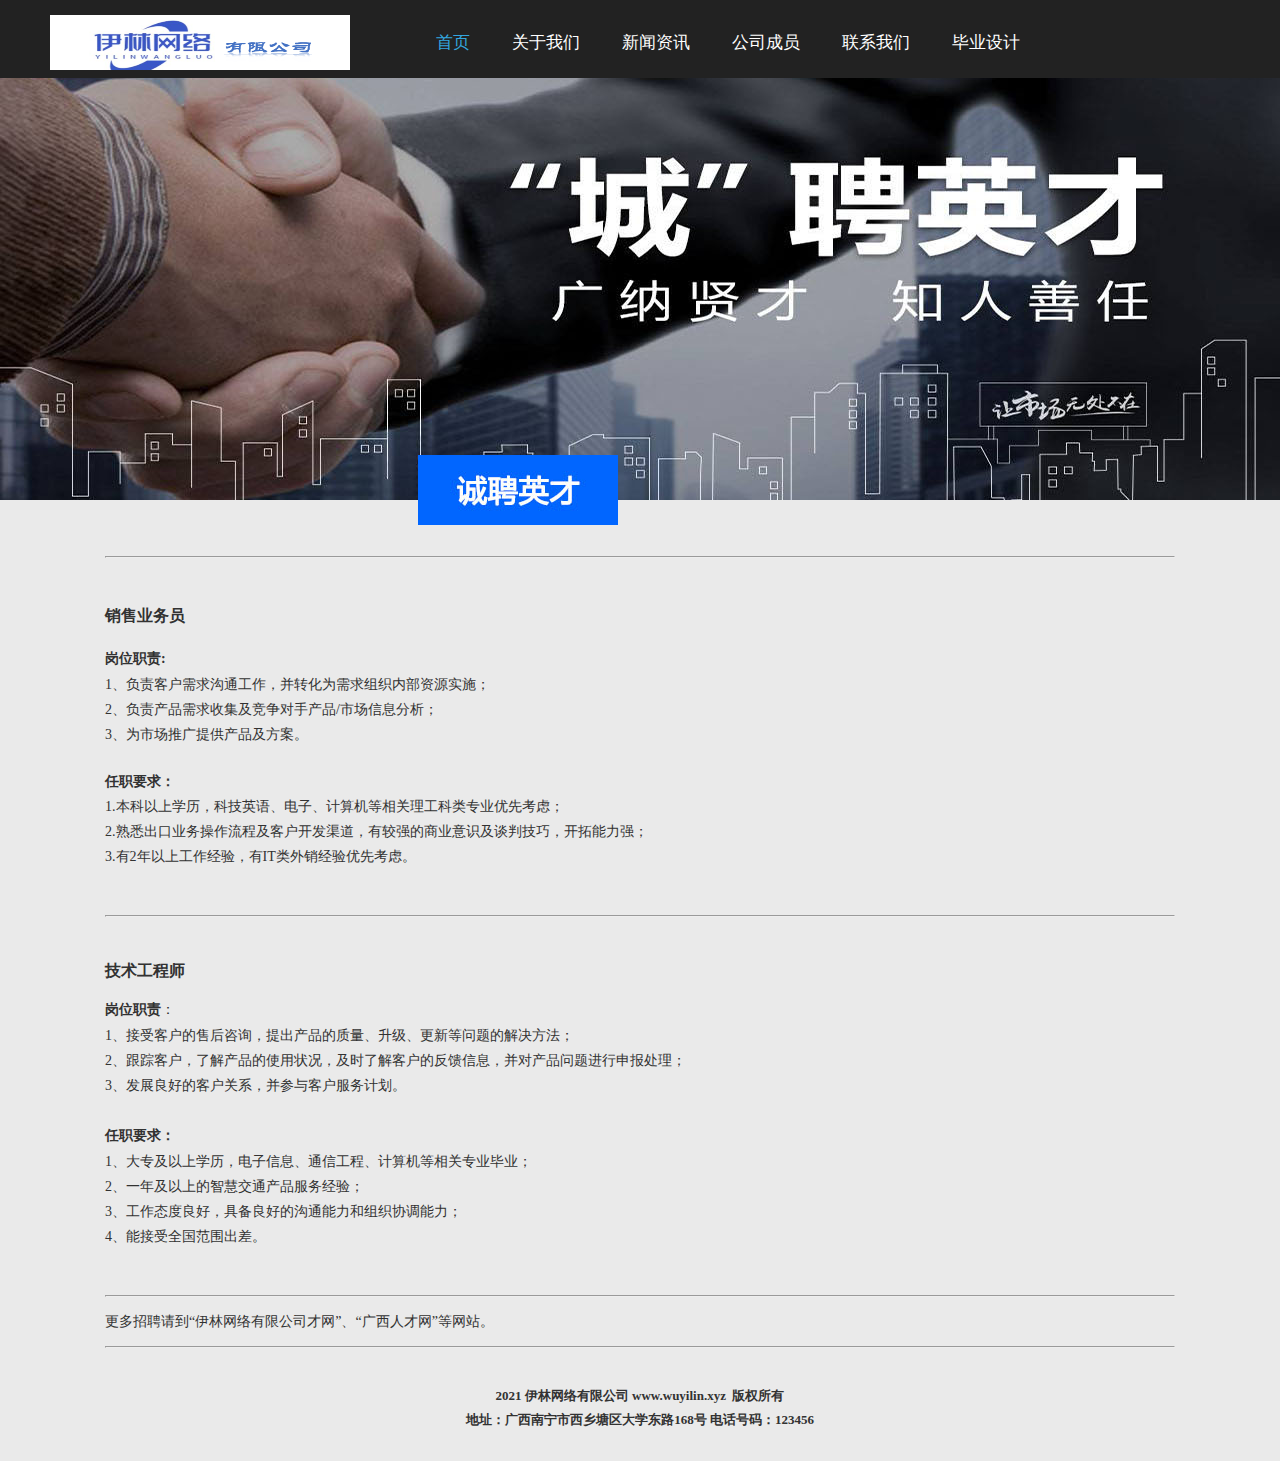
<file: cheng.html>
<!DOCTYPE HTML>
<html>
<head>
<meta http-equiv="pragma" content="no-cache">
<meta http-equiv="Content-Type" content="text/html; charset=utf-8">
<title>伊林网络有限公司</title>
<meta name="keywords" content="伊林网络有限公司">
<meta name="description" content="伊林网络有限公司">
<link href="css/main.css"  rel="stylesheet" />
<link href="css/style.css"  rel="stylesheet" />

<script src="js/jquery-1.8.3.min.js"  type="text/javascript"></script>
<script src="js/jquery.SuperSlide.2.1.1.js" ></script>
<!--ie9以下调用-->
<!--[if lt IE 9]>
<script src="js/html5.js" ></script>
<script src="js/PIE.js"  type="text/javascript"></script>
<![endif]-->

</head>
<body>
<!--头部-->
<header>
	<div class="beijing">
		<h2><a href="index.html" ><em><img src="img/249_src.png" width="450" class="abc" ></em></a></h2>
		<ul>
			<li>
				<a class="menu_1 hover"  href="index.html" >首页</a>
			</li>
			<li>
				<a class="menu_1 " href="guan.html" >关于我们<em></em></a>
				<div class="menu ">
					<div class="menu_left">
						<a href="guan.html" >关于我们</a>
						<a href="cheng.html" >诚聘英才</a>
						<a href="qi.html" >企业风采</a>
					</div>
					<div class="menu_right">
						<!--dl循环-->
                        <dl>
							<dt><a href="guan.html" ><img src="img/284_src.jpg" ></a></dt>
							<dd>
								<div class="menu_right1" style="text-indent:2em;">伊林网络有限公司是家小型企业的网络公司，公司分布情况主要有财务部、后勤部、技术部、运营部、研发部五个部门。本方案主要是建设公司网络系统，总体建设目标是建设伊林网络有限公司的部局域网，实现伊林网络有限公司网络的高速互通，各个部门利用网络接入Internet,以充分利用因特网上的资源。</div>
								<div class="menu_right2"><a href="guan.html" >查看详细</a></div>
							</dd>
						</dl>
                        <dl>
							<dt><a href="cheng.html" ><img src="img/801_sr.jpg" ></a></dt>
							<dd>
								<div class="menu_right1"> 
									<p> 薪——想要高薪，只要你愿意； </p>
									<p> 满——满载的不仅是你的钱包，还有你的理想； </p>
									<p> 益——收益金钱、学识和技能； </p>
									<p> 足——足够的发展空间。 </p>
								</div>
								<div class="menu_right2"><a href="cheng.html" >查看详细</a></div>
							</dd>
						</dl>
                        <dl>
							<dt><a href="qi.html" ><img src="img/8_s.jpg" ></a></dt>
							<dt><a href="qi.html" ><img src="img/8_1s.jpg"></a></dt>
							<dd>
								<div class="menu_right2"><a href="qi.html" >查看详细</a></div>
							</dd>
						</dl>
                                                                            						
                    </div>
                </div>	
			</li>

			<li>
				<a class="menu_1 " href="xin.html" >新闻资讯<em></em></a>
				<div class="menu ">
					<div class="menu_right">
						<!--dl循环-->
                        <dl>
							<dt><a href="xin.html" ><img src="img/808_src.jpg" ></a></dt>
							<dd>
								<div class="menu_right1">
									<p>热烈祝贺星澜有限公司通过广西星星有限公司态监台星月有限公司</p>
									<p>国内首个网络有限公司成立!!依霖有限公司控系统</p>
									<p>堪称国内之蓝天有限公司双模兼网络有限公司模块进入市场</p>
									<p>声控网络有限公司领行业前行</p>
								</div>
								<div class="menu_right2"><a href="xin.html" >查看详细</a></div>
							</dd>
						</dl>
                    </div>
                </div>	
			</li>


			<li>
				<a class="menu_1 " href="an.html" >公司成员<em></em></a>
				<div class="menu ">
					<div class="menu_right">
						<!--dl循环-->
                        <dl>
							<dt><a href="an.html" ><img src="img/832_src.jpg" ></a></dt>
							<dt><a href="an.html" ><img src="img/832_1src.jpg" ></a></dt>
							<dt><a href="an.html" ><img src="img/832_2src.jpg" ></a></dt>
							<dd>
								<div class="menu_right1"></div>
								<div class="menu_right2"><a href="an.html" >更多成员</a></div>
							</dd>
						</dl>
                    </div>
                </div>	
			</li>
												
			<li>
				<a class="menu_1 " href="lian.html" >联系我们<em></em></a>
				<div class="menu ">
					<div class="menu_right">
						<!--dl循环-->
                        <dl>
							<dt><a href="lian.html" ><img src="img/810_s.jpg" ></a></dt>
							<dd>
								<div class="menu_right1">
									<p>	地址：广西南宁市西乡塘区大学东路168号 </p>
									<p> 电话：123456 </p>
									<p> 售后服务电话：654321 </p>
									<p> 全国客户服务热线：10101010 </p>
								</div>
								<div class="menu_right2"><a href="lian.html" >查看详细</a></div>
							</dd>
						</dl>
                    </div>
                </div>	
			</li>
			<li>
				<a class="menu_1 " href="wyl.html" >毕业设计<em></em></a>
				<div class="menu ">
					<div class="menu_right">
						<!--dl循环-->
                    </div>
                </div>
			</li>
																																																																																																																																																																					
		</ul>
		<div class="clear"></div>		
	</div>
	<div class="clear"></div>
</header>

<div class="main_banner" style="background-image: url(./img/1849_sr.jpg);">
	<img src="img/cheng.jpg" alt="">
</div>
<!--主体-->
<div class="beijing1">
<hr />
<br />
<h3><strong> <span style="font-family:'Microsoft YaHei';"> 销售业务员</span> </strong></h3>

<p>
	<span style="font-family:'Microsoft YaHei';font-size:14px;"><strong>岗位职责:</strong></span>
		<br style="line-height:23px;white-space:normal;" />
	<span style="font-family:'Microsoft YaHei';font-size:14px;">1、负责客户需求沟通工作，并转化为需求组织内部资源实施；</span>
		<br style="line-height:23px;white-space:normal;" />
	<span style="font-family:'Microsoft YaHei';font-size:14px;">2、负责产品需求收集及竞争对手产品/市场信息分析；</span>
		<br style="line-height:23px;white-space:normal;" />
	<span style="font-family:'Microsoft YaHei';font-size:14px;">3、为市场推广提供产品及方案。</span>
		<br style="line-height:23px;white-space:normal;" />
		<br style="line-height:23px;white-space:normal;" />
	<span style="font-family:'Microsoft YaHei';font-size:14px;"><strong>任职要求：</strong></span>
		<br style="line-height:23px;white-space:normal;" />
	<span style="font-family:'Microsoft YaHei';font-size:14px;">1.本科以上学历，科技英语、电子、计算机等相关理工科类专业优先考虑；</span>
		<br style="line-height:23px;white-space:normal;" />
	<span style="font-family:'Microsoft YaHei';font-size:14px;">2.熟悉出口业务操作流程及客户开发渠道，有较强的商业意识及谈判技巧，开拓能力强；</span>
		<br style="line-height:23px;white-space:normal;" />
	<span style="font-family:'Microsoft YaHei';font-size:14px;">3.有2年以上工作经验，有IT类外销经验优先考虑。</span> 
	</p>
<p>
	<span style="font-family:'Microsoft YaHei';font-size:12px;">&nbsp;
	</span> 
</p>
<hr />
<br />
<p>
	<span style="font-family:'Microsoft YaHei';font-size:16px;"><strong>技术工程师</strong></span> 
</p>

<p>
	<span style="font-size:14px;font-family:'Microsoft YaHei';"><strong>岗位职责</strong>：</span>
		<br style="line-height:23px;white-space:normal;" />
	<span style="font-size:14px;font-family:'Microsoft YaHei';">1、接受客户的售后咨询，提出产品的质量、升级、更新等问题的解决方法；</span>
		<br style="line-height:23px;white-space:normal;" />
	<span style="font-size:14px;font-family:'Microsoft YaHei';">2、跟踪客户，了解产品的使用状况，及时了解客户的反馈信息，并对产品问题进行申报处理；&nbsp;</span>
		<br style="line-height:23px;white-space:normal;" />
	<span style="font-size:14px;font-family:'Microsoft YaHei';">3、发展良好的客户关系，并参与客户服务计划。</span>
		<br style="line-height:23px;white-space:normal;" />
	<span style="font-size:14px;font-family:'Microsoft YaHei';"></span>
		<br style="line-height:23px;white-space:normal;" />
	<span style="font-size:14px;font-family:'Microsoft YaHei';"><strong>任职要求：</strong></span>
		<br style="line-height:23px;white-space:normal;" />
	<span style="font-size:14px;font-family:'Microsoft YaHei';">1、大专及以上学历，电子信息、通信工程、计算机等相关专业毕业；&nbsp;</span>
		<br style="line-height:23px;white-space:normal;" />
	<span style="font-size:14px;font-family:'Microsoft YaHei';">2、一年及以上的智慧交通产品服务经验；</span>
		<br style="line-height:23px;white-space:normal;" />
	<span style="font-size:14px;font-family:'Microsoft YaHei';">3、工作态度良好，具备良好的沟通能力和组织协调能力；</span>
		<br style="line-height:23px;white-space:normal;" />
	<span style="font-size:14px;font-family:'Microsoft YaHei';">4、能接受全国范围出差。</span> 
</p>
<br />
<p>
	<span style="font-family:'Microsoft YaHei';font-size:12px;color:#000000;"> </span> 
</p>
<hr />

<p>
	<span style="font-family:'Microsoft YaHei';font-size:16px;color:#333333;"></span> 
</p>

<p>
	<span style="font-family:'Microsoft YaHei';font-size:14px;">更多招聘请到“伊林网络有限公司才网”、“广西人才网”等网站。</span> 
</p>
<p>
	<span> </span> 
</p>
<hr />
</div>
</div>

<footer class="ppp">
	<p style="font-size:13px;font-weight:bold"> 2021 伊林网络有限公司 www.wuyilin.xyz&nbsp; 版权所有</p>
	<p style="font-size:13px;font-weight:bold"> 地址：广西南宁市西乡塘区大学东路168号 电话号码：123456  </p>
</footer>

</body>
</html>

<script type="text/javascript" src="js/xmsz_common.js" ></script>
<!--[if IE 6]><script type="text/javascript" src="js/pngfix.js" ></script><![endif]-->
</file>
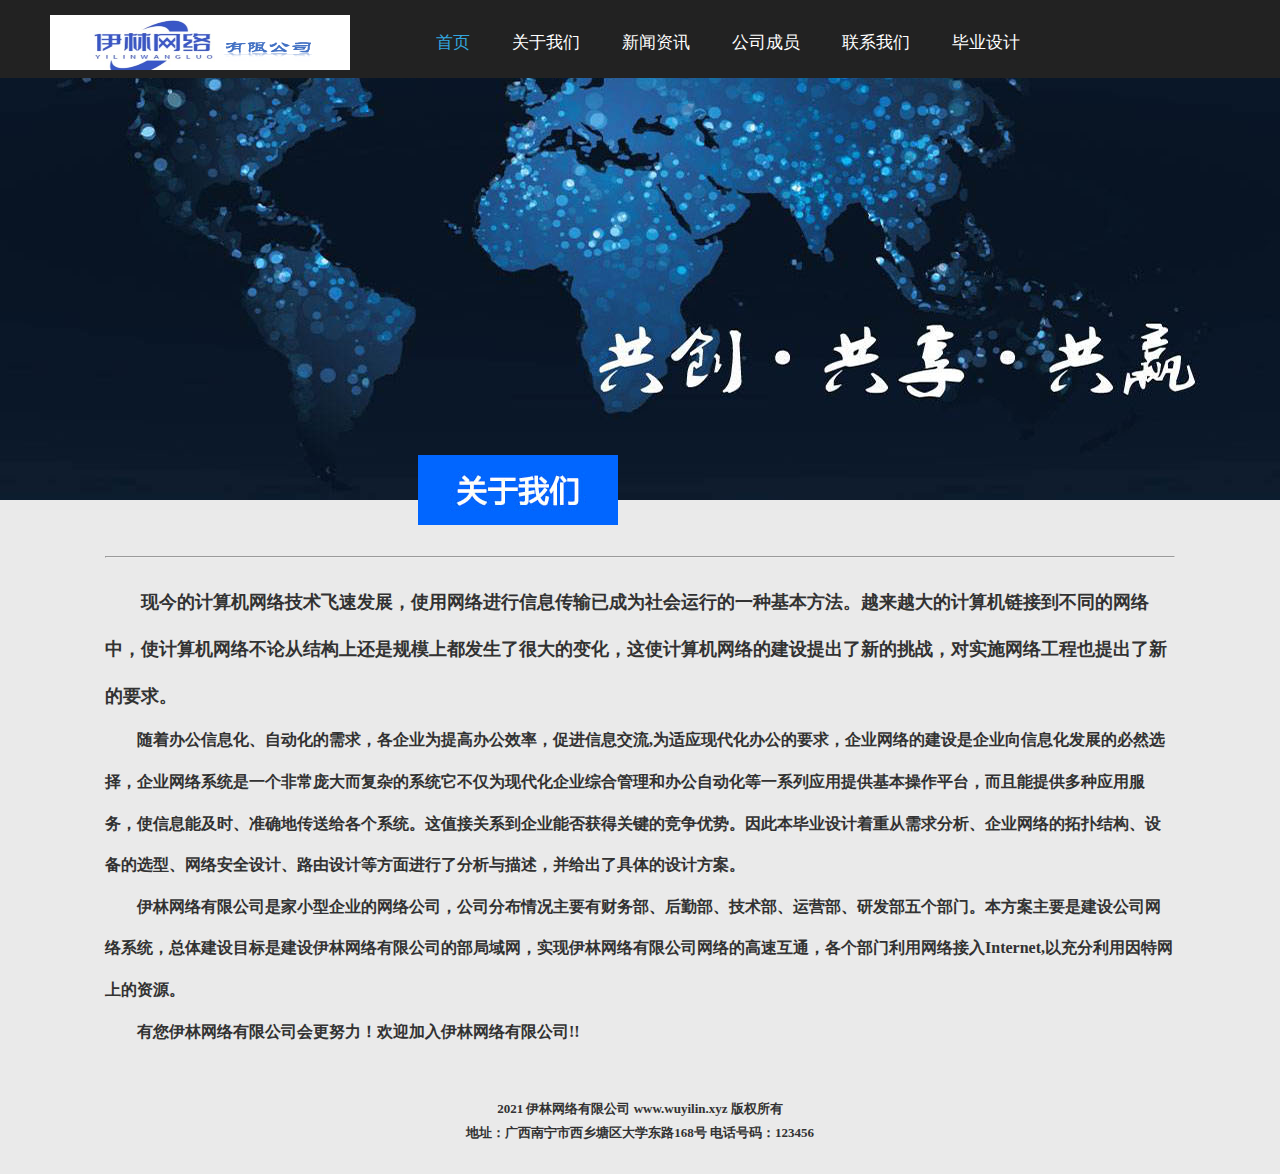
<file: guan.html>
<!DOCTYPE HTML>
<html>
<head>
<meta http-equiv="pragma" content="no-cache">
<meta http-equiv="Content-Type" content="text/html; charset=utf-8">
<title>伊林网络有限公司</title>
<meta name="keywords" content="伊林网络有限公司">
<meta name="description" content="伊林网络有限公司">
<link href="css/main.css"  rel="stylesheet" />
<link href="css/style.css"  rel="stylesheet" />
<script src="js/jquery-1.8.3.min.js"  type="text/javascript"></script>
<script src="js/jquery.SuperSlide.2.1.1.js" ></script>
<!--ie9以下调用-->
<!--[if lt IE 9]>
<script src="js/html5.js" ></script>
<script src="js/PIE.js"  type="text/javascript"></script>
<![endif]-->

</head>
<body>
<!--头部-->
<header>
	<div class="beijing">
		<h2><a href="index.html" ><em><img src="img/249_src.png" width="450" class="abc" ></em></a></h2>
		<ul>
			<li>
				<a class="menu_1 hover"  href="index.html" >首页</a>
			</li>
			<li>
				<a class="menu_1 " href="guan.html" >关于我们<em></em></a>
				<div class="menu ">
					<div class="menu_left">
						<a href="guan.html" >关于我们</a>
						<a href="cheng.html" >诚聘英才</a>
						<a href="qi.html" >企业风采</a>
					</div>
					<div class="menu_right">
						<!--dl循环-->
                        <dl>
							<dt><a href="guan.html" ><img src="img/284_src.jpg" ></a></dt>
							<dd>
								<div class="menu_right1" style="text-indent:2em;">伊林网络有限公司是家小型企业的网络公司，公司分布情况主要有财务部、后勤部、技术部、运营部、研发部五个部门。本方案主要是建设公司网络系统，总体建设目标是建设伊林网络有限公司的部局域网，实现伊林网络有限公司网络的高速互通，各个部门利用网络接入Internet,以充分利用因特网上的资源。</div>
								<div class="menu_right2"><a href="guan.html" >查看详细</a></div>
							</dd>
						</dl>
                        <dl>
							<dt><a href="cheng.html" ><img src="img/801_sr.jpg" ></a></dt>
							<dd>
								<div class="menu_right1"> 
									<p> 薪——想要高薪，只要你愿意； </p>
									<p> 满——满载的不仅是你的钱包，还有你的理想； </p>
									<p> 益——收益金钱、学识和技能； </p>
									<p> 足——足够的发展空间。 </p>
								</div>
								<div class="menu_right2"><a href="cheng.html" >查看详细</a></div>
							</dd>
						</dl>
                        <dl>
							<dt><a href="qi.html" ><img src="img/8_s.jpg" ></a></dt>
							<dt><a href="qi.html" ><img src="img/8_1s.jpg"></a></dt>
							<dd>
								<div class="menu_right2"><a href="qi.html" >查看详细</a></div>
							</dd>
						</dl>
                                                                            						
                    </div>
                </div>	
			</li>

			<li>
				<a class="menu_1 " href="xin.html" >新闻资讯<em></em></a>
				<div class="menu ">
					<div class="menu_right">
						<!--dl循环-->
                        <dl>
							<dt><a href="xin.html" ><img src="img/808_src.jpg" ></a></dt>
							<dd>
								<div class="menu_right1">
									<p>热烈祝贺星澜有限公司通过广西星星有限公司态监台星月有限公司</p>
									<p>国内首个网络有限公司成立!!依霖有限公司控系统</p>
									<p>堪称国内之蓝天有限公司双模兼网络有限公司模块进入市场</p>
									<p>声控网络有限公司领行业前行</p>
								</div>
								<div class="menu_right2"><a href="xin.html" >查看详细</a></div>
							</dd>
						</dl>
                    </div>
                </div>	
			</li>

			<li>
				<a class="menu_1 " href="an.html" >公司成员<em></em></a>
				<div class="menu ">
					<div class="menu_right">
						<!--dl循环-->
                        <dl>
							<dt><a href="an.html" ><img src="img/832_src.jpg" ></a></dt>
							<dt><a href="an.html" ><img src="img/832_1src.jpg" ></a></dt>
							<dt><a href="an.html" ><img src="img/832_2src.jpg" ></a></dt>
							<dd>
								<div class="menu_right1"></div>
								<div class="menu_right2"><a href="an.html" >更多成员</a></div>
							</dd>
						</dl>
                    </div>
                </div>	
			</li>

			</li>

		
				<div class="menu ">
					<div class="menu_right">
						<!--dl循环-->
                        <dl>
							<dt><a href="an.html" ><img src="img/832_src.jpg" ></a></dt>
							<dt><a href="an.html" ><img src="img/832_1src.jpg" ></a></dt>
							<dt><a href="an.html" ><img src="img/832_2src.jpg" ></a></dt>
							<dd>
								<div class="menu_right1"></div>
								<div class="menu_right2"><a href="an.html" >更多成员</a></div>
							</dd>
						</dl>
                    </div>
                </div>	
			</li>
												
			<li>
				<a class="menu_1 " href="lian.html" >联系我们<em></em></a>
				<div class="menu ">
					<div class="menu_right">
						<!--dl循环-->
                        <dl>
							<dt><a href="lian.html" ><img src="img/810_s.jpg" ></a></dt>
							<dd>
								<div class="menu_right1">
									<p>	地址：广西南宁市西乡塘区大学东路168号 </p>
									<p> 电话：123456 </p>
									<p> 售后服务电话：654321 </p>
									<p> 全国客户服务热线：10101010 </p>
								</div>
								<div class="menu_right2"><a href="lian.html" >查看详细</a></div>
							</dd>
						</dl>
                    </div>
                </div>	
			</li>
			<li>
				<a class="menu_1 " href="wyl.html" >毕业设计<em></em></a>
				<div class="menu ">
					<div class="menu_right">
						<!--dl循环-->
                    </div>
                </div>
			</li>
																																																																																																																																																																					
		</ul>
		<div class="clear"></div>		
	</div>
	<div class="clear"></div>
</header>

<div class="main_banner" style="background-image: url(./img/1849_src.jpg);">
<img src="img/guan.jpg" alt="">	
</div>
<!--主体-->
<div class="beijing1">
<hr />
	<div class="service">
		<div style="text-indent: 2em;font-size:18px;font-weight:bold;">
			现今的计算机网络技术飞速发展，使用网络进行信息传输已成为社会运行的一种基本方法。越来越大的计算机链接到不同的网络中，使计算机网络不论从结构上还是规模上都发生了很大的变化，这使计算机网络的建设提出了新的挑战，对实施网络工程也提出了新的要求。
		</div>
		<div style="text-indent: 2em;font-size:16px;">
	    <strong> 随着办公信息化、自动化的需求，各企业为提高办公效率，促进信息交流,为适应现代化办公的要求，企业网络的建设是企业向信息化发展的必然选择，企业网络系统是一个非常庞大而复杂的系统它不仅为现代化企业综合管理和办公自动化等一系列应用提供基本操作平台，而且能提供多种应用服务，使信息能及时、准确地传送给各个系统。这值接关系到企业能否获得关键的竞争优势。因此本毕业设计着重从需求分析、企业网络的拓扑结构、设备的选型、网络安全设计、路由设计等方面进行了分析与描述，并给出了具体的设计方案。 </strong> </div>
		<div style="text-indent: 2em;font-size:16px;font-weight:bold;">
			伊林网络有限公司是家小型企业的网络公司，公司分布情况主要有财务部、后勤部、技术部、运营部、研发部五个部门。本方案主要是建设公司网络系统，总体建设目标是建设伊林网络有限公司的部局域网，实现伊林网络有限公司网络的高速互通，各个部门利用网络接入Internet,以充分利用因特网上的资源。
		</div>
		<div style="text-indent: 2em;font-size:16px;font-weight:bold;">
			有您伊林网络有限公司会更努力！欢迎加入伊林网络有限公司!!
		</div>
	</div>
</div>

<footer class="ppp">
	<p style="font-size:13px;font-weight:bold"> 2021 伊林网络有限公司 www.wuyilin.xyz 版权所有 </p>
	<p style="font-size:13px;font-weight:bold"> 地址：广西南宁市西乡塘区大学东路168号 电话号码：123456    </p>
</footer>

</body>
</html>

<script type="text/javascript" src="js/xmsz_common.js" ></script>
<!--[if IE 6]><script type="text/javascript" src="js/pngfix.js" ></script><![endif]-->
</file>
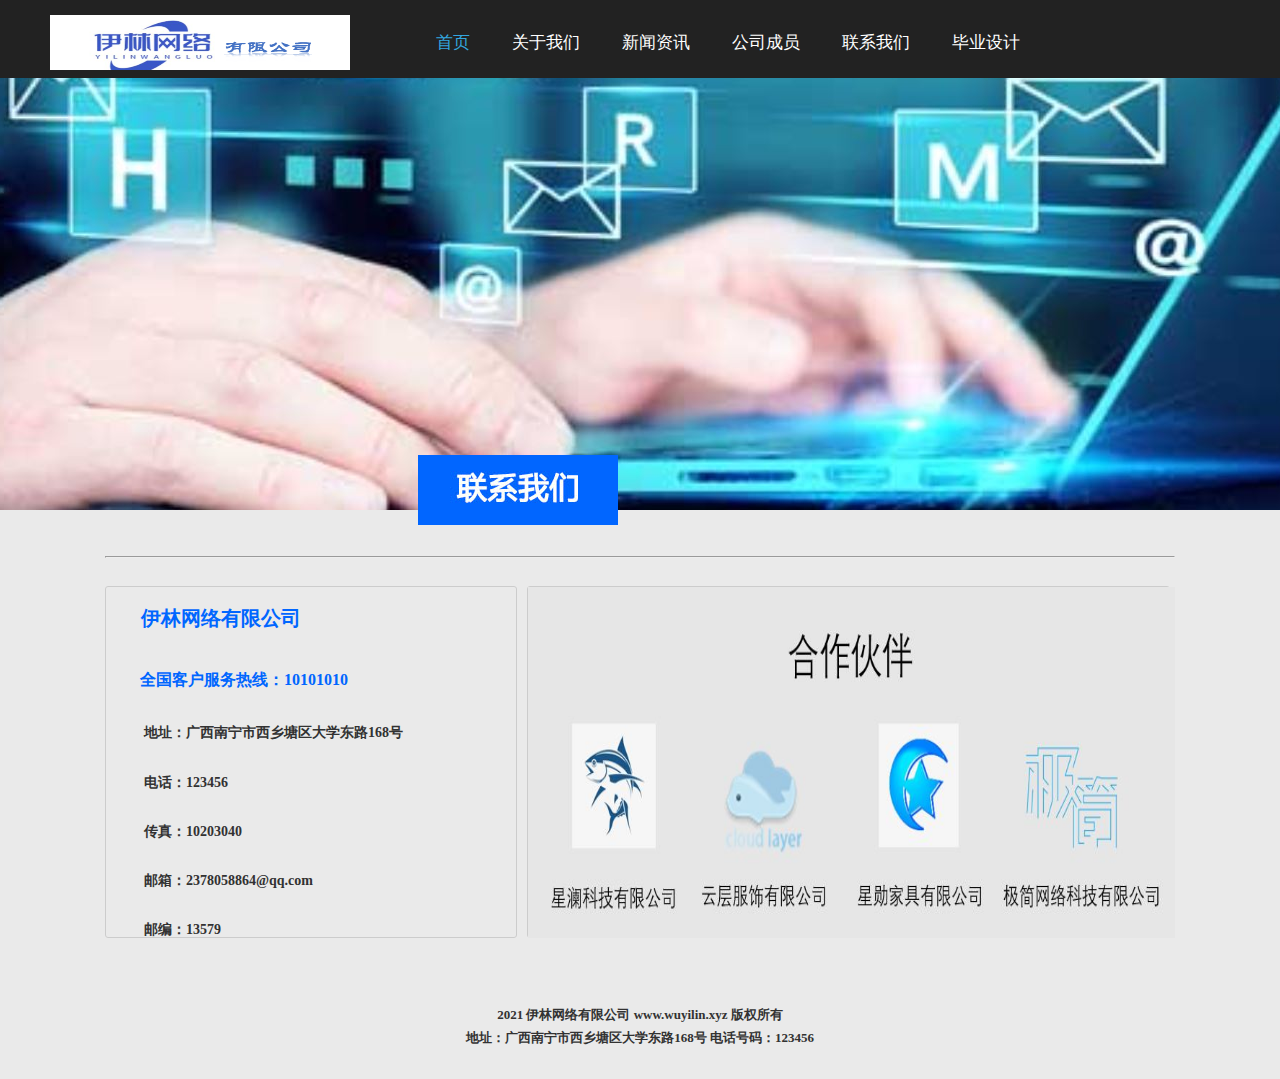
<file: lian.html>
<!DOCTYPE HTML>
<html>
<head>
<meta http-equiv="pragma" content="no-cache">
<meta http-equiv="Content-Type" content="text/html; charset=utf-8">
<title>伊林网络有限公司</title>
<meta name="keywords" content="伊林网络有限公司">
<meta name="description" content="伊林网络有限公司">
<link href="css/main.css" rel="stylesheet" />
<link href="css/style.css" rel="stylesheet" />

<script src="js/jquery-1.8.3.min.js"  type="text/javascript"></script>
<script src="js/jquery.SuperSlide.2.1.1.js" ></script>
<!--ie9以下调用-->
<!--[if lt IE 9]>
<script src="js/html5.js" ></script>
<script src="js/PIE.js"  type="text/javascript"></script>
<![endif]-->

</head>
<body>
<!--头部-->
<header>
	<div class="beijing">
		<h2><a href="index.html" ><em><img src="img/249_src.png" width="450" class="abc" ></em></a></h2>
		<ul>
			<li>
				<a class="menu_1 hover"  href="index.html" >首页</a>
			</li>
			<li>
				<a class="menu_1 " href="guan.html" >关于我们<em></em></a>
				<div class="menu ">
					<div class="menu_left">
						<a href="guan.html" >关于我们</a>
						<a href="cheng.html" >诚聘英才</a>
						<a href="qi.html" >企业风采</a>
					</div>
					<div class="menu_right">
						<!--dl循环-->
                        <dl>
							<dt><a href="guan.html" ><img src="img/284_src.jpg" ></a></dt>
							<dd>
								<div class="menu_right1" style="text-indent:2em;">伊林网络有限公司是家小型企业的网络公司，公司分布情况主要有财务部、后勤部、技术部、运营部、研发部五个部门。本方案主要是建设公司网络系统，总体建设目标是建设伊林网络有限公司的部局域网，实现伊林网络有限公司网络的高速互通，各个部门利用网络接入Internet,以充分利用因特网上的资源。</div>
								<div class="menu_right2"><a href="guan.html" >查看详细</a></div>
							</dd>
						</dl>
                        <dl>
							<dt><a href="cheng.html" ><img src="img/801_sr.jpg" ></a></dt>
							<dd>
								<div class="menu_right1"> 
									<p> 薪——想要高薪，只要你愿意； </p>
									<p> 满——满载的不仅是你的钱包，还有你的理想； </p>
									<p> 益——收益金钱、学识和技能； </p>
									<p> 足——足够的发展空间。 </p>
								</div>
								<div class="menu_right2"><a href="cheng.html" >查看详细</a></div>
							</dd>
						</dl>
                        <dl>
							<dt><a href="qi.html" ><img src="img/8_s.jpg" ></a></dt>
							<dt><a href="qi.html" ><img src="img/8_1s.jpg"></a></dt>
							<dd>
								<div class="menu_right2"><a href="qi.html" >查看详细</a></div>
							</dd>
						</dl>
                                                                            						
                    </div>
                </div>	
			</li>

			<li>
				<a class="menu_1 " href="xin.html" >新闻资讯<em></em></a>
				<div class="menu ">
					<div class="menu_right">
						<!--dl循环-->
                        <dl>
							<dt><a href="xin.html" ><img src="img/808_src.jpg" ></a></dt>
							<dd>
								<div class="menu_right1">
									<p>热烈祝贺星澜有限公司通过广西星星有限公司态监台星月有限公司</p>
									<p>国内首个网络有限公司成立!!依霖有限公司控系统</p>
									<p>堪称国内之蓝天有限公司双模兼网络有限公司模块进入市场</p>
									<p>声控网络有限公司领行业前行</p>
								</div>
								<div class="menu_right2"><a href="xin.html" >查看详细</a></div>
							</dd>
						</dl>
                    </div>
                </div>	
			</li>

		
			<li>
				<a class="menu_1 " href="an.html" >公司成员<em></em></a>
				<div class="menu ">
					<div class="menu_right">
						<!--dl循环-->
                        <dl>
							<dt><a href="an.html" ><img src="img/832_src.jpg" ></a></dt>
							<dt><a href="an.html" ><img src="img/832_1src.jpg" ></a></dt>
							<dt><a href="an.html" ><img src="img/832_2src.jpg" ></a></dt>
							<dd>
								<div class="menu_right1"></div>
								<div class="menu_right2"><a href="an.html" >更多成员</a></div>
							</dd>
						</dl>
                    </div>
                </div>	
			</li>
												
			<li>
				<a class="menu_1 " href="lian.html" >联系我们<em></em></a>
				<div class="menu ">
					<div class="menu_right">
						<!--dl循环-->
                        <dl>
							<dt><a href="lian.html" ><img src="img/810_s.jpg" ></a></dt>
							<dd>
								<div class="menu_right1">
									<p>	地址：广西南宁市西乡塘区大学东路168号 </p>
									<p> 电话：123456 </p>
									<p> 售后服务电话：654321 </p>
									<p> 全国客户服务热线：10101010 </p>
								</div>
								<div class="menu_right2"><a href="lian.html" >查看详细</a></div>
							</dd>
						</dl>
                    </div>
                </div>	
			</li>
			<li>
				<a class="menu_1 " href="wyl.html" >毕业设计<em></em></a>
				<div class="menu ">
					<div class="menu_right">
						<!--dl循环-->
                    </div>
                </div>
			</li>
																																																																																																																																																																					
		</ul>
		<div class="clear"></div>		
	</div>
	<div class="clear"></div>
</header>

<div class="main_banner" style="background-image: url(./img/184_s.jpg);">
	<img src="img/lian.jpg" alt="">
</div>
<!--主体-->
<div class="beijing1">	
<hr />
<br />
	<div class="lian_yi">
		<div class="lian_yi_zuo">
			<p style="font-size:20px;font-weight:bold;color:#0066ff;margin-top:8px;">&nbsp; &nbsp; &nbsp;伊林网络有限公司</p>
<p style="font-size:16px;font-weight:bold;color:#0066ff;" >&nbsp; &nbsp; &nbsp; 全国客户服务热线：10101010</p>
			<p style="font-weight:bold;text-indent:28px;">地址：广西南宁市西乡塘区大学东路168号</p>
			<p style="font-weight:bold;text-indent:28px;">电话：123456</p>
			<p style="font-weight:bold;text-indent:28px;">传真：10203040</p>
			<p style="font-weight:bold;text-indent:28px;">邮箱：2378058864@qq.com&nbsp; &nbsp; &nbsp; &nbsp; &nbsp; &nbsp;&nbsp;</p>
			<p style="font-weight:bold;text-indent:28px;">邮编：13579</p>
		</div>
        <div>
          <div class="lian_yi_you">
            <div><img src="10/21.JPG" width="650" height="400" alt=""/></div>
            <div>&nbsp;<strong>&nbsp;</strong></div>
            </div>
        </div>
	</div>

</div>

<footer class="ppp">
	<p style="font-size:13px;font-weight:bold"> 2021 伊林网络有限公司 www.wuyilin.xyz 版权所有 </p>
	<p style="font-size:13px;font-weight:bold"> 地址：广西南宁市西乡塘区大学东路168号 电话号码：123456    </p>
</footer>

</body>
</html>

<script type="text/javascript" src="js/xmsz_common.js" ></script>
<!--[if IE 6]><script type="text/javascript" src="js/pngfix.js" ></script><![endif]-->
</file>
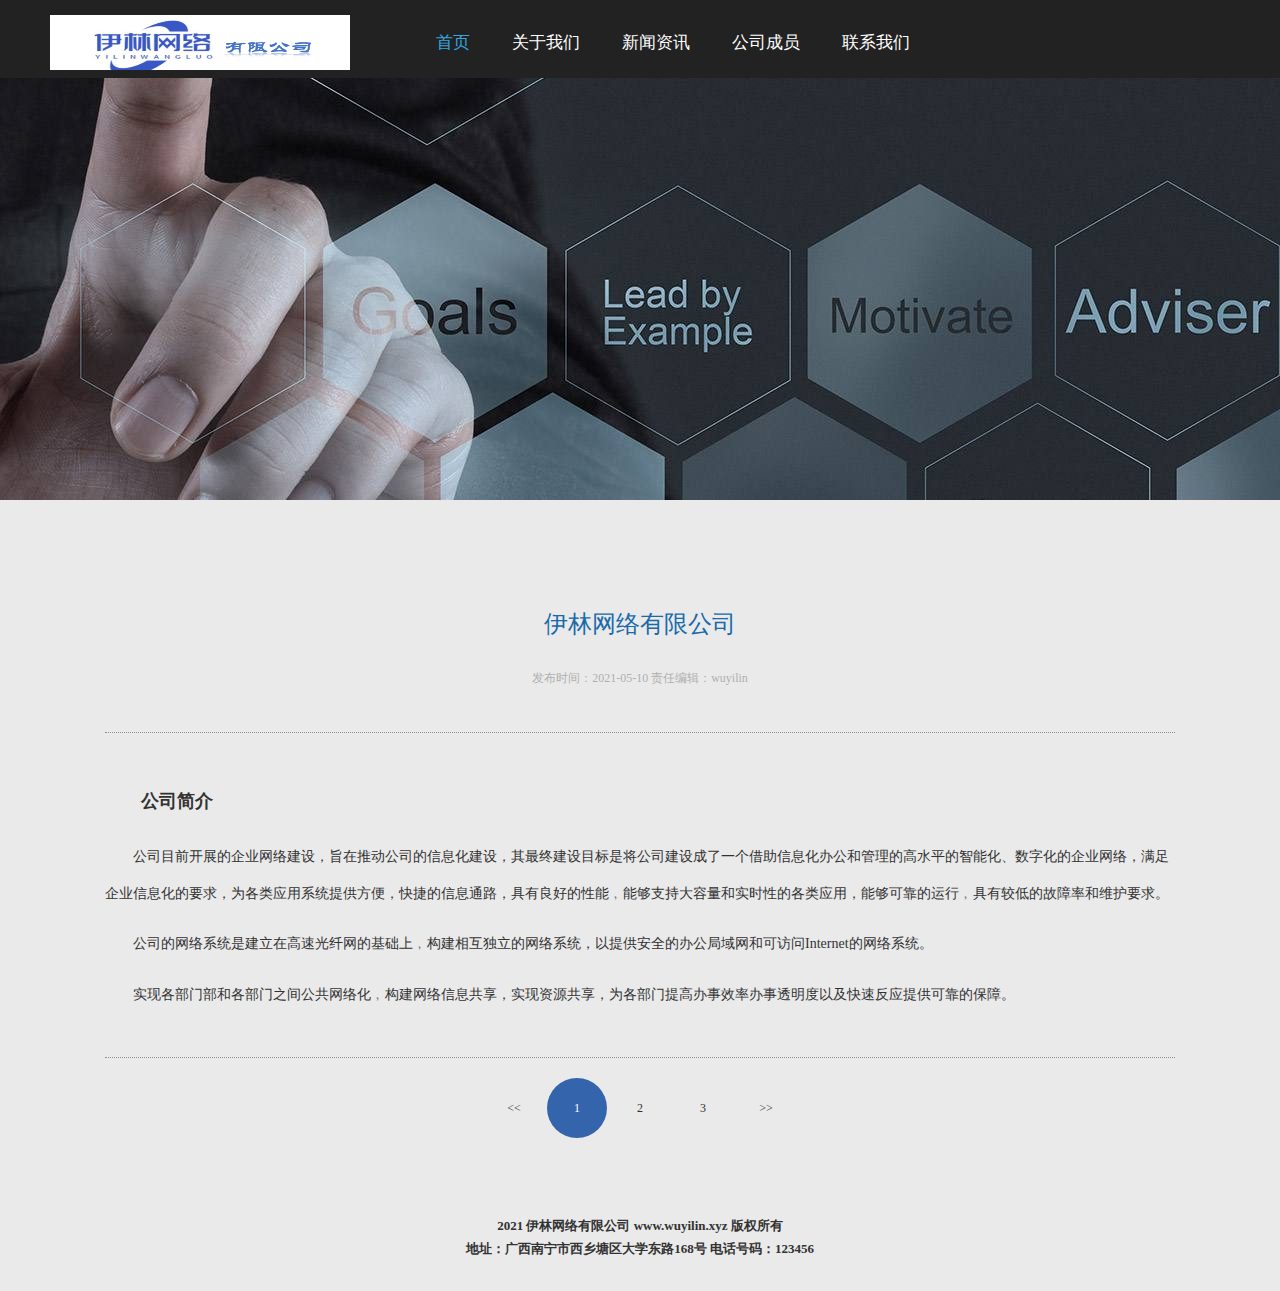
<file: lie.html>
<!DOCTYPE HTML>
<html>
<head>
<meta http-equiv="pragma" content="no-cache">
<meta http-equiv="Content-Type" content="text/html; charset=utf-8">
<title>伊林网络有限公司</title>
<meta name="keywords" content="伊林网络有限公司">
<meta name="description" content="伊林网络有限公司">

<link href="css/main.css"  rel="stylesheet" />
<link href="css/style.css"  rel="stylesheet" />
<script src="js/jquery-1.8.3.min.js"  type="text/javascript"></script>
<script src="js/jquery.SuperSlide.2.1.1.js"></script>
<!--ie9以下调用-->
<!--[if lt IE 9]>
<script src="js/html5.js" ></script>
<script src="js/PIE.js" type="text/javascript"></script>
<![endif]-->

</head>
<body>
<!--头部-->
<header>
	<div class="beijing">
		<h2><a href="index.html" ><em><img src="img/249_src.png" width="450" class="abc" ></em></a></h2>
		<ul>
			<li>
				<a class="menu_1 hover"  href="index.html" >首页</a>
			</li>
			<li>
				<a class="menu_1 " href="guan.html" >关于我们<em></em></a>
				<div class="menu ">
					<div class="menu_left">
						<a href="guan.html" >关于我们</a>
						<a href="cheng.html" >诚聘英才</a>
						<a href="qi.html" >企业风采</a>
					</div>
					<div class="menu_right">
						<!--dl循环-->
                        <dl>
							<dt><a href="guan.html" ><img src="img/284_src.jpg" ></a></dt>
							<dd>
								<div class="menu_right1" style="text-indent:2em;">伊林网络有限公司是家小型企业的网络公司，公司分布情况主要有财务部、后勤部、技术部、运营部、研发部五个部门。本方案主要是建设公司网络系统，总体建设目标是建设伊林网络有限公司的部局域网，实现伊林网络有限公司网络的高速互通，各个部门利用网络接入Internet,以充分利用因特网上的资源。</div>
								<div class="menu_right2"><a href="guan.html" >查看详细</a></div>
							</dd>
						</dl>
                        <dl>
							<dt><a href="cheng.html" ><img src="img/801_sr.jpg" ></a></dt>
							<dd>
								<div class="menu_right1"> 
									<p> 薪——想要高薪，只要你愿意； </p>
									<p> 满——满载的不仅是你的钱包，还有你的理想； </p>
									<p> 益——收益金钱、学识和技能； </p>
									<p> 足——足够的发展空间。 </p>
								</div>
								<div class="menu_right2"><a href="cheng.html" >查看详细</a></div>
							</dd>
						</dl>
                        <dl>
							<dt><a href="qi.html" ><img src="img/8_s.jpg" ></a></dt>
							<dt><a href="qi.html" ><img src="img/8_1s.jpg"></a></dt>
							<dd>
								<div class="menu_right2"><a href="qi.html" >查看详细</a></div>
							</dd>
						</dl>
                                                                            						
                    </div>
                </div>	
			</li>

			<li>
				<a class="menu_1 " href="xin.html" >新闻资讯<em></em></a>
				<div class="menu ">
					<div class="menu_right">
						<!--dl循环-->
                        <dl>
							<dt><a href="xin.html" ><img src="img/808_src.jpg" ></a></dt>
							<dd>
								<div class="menu_right1">
									<p>热烈祝贺星澜有限公司通过广西星星有限公司态监台星月有限公司</p>
									<p>国内首个网络有限公司成立!!依霖有限公司控系统</p>
									<p>堪称国内之蓝天有限公司双模兼网络有限公司模块进入市场</p>
									<p>声控网络有限公司领行业前行</p>
								</div>
								<div class="menu_right2"><a href="xin.html" >查看详细</a></div>
							</dd>
						</dl>
                    </div>
                </div>	
			</li>

			

			<li>
				<a class="menu_1 " href="an.html" >公司成员<em></em></a>
				<div class="menu ">
					<div class="menu_right">
						<!--dl循环-->
                        <dl>
							<dt><a href="an.html" ><img src="img/832_src.jpg" ></a></dt>
							<dt><a href="an.html" ><img src="img/832_1src.jpg" ></a></dt>
							<dt><a href="an.html" ><img src="img/832_2src.jpg" ></a></dt>
							<dd>
								<div class="menu_right1"></div>
								<div class="menu_right2"><a href="an.html" >更多成员</a></div>
							</dd>
						</dl>
                    </div>
                </div>	
			</li>
												
			<li>
				<a class="menu_1 " href="lian.html" >联系我们<em></em></a>
				<div class="menu ">
					<div class="menu_right">
						<!--dl循环-->
                        <dl>
							<dt><a href="lian.html" ><img src="img/810_s.jpg" ></a></dt>
							<dd>
								<div class="menu_right1">
									<p>	地址：广西南宁市西乡塘区大学东路168号 </p>
									<p> 电话：123456 </p>
									<p> 售后服务电话：654321 </p>
									<p> 全国客户服务热线：10101010 </p>
								</div>
								<div class="menu_right2"><a href="lian.html" >查看详细</a></div>
							</dd>
						</dl>
                    </div>
                </div>	
			</li>
																																																																																																																																																																					
		</ul>
		<div class="clear"></div>		
	</div>
	<div class="clear"></div>
</header>

<div class="main_banner" style="background-image: url(./img/1843_src.jpg);"> </div>
<!--主体-->
<div class="beijing1">
	<div class="qi_feng_yi">
	  <h1>伊林网络有限公司</h1>
<p>发布时间：2021-05-10 责任编辑：wuyilin</p>
	</div>
	<div class="qi_feng_er">
		<h2 style="text-indent: 2em;"><strong>公司简介</strong></h2>
<p style="text-indent: 2em;">公司目前开展的企业网络建设，旨在推动公司的信息化建设，其最终建设目标是将公司建设成了一个借助信息化办公和管理的高水平的智能化、数字化的企业网络，满足企业信息化的要求，为各类应用系统提供方便，快捷的信息通路，具有良好的性能﹐能够支持大容量和实时性的各类应用，能够可靠的运行﹐具有较低的故障率和维护要求。</p>
		<p style="text-indent: 2em;">公司的网络系统是建立在高速光纤网的基础上﹐构建相互独立的网络系统，以提供安全的办公局域网和可访问Internet的网络系统。</p>
		<p style="text-indent: 2em;">实现各部门部和各部门之间公共网络化﹐构建网络信息共享，实现资源共享，为各部门提高办事效率办事透明度以及快速反应提供可靠的保障。</p>
	</div>
    <div class="page"> 
    	<a  href="#" class="page_prev"> << </a>   
    	<a  href="#" class="thisclass">1</a>
    	<a  href="#"  >2</a>
    	<a  href="#"  >3</a>
    	<a  href="#"  class="page_next"> >> </a>
    </div>
</div>

<footer class="ppp">
	<p style="font-size:13px;font-weight:bold"> 2021 伊林网络有限公司 www.wuyilin.xyz 版权所有 </p>
	<p style="font-size:13px;font-weight:bold"> 地址：广西南宁市西乡塘区大学东路168号 电话号码：123456    </p>
</footer>

</body>
</html>

<script type="text/javascript" src="js/xmsz_common.js" ></script>
<!--[if IE 6]><script type="text/javascript" src="js/pngfix.js" ></script><![endif]-->
</file>
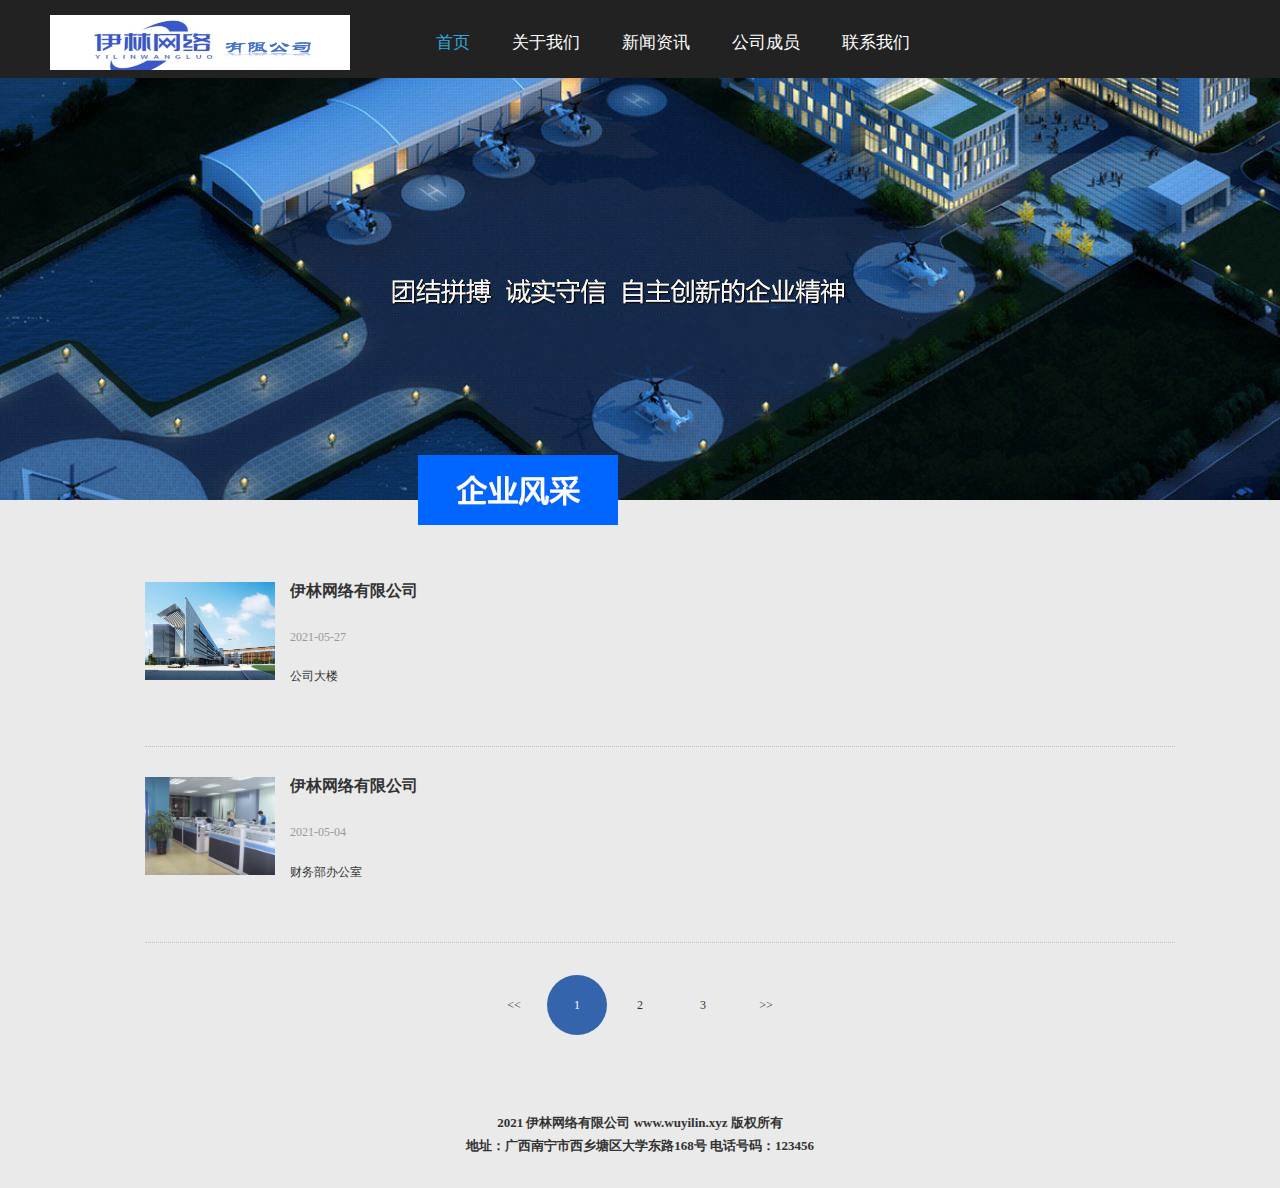
<file: qi.html>
<!DOCTYPE HTML>
<html>
<head>
<meta http-equiv="pragma" content="no-cache">
<meta http-equiv="Content-Type" content="text/html; charset=utf-8">
<title>伊林网络有限公司</title>
<meta name="keywords" content="伊林网络有限公司">
<meta name="description" content="伊林网络有限公司">
<link href="css/main.css" rel="stylesheet" />
<link href="css/style.css"  rel="stylesheet" />

<script src="js/jquery-1.8.3.min.js"  type="text/javascript"></script>
<script src="js/jquery.SuperSlide.2.1.1.js" ></script>
<!--ie9以下调用-->
<!--[if lt IE 9]>
<script src="js/html5.js" ></script>
<script src="js/PIE.js"  type="text/javascript"></script>
<![endif]-->

</head>
<body>
<!--头部-->
<header>
	<div class="beijing">
		<h2><a href="index.html" ><em><img src="img/249_src.png" width="450" class="abc" ></em></a></h2>
		<ul>
			<li>
				<a class="menu_1 hover"  href="index.html" >首页</a>
			</li>
			<li>
				<a class="menu_1 " href="guan.html" >关于我们<em></em></a>
				<div class="menu ">
					<div class="menu_left">
						<a href="guan.html" >关于我们</a>
						<a href="cheng.html" >诚聘英才</a>
						<a href="qi.html" >企业风采</a>
					</div>
					<div class="menu_right">
						<!--dl循环-->
                        <dl>
							<dt><a href="guan.html" ><img src="img/284_src.jpg" ></a></dt>
							<dd>
								<div class="menu_right1" style="text-indent:2em;">伊林网络有限公司是家小型企业的网络公司，公司分布情况主要有财务部、后勤部、技术部、运营部、研发部五个部门。本方案主要是建设公司网络系统，总体建设目标是建设伊林网络有限公司的部局域网，实现伊林网络有限公司网络的高速互通，各个部门利用网络接入Internet,以充分利用因特网上的资源。</div>
								<div class="menu_right2"><a href="guan.html" >查看详细</a></div>
							</dd>
						</dl>
                        <dl>
							<dt><a href="cheng.html" ><img src="img/801_sr.jpg" ></a></dt>
							<dd>
								<div class="menu_right1"> 
									<p> 薪——想要高薪，只要你愿意； </p>
									<p> 满——满载的不仅是你的钱包，还有你的理想； </p>
									<p> 益——收益金钱、学识和技能； </p>
									<p> 足——足够的发展空间。 </p>
								</div>
								<div class="menu_right2"><a href="cheng.html" >查看详细</a></div>
							</dd>
						</dl>
                        <dl>
							<dt><a href="qi.html" ><img src="img/8_s.jpg" ></a></dt>
							<dt><a href="qi.html" ><img src="img/8_1s.jpg"></a></dt>
							<dd>
								<div class="menu_right2"><a href="qi.html" >查看详细</a></div>
							</dd>
						</dl>
                                                                            						
                    </div>
                </div>	
			</li>

			<li>
				<a class="menu_1 " href="xin.html" >新闻资讯<em></em></a>
				<div class="menu ">
					<div class="menu_right">
						<!--dl循环-->
                        <dl>
							<dt><a href="xin.html" ><img src="img/808_src.jpg" ></a></dt>
							<dd>
								<div class="menu_right1">
									<p>热烈祝贺星澜有限公司通过广西星星有限公司态监台星月有限公司</p>
									<p>国内首个网络有限公司成立!!依霖有限公司控系统</p>
									<p>堪称国内之蓝天有限公司双模兼网络有限公司模块进入市场</p>
									<p>声控网络有限公司领行业前行</p>
								</div>
								<div class="menu_right2"><a href="xin.html" >查看详细</a></div>
							</dd>
						</dl>
                    </div>
                </div>	
			</li>

			

			<li>
				<a class="menu_1 " href="an.html" >公司成员<em></em></a>
				<div class="menu ">
					<div class="menu_right">
						<!--dl循环-->
                        <dl>
							<dt><a href="an.html" ><img src="img/832_src.jpg" ></a></dt>
							<dt><a href="an.html" ><img src="img/832_1src.jpg" ></a></dt>
							<dt><a href="an.html" ><img src="img/832_2src.jpg" ></a></dt>
							<dd>
								<div class="menu_right1"></div>
								<div class="menu_right2"><a href="an.html" >更多成员</a></div>
							</dd>
						</dl>
                    </div>
                </div>	
			</li>
												
			<li>
				<a class="menu_1 " href="lian.html" >联系我们<em></em></a>
				<div class="menu ">
					<div class="menu_right">
						<!--dl循环-->
                        <dl>
							<dt><a href="lian.html" ><img src="img/810_s.jpg" ></a></dt>
							<dd>
								<div class="menu_right1">
									<p>	地址：广西南宁市西乡塘区大学东路168号 </p>
									<p> 电话：123456 </p>
									<p> 售后服务电话：654321 </p>
									<p> 全国客户服务热线：10101010 </p>
								</div>
								<div class="menu_right2"><a href="lian.html" >查看详细</a></div>
							</dd>
						</dl>
                    </div>
                </div>	
			</li>
																																																																																																																																																																					
		</ul>
		<div class="clear"></div>		
	</div>
	<div class="clear"></div>
</header>

<div class="main_banner" style="background-image: url(./img/184_r.jpg);">
	<img src="img/qi.jpg" alt="">	
</div>
<!--主体-->
<div class="beijing1">
	<ul class="case">
    		<li>
			<em><a href="lie.html" ><img src="img/8_1s.jpg" ></a></em>
			<div class="case_1">
				<h3><a href="lie.html" > 伊林网络有限公司</a></h3>
				<span>2021-05-27</span>
				<p> 公司大楼</p>
			</div>
		</li>
        		<li>
			<em><a href="lie.html" ><img src="img/810_1src.jpg" ></a></em>
			<div class="case_1">
				<h3><a href="lie.html" > 伊林网络有限公司 </a></h3>
				<span>2021-05-04</span>
				<p> 财务部办公室 </p>
			</div>
		</li>       		
	</ul>
    <div class="page"> 
    	<a  href="#" class="page_prev"> << </a>   
    	<a  href="#" class="thisclass">1</a>
    	<a  href="#"  >2</a>
    	<a  href="#"  >3</a>
    	<a  href="#"  class="page_next"> >> </a>
    </div>
</div>

<footer class="ppp">
	<p style="font-size:13px;font-weight:bold"> 2021 伊林网络有限公司 www.wuyilin.xyz 版权所有 </p>
	<p style="font-size:13px;font-weight:bold"> 地址：广西南宁市西乡塘区大学东路168号 电话号码：123456    </p>
</footer>

</body>
</html>

<script type="text/javascript" src="js/xmsz_common.js" ></script>
<!--[if IE 6]><script type="text/javascript" src="js/pngfix.js"></script><![endif]-->
</file>
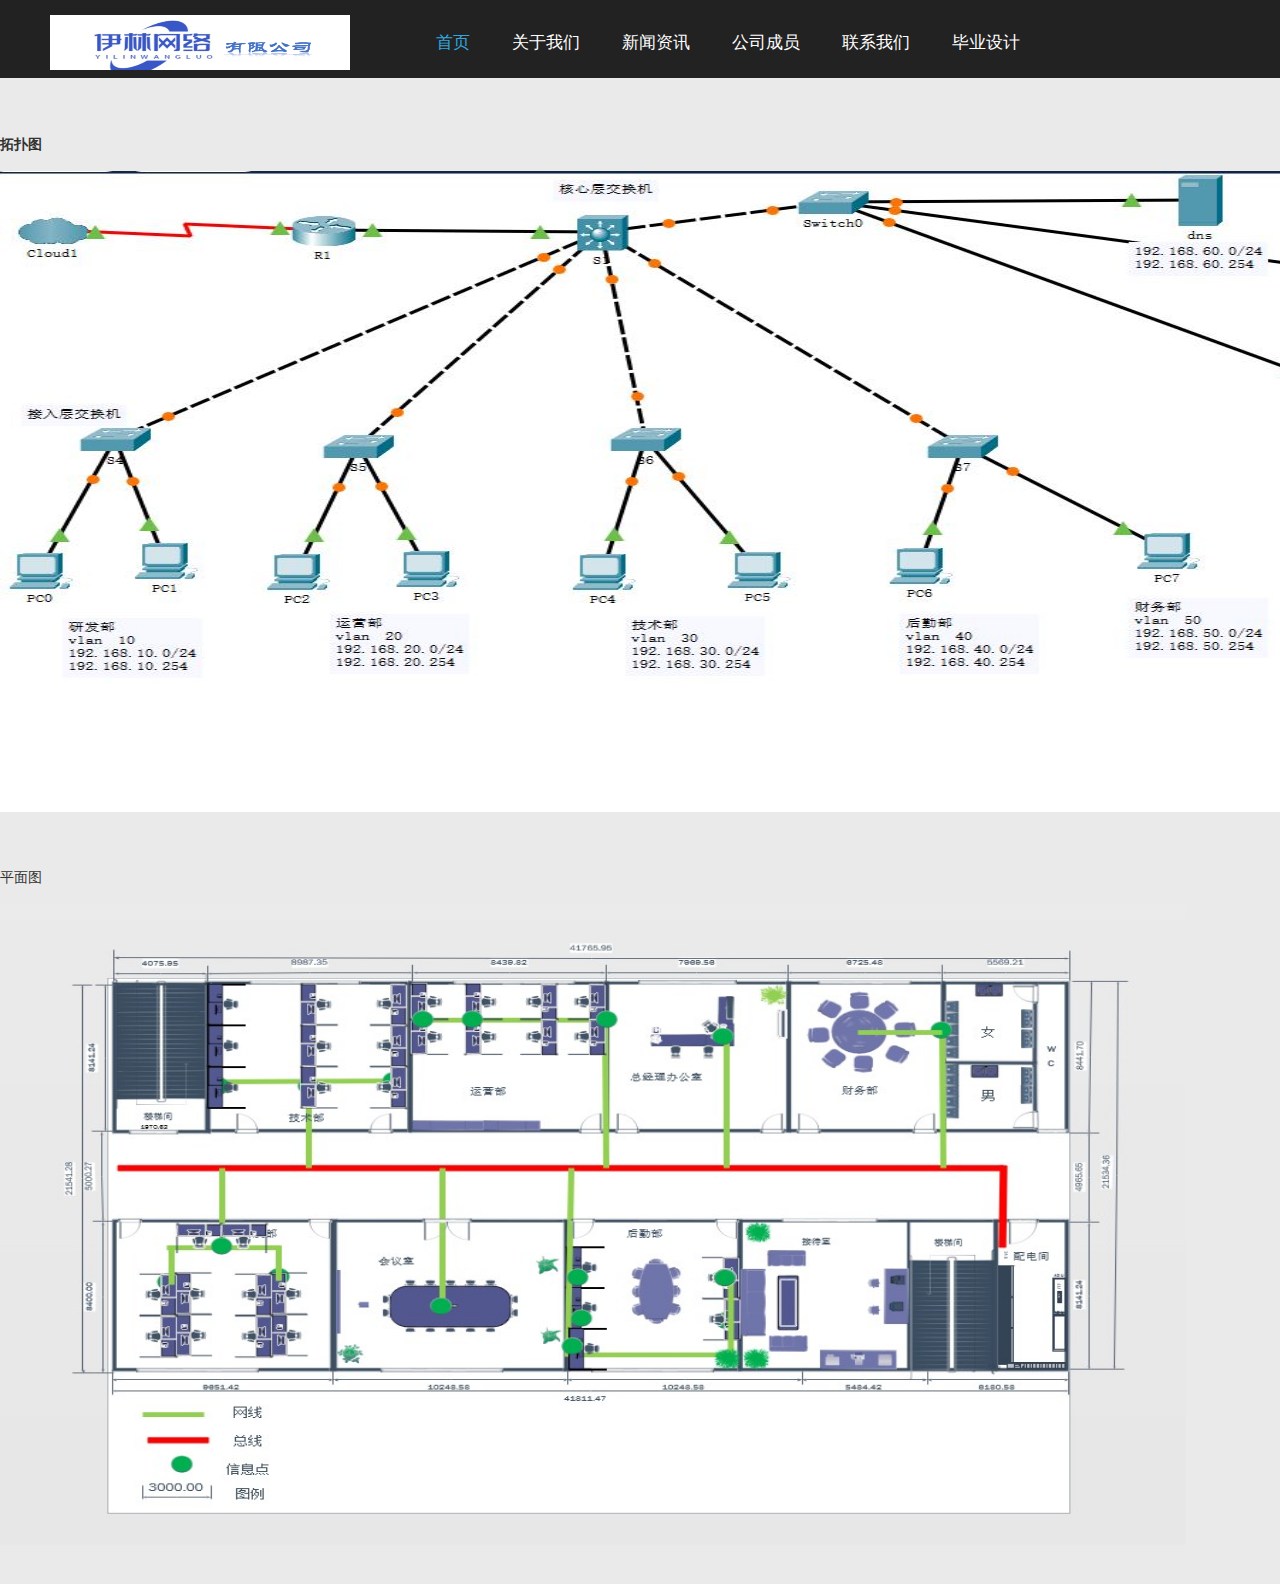
<file: wyl.html>
<!DOCTYPE HTML>
<html>
<head>
<meta http-equiv="pragma" content="no-cache">
<meta http-equiv="Content-Type" content="text/html; charset=utf-8">
<title>伊林网络有限公司</title>
<meta name="keywords" content="伊林网络有限公司">
<meta name="description" content="伊林网络有限公司">
<link href="css/main.css" rel="stylesheet" />
<link href="css/style.css"  rel="stylesheet" />
<style type="text/css">
body,td,th {
    font-size: 14px;
}
</style>
<script src="js/jquery-1.8.3.min.js"  type="text/javascript"></script>
<script src="js/jquery.SuperSlide.2.1.1.js" ></script>


</head>
<body>
<!--头部-->
<header>
  <div class="beijing">
	<h2><a href="index.html" ><em><img src="img/249_src.png" width="450" height="140" class="abc"></em></a></h2>
    <ul>
			<li>
				<a class="menu_1 hover"  href="index.html" >首页</a>
			</li>
			<li>
				<a class="menu_1 " href="guan.html" >关于我们<em></em></a>
				<div class="menu ">
					<div class="menu_left">
						<a href="guan.html" >关于我们</a>
						<a href="cheng.html" >诚聘英才</a>
						<a href="qi.html" >企业风采</a>
					</div>
					<div class="menu_right">
						<!--dl循环-->
                        <dl>
							<dt><a href="guan.html" ><img src="img/284_src.jpg" ></a></dt>
							<dd>
								<div class="menu_right1" style="text-indent:2em;">伊林网络有限公司是家小型企业的网络公司，公司分布情况主要有财务部、后勤部、技术部、运营部、研发部五个部门。本方案主要是建设公司网络系统，总体建设目标是建设伊林网络有限公司的部局域网，实现伊林网络有限公司网络的高速互通，各个部门利用网络接入Internet,以充分利用因特网上的资源。</div>
								<div class="menu_right2"><a href="guan.html" >查看详细</a></div>
							</dd>
						</dl>
                        <dl>
							<dt><a href="cheng.html" ><img src="img/801_sr.jpg" ></a></dt>
							<dd>
								<div class="menu_right1"> 
									<p> 薪——想要高薪，只要你愿意； </p>
									<p> 满——满载的不仅是你的钱包，还有你的理想； </p>
									<p> 益——收益金钱、学识和技能； </p>
									<p> 足——足够的发展空间。 </p>
								</div>
								<div class="menu_right2"><a href="cheng.html" >查看详细</a></div>
							</dd>
						</dl>
                        <dl>
							<dt><a href="qi.html" ><img src="img/8_s.jpg" ></a></dt>
							<dt><a href="qi.html" ><img src="img/8_1s.jpg" ></a></dt>
							<dd>
								
								<div class="menu_right2"><a href="qi.html" >查看详细</a></div>
							</dd>
						</dl>
                    </div>
                </div>	
			</li>
			<li>
				<a class="menu_1 " href="xin.html">新闻资讯<em></em></a>
				<div class="menu ">
					<div class="menu_right">
						<!--dl循环-->
                        <dl>
							<dt><a href="xin.html" ><img src="img/808_src.jpg" ></a></dt>
							<dd>
								<div class="menu_right1">
									<p>热烈祝贺星澜有限公司通过广西星星有限公司态监台星月有限公司</p>
									<p>国内首个网络有限公司成立!!依霖有限公司控系统</p>
									<p>堪称国内之蓝天有限公司双模兼网络有限公司模块进入市场</p>
									<p>声控网络有限公司领行业前行</p>
								</div>
								<div class="menu_right2"><a href="xin.html" >查看详细</a></div>
							</dd>
						</dl>
                    </div>
                </div>	
			</li>
			<li>
				<a class="menu_1 " href="an.html" >公司成员<em></em></a>
				<div class="menu ">
					<div class="menu_right">
						<!--dl循环-->
                        <dl>
							<dt><a href="an.html" ><img src="img/832_src.jpg" ></a></dt>
							<dt><a href="an.html" ><img src="img/832_1src.jpg" ></a></dt>
							<dt><a href="an.html" ><img src="img/832_2src.jpg" ></a></dt>
							<dd>
								<div class="menu_right1"></div>
								<div class="menu_right2"><a href="an.html" >更多成员</a></div>
							</dd>
						</dl>
                    </div>
                </div>	
			</li>
												
			<li>
				<a class="menu_1 " href="lian.html" >联系我们<em></em></a>
				<div class="menu ">
					<div class="menu_right">
						<!--dl循环-->
                        <dl>
							<dt><a href="lian.html" ><img src="img/810_s.jpg" ></a></dt>
							<dd>
								<div class="menu_right1">
									<p>	地址：广西南宁市西乡塘区大学东路168号 </p>
									<p> 电话：123456 </p>
									<p> 售后服务电话：654321 </p>
									<p> 全国客户服务热线：10101010 </p>
								</div>
								<div class="menu_right2"><a href="lian.html" >查看详细</a></div>
							</dd>
						</dl>
                    </div>
                </div>
			</li>
			<li>
				<a class="menu_1 " href="wyl.html" >毕业设计<em></em></a>
				<div class="menu ">
					<div class="menu_right">
						<!--dl循环-->
                    </div>
                </div>
			</li>
    </ul>
  </div>
  <form id="form1" name="form1" method="post">
    <p>&nbsp;</p>
    <p>&nbsp;</p>
    <p>&nbsp;</p>
    <p><strong>拓扑图</strong></p>
    <p><img src="img/11.JPG" width="1686" height="641" alt=""/></p>
    <p>&nbsp; </p>
    <p>平面图</p>
    <p><img src="img/平面图.JPG" width="1186" height="641" alt=""/></p>
  </form>
  <p>&nbsp;</p>
</header>
<div class="beijing1">
<hr />
<br />
</div>
<p>&nbsp;</p>
</body>
</html>

<script type="text/javascript" src="js/xmsz_common.js" ></script>
</file>
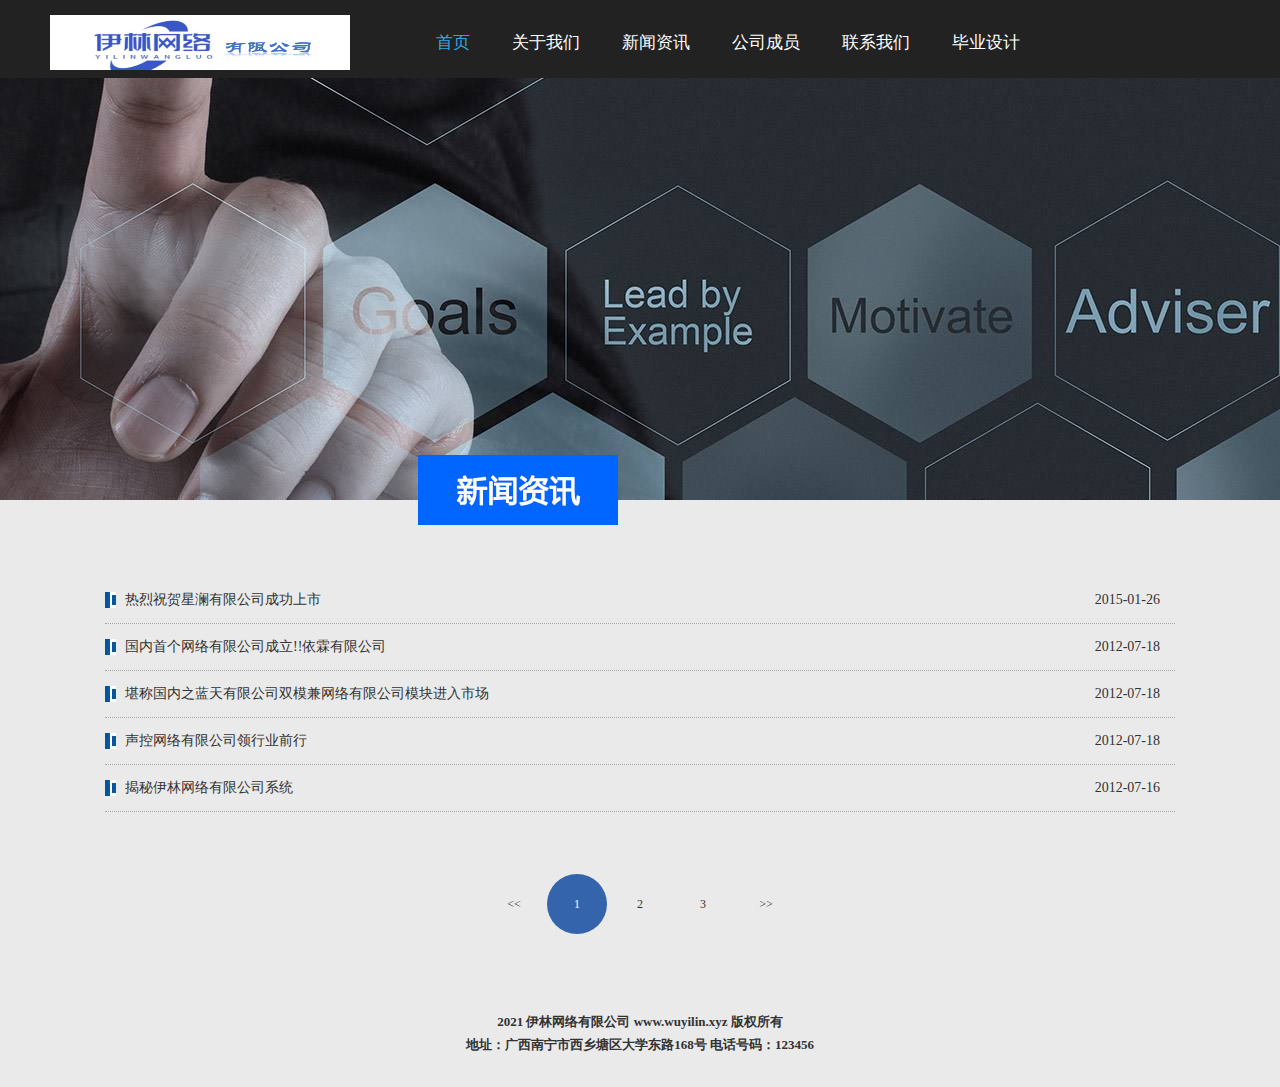
<file: xin.html>
<!DOCTYPE HTML>
<html>
<head>
<meta http-equiv="pragma" content="no-cache">
<meta http-equiv="Content-Type" content="text/html; charset=utf-8">
<title>伊林网络有限公司</title>
<meta name="keywords" content="伊林网络有限公司">
<meta name="description" content="伊林网络有限公司">

<link href="css/main.css"  rel="stylesheet" />
<link href="css/style.css"  rel="stylesheet" />
<script src="js/jquery-1.8.3.min.js"  type="text/javascript"></script>
<script src="js/jquery.SuperSlide.2.1.1.js"></script>
<!--ie9以下调用-->
<!--[if lt IE 9]>
<script src="js/html5.js" ></script>
<script src="js/PIE.js" type="text/javascript"></script>
<![endif]-->

</head>
<body>
<!--头部-->
<header>
	<div class="beijing">
		<h2><a href="index.html" ><em><img src="img/249_src.png" width="450" class="abc" ></em></a></h2>
		<ul>
			<li>
				<a class="menu_1 hover"  href="index.html" >首页</a>
			</li>
			<li>
				<a class="menu_1 " href="guan.html" >关于我们<em></em></a>
				<div class="menu ">
					<div class="menu_left">
						<a href="guan.html" >关于我们</a>
						<a href="cheng.html" >诚聘英才</a>
						<a href="qi.html" >企业风采</a>
					</div>
					<div class="menu_right">
						<!--dl循环-->
                        <dl>
							<dt><a href="guan.html" ><img src="img/284_src.jpg" ></a></dt>
							<dd>
								<div class="menu_right1" style="text-indent:2em;">伊林网络有限公司是家小型企业的网络公司，公司分布情况主要有财务部、后勤部、技术部、运营部、研发部五个部门。本方案主要是建设公司网络系统，总体建设目标是建设伊林网络有限公司的部局域网，实现伊林网络有限公司网络的高速互通，各个部门利用网络接入Internet,以充分利用因特网上的资源。</div>
								<div class="menu_right2"><a href="guan.html" >查看详细</a></div>
							</dd>
						</dl>
                        <dl>
							<dt><a href="cheng.html" ><img src="img/801_sr.jpg" ></a></dt>
							<dd>
								<div class="menu_right1"> 
									<p> 薪——想要高薪，只要你愿意； </p>
									<p> 满——满载的不仅是你的钱包，还有你的理想； </p>
									<p> 益——收益金钱、学识和技能； </p>
									<p> 足——足够的发展空间。 </p>
								</div>
								<div class="menu_right2"><a href="cheng.html" >查看详细</a></div>
							</dd>
						</dl>
                        <dl>
							<dt><a href="qi.html" ><img src="img/8_s.jpg" ></a></dt>
							<dt><a href="qi.html" ><img src="img/8_1s.jpg"></a></dt>
							<dd>
								<div class="menu_right2"><a href="qi.html" >查看详细</a></div>
							</dd>
						</dl>
                                                                            						
                    </div>
                </div>	
			</li>

			<li>
				<a class="menu_1 " href="xin.html" >新闻资讯<em></em></a>
				<div class="menu ">
					<div class="menu_right">
						<!--dl循环-->
                        <dl>
							<dt><a href="xin.html" ><img src="img/808_src.jpg" ></a></dt>
							<dd>
								<div class="menu_right1">
									<p>热烈祝贺星澜有限公司通过广西星星有限公司态监台星月有限公司</p>
									<p>国内首个网络有限公司成立!!依霖有限公司控系统</p>
									<p>堪称国内之蓝天有限公司双模兼网络有限公司模块进入市场</p>
									<p>声控网络有限公司领行业前行</p>
								</div>
								<div class="menu_right2"><a href="xin.html" >查看详细</a></div>
							</dd>
						</dl>
                    </div>
                </div>	
			</li>

			

			<li>
				<a class="menu_1 " href="an.html" >公司成员<em></em></a>
				<div class="menu ">
					<div class="menu_right">
						<!--dl循环-->
                        <dl>
							<dt><a href="an.html" ><img src="img/832_src.jpg" ></a></dt>
							<dt><a href="an.html" ><img src="img/832_1src.jpg" ></a></dt>
							<dt><a href="an.html" ><img src="img/832_2src.jpg" ></a></dt>
							<dd>
								<div class="menu_right1"></div>
								<div class="menu_right2"><a href="an.html" >更多成员</a></div>
							</dd>
						</dl>
                    </div>
                </div>	
			</li>
												
			<li>
				<a class="menu_1 " href="lian.html" >联系我们<em></em></a>
				<div class="menu ">
					<div class="menu_right">
						<!--dl循环-->
                        <dl>
							<dt><a href="lian.html" ><img src="img/810_s.jpg" ></a></dt>
							<dd>
								<div class="menu_right1">
									<p>	地址：广西南宁市西乡塘区大学东路168号 </p>
									<p> 电话：123456 </p>
									<p> 售后服务电话：654321 </p>
									<p> 全国客户服务热线：10101010 </p>
								</div>
								<div class="menu_right2"><a href="lian.html" >查看详细</a></div>
							</dd>
						</dl>
                    </div>
                </div>	
			</li>
			<li>
				<a class="menu_1 " href="wyl.html" >毕业设计<em></em></a>
				<div class="menu ">
					<div class="menu_right">
						<!--dl循环-->
                    </div>
                </div>
			</li>
																																																																																																																																																																					
		</ul>
		<div class="clear"></div>		
	</div>
	<div class="clear"></div>
</header>

<div class="main_banner" style="background-image: url(./img/1843_src.jpg);">
	<img src="img/xin.jpg" alt="">
</div>
<!--主体-->
<div class="beijing1">
	<ul class="news">
    	<li>
    		<div class="xin_wu">
				<a href="lie.html" >热烈祝贺星澜有限公司成功上市</a>
				<span>2015-01-26</span>
    		</div>
		</li>
		<li>
    		<div class="xin_wu">
				<a href="lie.html" >国内首个网络有限公司成立!!依霖有限公司</a>
				<span>2012-07-18</span>
    		</div>
		</li>
		<li>
    		<div class="xin_wu">
				<a href="lie.html" >堪称国内之蓝天有限公司双模兼网络有限公司模块进入市场</a>
				<span>2012-07-18</span>
    		</div>
		</li>
		<li>
    		<div class="xin_wu">
				<a href="lie.html" >声控网络有限公司领行业前行</a>
				<span>2012-07-18</span>
    		</div>
		</li>
		<li>
    		<div class="xin_wu">
				<a href="lie.html" >揭秘伊林网络有限公司系统</a>
				<span>2012-07-16</span>
    		</div>
		</li>     		
        	
	</ul>
    <div class="page"> 
    	<a  href="#" class="page_prev"> << </a>   
    	<a  href="#" class="thisclass">1</a>
    	<a  href="#"  >2</a>
    	<a  href="#"  >3</a>
    	<a  href="#"  class="page_next"> >> </a>
    </div>
</div>

<footer class="ppp">
	<p style="font-size:13px;font-weight:bold"> 2021 伊林网络有限公司 www.wuyilin.xyz 版权所有 </p>
	<p style="font-size:13px;font-weight:bold"> 地址：广西南宁市西乡塘区大学东路168号 电话号码：123456   </p>
</footer>

</body>
</html>

<script type="text/javascript" src="js/xmsz_common.js" ></script>
<!--[if IE 6]><script type="text/javascript" src="js/pngfix.js" ></script><![endif]-->
</file>
<file: css/style.css>
@charset "utf-8";
 
body{ font-size:12px;color:#323232; line-height:1.8; min-width:1190px;font-family:"微软雅黑"; background: #eaeaea;padding:0;margin:0;  }

html, body, div, span, applet, object, 
iframe, h1, h2, h3, h4, h5, h6, p, 
@charset "utf-8";


blockquote, pre, a, abbr, acronym, address, 
big, cite, code, del, dfn, em, img, ins, kbd, q, s, 
samp, small, strike, strong, sub, sup, tt, var, b, u, i, center, 
dl, dt, dd, ol, ul, li, fieldset, form, label, legend,  caption,  
article, aside, canvas, details, embed, figure, figcaption, footer, 
header, hgroup, menu, nav, output, ruby, section, summary, time, mark, audio, video {margin: 0;padding: 0;border: 0;outline: none;}
table,tbody, tfoot, thead, tr, th, td{margin: 0;padding: 0;}
article, aside, details, figcaption, figure, footer, header, hgroup, menu, nav, section { display: block; }
ol,ul,li{list-style-image:none;list-style-position:outside;list-style-type:none;}
input{ padding:0; margin:0; font-family:"微软雅黑"; outline:none}
img{ vertical-align: middle;}
.left{float:left;}
.right{float:right;}
.clear{clear:both; height:0px; width:0; margin:0; padding:0; border:none; overflow:hidden; }
a{text-decoration:none; cursor:pointer; color:#323232;transition-property:box-shadow,color,background-color,border;transition-duration:.3s;}
a:hover{ color:#33a6df}
h1{ font-size:18px}
h2{ font-size:18px}
h3{ font-size:16px}
h4{ font-size:14px}
h5{ font-size:12px}



.beijing{ padding:10px 0; clear:both; overflow: hidden;width:1190px; margin:0 auto}

/**************头部**************/
header{ 
	background-color: #222222; 
	clear: both; 
	overflow: visible; height: 78px; 
	position: absolute;left: 0; 
	top: 0; width: 100%; 
	z-index: 5;
	min-width: 1190px;
}
header .beijing{ overflow: visible; padding: 0; position: relative;}
header h2{float: left; margin:5px; display: inline-block; height: 65px; max-width:300px; overflow: hidden;}
header h2 a{ display: table;vertical-align: middle; text-align: center; height:57px; max-width: 210px; overflow: hidden; }
header h2 a em{display:table-cell ; vertical-align: middle; height: 57px;*display: block;*font-size:47px;}
header h2 img{ max-width: 300px; max-height: 65px; margin-top:10px;}
header ul{float: left; margin:20px 0 0 15px; display: inline-block;}
header ul li{float: left;padding-left:10px;}
header ul li .menu_1{ 
	color: #fff;
	font-size: 17px; 
	padding: 0 16px 6px; 
	display: block; 
	line-height: 45px; 
	position: relative;
	z-index: 7; 
	overflow: hidden;
}
header ul li .menu_1.menu_en1{ font-size: 16px; padding: 0 10px 6px;}
header ul li.on .menu_1,header ul li .menu_1.hover{ color: #33a6df;}

.menu_1 em{ 
	position:absolute;
	z-index: 8; 
	background: url("../images/menu.png") no-repeat center bottom; 
	width: 100%; 
	bottom: 0; left: 0; 
	height: 12px; 
	display: none;
}
.menu{ 
	position: absolute;
	left: 230px; top:70px; 
	background: url("../images/menu_1.png") repeat-x bottom #fff !important;
	border: 1px solid #e7e7e7; width:830px; 
	padding:20px 15px;box-shadow: 0 0 7px #737373; 
	overflow: hidden; z-index: 6; 
	display: none;
}
.menu_left{float: left; width:111px; overflow: hidden; display: inline-block;}
.menu_left a{
	float: left; width:62px; 
	margin: 0 10px; display: inline-block; 
	overflow: hidden; line-height: 36px; 
	border-bottom: 1px dashed #ccc; 
	background: url("../images/menu_2.png") no-repeat 0 17px; 
	height: 36px; color: #054f90; 
	padding-left: 8px;
	white-space: nowrap; 
	text-overflow: ellipsis;
}
.menu_en .menu_left a{width: 100%;}
.menu_left a:hover,.menu_left a.hover{ color: #ee7621;}
.menu_right{ overflow: hidden; padding:0 10px;}
.menu_right dl{ clear: both; overflow: hidden; display: none;}
.menu_right dt{float: left; overflow: hidden; width:215px; margin-right: 30px; display: inline-block ;}
.menu_right dt img{ width: 100%;}
.menu_right dd{ overflow: hidden;}
.menu_right1{ color: #868686; /*line-height: 2;*/ max-height:100px; overflow: hidden;}
.menu_right2{ clear:both; overflow: hidden; margin-top:15px}
.menu_right2 a{ 
	color: #414141;
	border: 1px solid #d2d2d2; 
	border-radius:4px; 
	background: url("../images/menu_3.png") repeat-x; 
	line-height: 24px; 
	height: 24px; 
	overflow: hidden; 
	padding: 0 10px; 
	display: inline-block;
}
header ul li.on .menu_1 em,header ul li.on .menu{ display: block;}
.weixin{float: left; margin-top: 27.5px; position: relative; margin-left: 170px;}
.weixin span{ display: block; cursor: pointer; width: 18px; height: 18px;}
.weixin img{ width: 100%; margin-bottom: -5px;}
.weixin p{ position: absolute; right: 0; top:26px; left:-50px; padding: 5px; background: #fff; display: none; overflow: hidden; width: 120px;}
.weixin a{ position: absolute; right: 0px; bottom: -7px; overflow: hidden; width: 120px; left: 30px; display: block; color: #fff;}
.flag{float: right; margin-top: 20px; line-height: 45px;}
.flag a{ color: #fff; margin: 0 5px 0 15px; display:inline-block; float: left; overflow: hidden;}
.flag a img{ margin-right: 10px;}
/**************banner**************/
.banner{ clear: both; overflow: hidden; position: relative; margin-bottom: 30px; margin-top: 66px;}
.banner .bd{ width:100%; height:585px; text-align:center}
.banner .bd li{  margin:0 auto; width:100%; min-width:1190px; display:inline-block}
.banner .bd li a{ width:100%; height:585px; display:inline-block}
.banner .hd{ position: absolute; left: 0; bottom: 10px;*bottom:15px;z-index: 2; text-align: center; width: 100%;}
.banner .hd li{ 
	width:15px;
	border-radius: 50%;
	background:#fff;
	box-shadow: 1.576px 1.231px 3px 0px rgb( 7, 0, 2 );
	width: 15px; height: 14px; 
	cursor: pointer; 
	display: inline-block; *display: inline; 
	overflow: hidden; 
	margin: 0 5px;
}
.banner .hd li.on{background: #ffe72e;}


.swt-en{position: fixed; z-index: 150; top: 200px; right: 10px;cursor: pointer;}
.swt-en2{
	position: fixed; z-index: 151; 
	top: 200px; right:-143px;
	width: 143px; overflow: hidden; 
	background: url("../images/cslist_top_bg_en.png") no-repeat 0 0;
}
.swt-en2-close{ text-align: right; padding:3px 8px 41px; clear: both; overflow: hidden;}
.swt-en2-close img{cursor: pointer;}
.swt-en3{ background: url("../images/cslist_mid_bg.png") repeat-y center; padding:0 7px 0 6px ; clear: both; overflow: hidden;}
.swt-en3 a{ display: block; clear: both; overflow: hidden; margin-bottom: 3px;}
.swt-en-1{ 
	background: url("../images/cslist_mid_Tbg.gif") no-repeat center center; 
	line-height: 21px;
	height: 21px; 
	overflow: hidden; 
	text-align: center;
}
.swt-en-1 span{ display: inline-block; background: url("../images/cslist_other_hide.gif") no-repeat right center; padding-right:18px;}
.swt-en-2{ 
	line-height: 26px; 
	padding: 1px 0 1px 18px; 
	background: url("../images/icon_person_kf.gif") no-repeat 0 center; 
	margin:0 2px 3px;
	transition-duration:0s !important;
}
.swt-en-2:hover{border: solid #8fbae2; border-width: 1px 0; background-color: #d5e8fa; padding: 0 0 0 18px;}
.swt-en-3{ 
	background: url("../images/skypeline.gif") no-repeat 0 0; 
	height: 30px; 
	line-height: 30px; 
	font-weight: bold; 
	padding-left:40px; 
	color:#7a7b7b;
}
.swt-en-bottom{ background: url("../images/cslist_btm_none.png") no-repeat 0 0; width: 100%; height:17px}

.case_article .bdsharebuttonbox{ display: inline-block;}

.lian_yi{
	width: 100%;
	overflow: hidden;
	margin-bottom:35px;
}
.lian_yi_zuo{
	width: 410px;
	height: 350px;
	border: 0.1px solid #cccccc;
	float: left;
	margin-right: 10px;
	border-radius: 3px;
}
.lian_yi_zuo p{
	font-size: 14px;
	padding:5px 10px;

}
.lian_yi_you{
	width: 641px;
	height: 350px;
	border: 0.1px solid #cccccc;
	float: left;
	border-radius: 3px;
}
.xin_wu a{
	padding-left:5px;
}
</file>
<file: css/index.css>
@charset "utf-8";


.index{ clear: both; overflow: hidden;}
.index_1{float: left; background: #0b2f5b; line-height: 40px; overflow: hidden; padding: 0 10px;font-weight: bold;}
.index_1 a{ 
	background: url("../img/index_news.png") no-repeat right center; 
	display: block; 
	padding: 0 30px 0 5px; 
	color: #fff;
	font-size: 16px; 
	text-transform: uppercase;
}
.index_2{ overflow: hidden; background: #f2f2f2; height: 40px; line-height: 40px;font-size: 14px;}
.index_2 ul.bd li{ padding: 0 15px; height: 40px; overflow: hidden;}
.index_2 ul.bd li span{ color: #787878; padding: 0 10px 0 5px; display: inline-block;}

.index1 li{
	float: left;
	width:239px; 
	height:230px; 
	margin-right:18px; 
	display: inline-block; 
	overflow: hidden; 
	padding: 30px 22px 20px 23px;
}
.index1 li.index1_bg1{ }
.index1 li.index1_bg2{ }
.index1 li.index1_bg3{ }
.index1 li.index1_bg4{  margin-right: 0;}
.index1 li em{ display: block; clear: both; overflow:hidden;width: 239px; height:130px; margin-bottom: 15px;}
.index1 li em img{ width: 100%;}
.index1 li p{ text-align: right; clear: both; overflow: hidden; height:28px; margin-top: 210px;}
.index1 li p img{ height:100%;display: block;padding-left: 75px;}


/**************footer**************/
footer{ text-align: center; padding: 30px 0; margin: 0 auto; width: 1190px;}
</file>
<file: elegant_font/style.css>
@font-face {
	font-family: 'ElegantIcons';
	src:url('fonts/ElegantIcons.eot');
	src:url('fonts/ElegantIcons.eot?#iefix') format('embedded-opentype'),
		url('fonts/ElegantIcons.woff') format('woff'),
		url('fonts/ElegantIcons.ttf') format('truetype'),
		url('fonts/ElegantIcons.svg#ElegantIcons') format('svg');
	font-weight: normal;
	font-style: normal;
}

/* Use the following CSS code if you want to use data attributes for inserting your icons */
[data-icon]:before {
	font-family: 'ElegantIcons';
	content: attr(data-icon);
	speak: none;
	font-weight: normal;
	font-variant: normal;
	text-transform: none;
	line-height: 1;
	-webkit-font-smoothing: antialiased;
	-moz-osx-font-smoothing: grayscale;
}

/* Use the following CSS code if you want to have a class per icon */
/*
Instead of a list of all class selectors,
you can use the generic selector below, but it's slower:
[class*="your-class-prefix"] {
*/
.arrow_up, .arrow_down, .arrow_left, .arrow_right, .arrow_left-up, .arrow_right-up, .arrow_right-down, .arrow_left-down, .arrow-up-down, .arrow_up-down_alt, .arrow_left-right_alt, .arrow_left-right, .arrow_expand_alt2, .arrow_expand_alt, .arrow_condense, .arrow_expand, .arrow_move, .arrow_carrot-up, .arrow_carrot-down, .arrow_carrot-left, .arrow_carrot-right, .arrow_carrot-2up, .arrow_carrot-2down, .arrow_carrot-2left, .arrow_carrot-2right, .arrow_carrot-up_alt2, .arrow_carrot-down_alt2, .arrow_carrot-left_alt2, .arrow_carrot-right_alt2, .arrow_carrot-2up_alt2, .arrow_carrot-2down_alt2, .arrow_carrot-2left_alt2, .arrow_carrot-2right_alt2, .arrow_triangle-up, .arrow_triangle-down, .arrow_triangle-left, .arrow_triangle-right, .arrow_triangle-up_alt2, .arrow_triangle-down_alt2, .arrow_triangle-left_alt2, .arrow_triangle-right_alt2, .arrow_back, .icon_minus-06, .icon_plus, .icon_close, .icon_check, .icon_minus_alt2, .icon_plus_alt2, .icon_close_alt2, .icon_check_alt2, .icon_zoom-out_alt, .icon_zoom-in_alt, .icon_search, .icon_box-empty, .icon_box-selected, .icon_minus-box, .icon_plus-box, .icon_box-checked, .icon_circle-empty, .icon_circle-slelected, .icon_stop_alt2, .icon_stop, .icon_pause_alt2, .icon_pause, .icon_menu, .icon_menu-square_alt2, .icon_menu-circle_alt2, .icon_ul, .icon_ol, .icon_adjust-horiz, .icon_adjust-vert, .icon_document_alt, .icon_documents_alt, .icon_pencil, .icon_pencil-edit_alt, .icon_pencil-edit, .icon_folder-alt, .icon_folder-open_alt, .icon_folder-add_alt, .icon_info_alt, .icon_error-oct_alt, .icon_error-circle_alt, .icon_error-triangle_alt, .icon_question_alt2, .icon_question, .icon_comment_alt, .icon_chat_alt, .icon_vol-mute_alt, .icon_volume-low_alt, .icon_volume-high_alt, .icon_quotations, .icon_quotations_alt2, .icon_clock_alt, .icon_lock_alt, .icon_lock-open_alt, .icon_key_alt, .icon_cloud_alt, .icon_cloud-upload_alt, .icon_cloud-download_alt, .icon_image, .icon_images, .icon_lightbulb_alt, .icon_gift_alt, .icon_house_alt, .icon_genius, .icon_mobile, .icon_tablet, .icon_laptop, .icon_desktop, .icon_camera_alt, .icon_mail_alt, .icon_cone_alt, .icon_ribbon_alt, .icon_bag_alt, .icon_creditcard, .icon_cart_alt, .icon_paperclip, .icon_tag_alt, .icon_tags_alt, .icon_trash_alt, .icon_cursor_alt, .icon_mic_alt, .icon_compass_alt, .icon_pin_alt, .icon_pushpin_alt, .icon_map_alt, .icon_drawer_alt, .icon_toolbox_alt, .icon_book_alt, .icon_calendar, .icon_film, .icon_table, .icon_contacts_alt, .icon_headphones, .icon_lifesaver, .icon_piechart, .icon_refresh, .icon_link_alt, .icon_link, .icon_loading, .icon_blocked, .icon_archive_alt, .icon_heart_alt, .icon_star_alt, .icon_star-half_alt, .icon_star, .icon_star-half, .icon_tools, .icon_tool, .icon_cog, .icon_cogs, .arrow_up_alt, .arrow_down_alt, .arrow_left_alt, .arrow_right_alt, .arrow_left-up_alt, .arrow_right-up_alt, .arrow_right-down_alt, .arrow_left-down_alt, .arrow_condense_alt, .arrow_expand_alt3, .arrow_carrot_up_alt, .arrow_carrot-down_alt, .arrow_carrot-left_alt, .arrow_carrot-right_alt, .arrow_carrot-2up_alt, .arrow_carrot-2dwnn_alt, .arrow_carrot-2left_alt, .arrow_carrot-2right_alt, .arrow_triangle-up_alt, .arrow_triangle-down_alt, .arrow_triangle-left_alt, .arrow_triangle-right_alt, .icon_minus_alt, .icon_plus_alt, .icon_close_alt, .icon_check_alt, .icon_zoom-out, .icon_zoom-in, .icon_stop_alt, .icon_menu-square_alt, .icon_menu-circle_alt, .icon_document, .icon_documents, .icon_pencil_alt, .icon_folder, .icon_folder-open, .icon_folder-add, .icon_folder_upload, .icon_folder_download, .icon_info, .icon_error-circle, .icon_error-oct, .icon_error-triangle, .icon_question_alt, .icon_comment, .icon_chat, .icon_vol-mute, .icon_volume-low, .icon_volume-high, .icon_quotations_alt, .icon_clock, .icon_lock, .icon_lock-open, .icon_key, .icon_cloud, .icon_cloud-upload, .icon_cloud-download, .icon_lightbulb, .icon_gift, .icon_house, .icon_camera, .icon_mail, .icon_cone, .icon_ribbon, .icon_bag, .icon_cart, .icon_tag, .icon_tags, .icon_trash, .icon_cursor, .icon_mic, .icon_compass, .icon_pin, .icon_pushpin, .icon_map, .icon_drawer, .icon_toolbox, .icon_book, .icon_contacts, .icon_archive, .icon_heart, .icon_profile, .icon_group, .icon_grid-2x2, .icon_grid-3x3, .icon_music, .icon_pause_alt, .icon_phone, .icon_upload, .icon_download, .social_facebook, .social_twitter, .social_pinterest, .social_googleplus, .social_tumblr, .social_tumbleupon, .social_wordpress, .social_instagram, .social_dribbble, .social_vimeo, .social_linkedin, .social_rss, .social_deviantart, .social_share, .social_myspace, .social_skype, .social_youtube, .social_picassa, .social_googledrive, .social_flickr, .social_blogger, .social_spotify, .social_delicious, .social_facebook_circle, .social_twitter_circle, .social_pinterest_circle, .social_googleplus_circle, .social_tumblr_circle, .social_stumbleupon_circle, .social_wordpress_circle, .social_instagram_circle, .social_dribbble_circle, .social_vimeo_circle, .social_linkedin_circle, .social_rss_circle, .social_deviantart_circle, .social_share_circle, .social_myspace_circle, .social_skype_circle, .social_youtube_circle, .social_picassa_circle, .social_googledrive_alt2, .social_flickr_circle, .social_blogger_circle, .social_spotify_circle, .social_delicious_circle, .social_facebook_square, .social_twitter_square, .social_pinterest_square, .social_googleplus_square, .social_tumblr_square, .social_stumbleupon_square, .social_wordpress_square, .social_instagram_square, .social_dribbble_square, .social_vimeo_square, .social_linkedin_square, .social_rss_square, .social_deviantart_square, .social_share_square, .social_myspace_square, .social_skype_square, .social_youtube_square, .social_picassa_square, .social_googledrive_square, .social_flickr_square, .social_blogger_square, .social_spotify_square, .social_delicious_square, .icon_printer, .icon_calulator, .icon_building, .icon_floppy, .icon_drive, .icon_search-2, .icon_id, .icon_id-2, .icon_puzzle, .icon_like, .icon_dislike, .icon_mug, .icon_currency, .icon_wallet, .icon_pens, .icon_easel, .icon_flowchart, .icon_datareport, .icon_briefcase, .icon_shield, .icon_percent, .icon_globe, .icon_globe-2, .icon_target, .icon_hourglass, .icon_balance, .icon_rook, .icon_printer-alt, .icon_calculator_alt, .icon_building_alt, .icon_floppy_alt, .icon_drive_alt, .icon_search_alt, .icon_id_alt, .icon_id-2_alt, .icon_puzzle_alt, .icon_like_alt, .icon_dislike_alt, .icon_mug_alt, .icon_currency_alt, .icon_wallet_alt, .icon_pens_alt, .icon_easel_alt, .icon_flowchart_alt, .icon_datareport_alt, .icon_briefcase_alt, .icon_shield_alt, .icon_percent_alt, .icon_globe_alt, .icon_clipboard {
	font-family: 'ElegantIcons';
	speak: none;
	font-style: normal;
	font-weight: normal;
	font-variant: normal;
	text-transform: none;
	line-height: 1;
	-webkit-font-smoothing: antialiased;
}
.arrow_up:before {
	content: "\21";
}
.arrow_down:before {
	content: "\22";
}
.arrow_left:before {
	content: "\23";
}
.arrow_right:before {
	content: "\24";
}
.arrow_left-up:before {
	content: "\25";
}
.arrow_right-up:before {
	content: "\26";
}
.arrow_right-down:before {
	content: "\27";
}
.arrow_left-down:before {
	content: "\28";
}
.arrow-up-down:before {
	content: "\29";
}
.arrow_up-down_alt:before {
	content: "\2a";
}
.arrow_left-right_alt:before {
	content: "\2b";
}
.arrow_left-right:before {
	content: "\2c";
}
.arrow_expand_alt2:before {
	content: "\2d";
}
.arrow_expand_alt:before {
	content: "\2e";
}
.arrow_condense:before {
	content: "\2f";
}
.arrow_expand:before {
	content: "\30";
}
.arrow_move:before {
	content: "\31";
}
.arrow_carrot-up:before {
	content: "\32";
}
.arrow_carrot-down:before {
	content: "\33";
}
.arrow_carrot-left:before {
	content: "\34";
}
.arrow_carrot-right:before {
	content: "\35";
}
.arrow_carrot-2up:before {
	content: "\36";
}
.arrow_carrot-2down:before {
	content: "\37";
}
.arrow_carrot-2left:before {
	content: "\38";
}
.arrow_carrot-2right:before {
	content: "\39";
}
.arrow_carrot-up_alt2:before {
	content: "\3a";
}
.arrow_carrot-down_alt2:before {
	content: "\3b";
}
.arrow_carrot-left_alt2:before {
	content: "\3c";
}
.arrow_carrot-right_alt2:before {
	content: "\3d";
}
.arrow_carrot-2up_alt2:before {
	content: "\3e";
}
.arrow_carrot-2down_alt2:before {
	content: "\3f";
}
.arrow_carrot-2left_alt2:before {
	content: "\40";
}
.arrow_carrot-2right_alt2:before {
	content: "\41";
}
.arrow_triangle-up:before {
	content: "\42";
}
.arrow_triangle-down:before {
	content: "\43";
}
.arrow_triangle-left:before {
	content: "\44";
}
.arrow_triangle-right:before {
	content: "\45";
}
.arrow_triangle-up_alt2:before {
	content: "\46";
}
.arrow_triangle-down_alt2:before {
	content: "\47";
}
.arrow_triangle-left_alt2:before {
	content: "\48";
}
.arrow_triangle-right_alt2:before {
	content: "\49";
}
.arrow_back:before {
	content: "\4a";
}
.icon_minus-06:before {
	content: "\4b";
}
.icon_plus:before {
	content: "\4c";
}
.icon_close:before {
	content: "\4d";
}
.icon_check:before {
	content: "\4e";
}
.icon_minus_alt2:before {
	content: "\4f";
}
.icon_plus_alt2:before {
	content: "\50";
}
.icon_close_alt2:before {
	content: "\51";
}
.icon_check_alt2:before {
	content: "\52";
}
.icon_zoom-out_alt:before {
	content: "\53";
}
.icon_zoom-in_alt:before {
	content: "\54";
}
.icon_search:before {
	content: "\55";
}
.icon_box-empty:before {
	content: "\56";
}
.icon_box-selected:before {
	content: "\57";
}
.icon_minus-box:before {
	content: "\58";
}
.icon_plus-box:before {
	content: "\59";
}
.icon_box-checked:before {
	content: "\5a";
}
.icon_circle-empty:before {
	content: "\5b";
}
.icon_circle-slelected:before {
	content: "\5c";
}
.icon_stop_alt2:before {
	content: "\5d";
}
.icon_stop:before {
	content: "\5e";
}
.icon_pause_alt2:before {
	content: "\5f";
}
.icon_pause:before {
	content: "\60";
}
.icon_menu:before {
	content: "\61";
}
.icon_menu-square_alt2:before {
	content: "\62";
}
.icon_menu-circle_alt2:before {
	content: "\63";
}
.icon_ul:before {
	content: "\64";
}
.icon_ol:before {
	content: "\65";
}
.icon_adjust-horiz:before {
	content: "\66";
}
.icon_adjust-vert:before {
	content: "\67";
}
.icon_document_alt:before {
	content: "\68";
}
.icon_documents_alt:before {
	content: "\69";
}
.icon_pencil:before {
	content: "\6a";
}
.icon_pencil-edit_alt:before {
	content: "\6b";
}
.icon_pencil-edit:before {
	content: "\6c";
}
.icon_folder-alt:before {
	content: "\6d";
}
.icon_folder-open_alt:before {
	content: "\6e";
}
.icon_folder-add_alt:before {
	content: "\6f";
}
.icon_info_alt:before {
	content: "\70";
}
.icon_error-oct_alt:before {
	content: "\71";
}
.icon_error-circle_alt:before {
	content: "\72";
}
.icon_error-triangle_alt:before {
	content: "\73";
}
.icon_question_alt2:before {
	content: "\74";
}
.icon_question:before {
	content: "\75";
}
.icon_comment_alt:before {
	content: "\76";
}
.icon_chat_alt:before {
	content: "\77";
}
.icon_vol-mute_alt:before {
	content: "\78";
}
.icon_volume-low_alt:before {
	content: "\79";
}
.icon_volume-high_alt:before {
	content: "\7a";
}
.icon_quotations:before {
	content: "\7b";
}
.icon_quotations_alt2:before {
	content: "\7c";
}
.icon_clock_alt:before {
	content: "\7d";
}
.icon_lock_alt:before {
	content: "\7e";
}
.icon_lock-open_alt:before {
	content: "\e000";
}
.icon_key_alt:before {
	content: "\e001";
}
.icon_cloud_alt:before {
	content: "\e002";
}
.icon_cloud-upload_alt:before {
	content: "\e003";
}
.icon_cloud-download_alt:before {
	content: "\e004";
}
.icon_image:before {
	content: "\e005";
}
.icon_images:before {
	content: "\e006";
}
.icon_lightbulb_alt:before {
	content: "\e007";
}
.icon_gift_alt:before {
	content: "\e008";
}
.icon_house_alt:before {
	content: "\e009";
}
.icon_genius:before {
	content: "\e00a";
}
.icon_mobile:before {
	content: "\e00b";
}
.icon_tablet:before {
	content: "\e00c";
}
.icon_laptop:before {
	content: "\e00d";
}
.icon_desktop:before {
	content: "\e00e";
}
.icon_camera_alt:before {
	content: "\e00f";
}
.icon_mail_alt:before {
	content: "\e010";
}
.icon_cone_alt:before {
	content: "\e011";
}
.icon_ribbon_alt:before {
	content: "\e012";
}
.icon_bag_alt:before {
	content: "\e013";
}
.icon_creditcard:before {
	content: "\e014";
}
.icon_cart_alt:before {
	content: "\e015";
}
.icon_paperclip:before {
	content: "\e016";
}
.icon_tag_alt:before {
	content: "\e017";
}
.icon_tags_alt:before {
	content: "\e018";
}
.icon_trash_alt:before {
	content: "\e019";
}
.icon_cursor_alt:before {
	content: "\e01a";
}
.icon_mic_alt:before {
	content: "\e01b";
}
.icon_compass_alt:before {
	content: "\e01c";
}
.icon_pin_alt:before {
	content: "\e01d";
}
.icon_pushpin_alt:before {
	content: "\e01e";
}
.icon_map_alt:before {
	content: "\e01f";
}
.icon_drawer_alt:before {
	content: "\e020";
}
.icon_toolbox_alt:before {
	content: "\e021";
}
.icon_book_alt:before {
	content: "\e022";
}
.icon_calendar:before {
	content: "\e023";
}
.icon_film:before {
	content: "\e024";
}
.icon_table:before {
	content: "\e025";
}
.icon_contacts_alt:before {
	content: "\e026";
}
.icon_headphones:before {
	content: "\e027";
}
.icon_lifesaver:before {
	content: "\e028";
}
.icon_piechart:before {
	content: "\e029";
}
.icon_refresh:before {
	content: "\e02a";
}
.icon_link_alt:before {
	content: "\e02b";
}
.icon_link:before {
	content: "\e02c";
}
.icon_loading:before {
	content: "\e02d";
}
.icon_blocked:before {
	content: "\e02e";
}
.icon_archive_alt:before {
	content: "\e02f";
}
.icon_heart_alt:before {
	content: "\e030";
}
.icon_star_alt:before {
	content: "\e031";
}
.icon_star-half_alt:before {
	content: "\e032";
}
.icon_star:before {
	content: "\e033";
}
.icon_star-half:before {
	content: "\e034";
}
.icon_tools:before {
	content: "\e035";
}
.icon_tool:before {
	content: "\e036";
}
.icon_cog:before {
	content: "\e037";
}
.icon_cogs:before {
	content: "\e038";
}
.arrow_up_alt:before {
	content: "\e039";
}
.arrow_down_alt:before {
	content: "\e03a";
}
.arrow_left_alt:before {
	content: "\e03b";
}
.arrow_right_alt:before {
	content: "\e03c";
}
.arrow_left-up_alt:before {
	content: "\e03d";
}
.arrow_right-up_alt:before {
	content: "\e03e";
}
.arrow_right-down_alt:before {
	content: "\e03f";
}
.arrow_left-down_alt:before {
	content: "\e040";
}
.arrow_condense_alt:before {
	content: "\e041";
}
.arrow_expand_alt3:before {
	content: "\e042";
}
.arrow_carrot_up_alt:before {
	content: "\e043";
}
.arrow_carrot-down_alt:before {
	content: "\e044";
}
.arrow_carrot-left_alt:before {
	content: "\e045";
}
.arrow_carrot-right_alt:before {
	content: "\e046";
}
.arrow_carrot-2up_alt:before {
	content: "\e047";
}
.arrow_carrot-2dwnn_alt:before {
	content: "\e048";
}
.arrow_carrot-2left_alt:before {
	content: "\e049";
}
.arrow_carrot-2right_alt:before {
	content: "\e04a";
}
.arrow_triangle-up_alt:before {
	content: "\e04b";
}
.arrow_triangle-down_alt:before {
	content: "\e04c";
}
.arrow_triangle-left_alt:before {
	content: "\e04d";
}
.arrow_triangle-right_alt:before {
	content: "\e04e";
}
.icon_minus_alt:before {
	content: "\e04f";
}
.icon_plus_alt:before {
	content: "\e050";
}
.icon_close_alt:before {
	content: "\e051";
}
.icon_check_alt:before {
	content: "\e052";
}
.icon_zoom-out:before {
	content: "\e053";
}
.icon_zoom-in:before {
	content: "\e054";
}
.icon_stop_alt:before {
	content: "\e055";
}
.icon_menu-square_alt:before {
	content: "\e056";
}
.icon_menu-circle_alt:before {
	content: "\e057";
}
.icon_document:before {
	content: "\e058";
}
.icon_documents:before {
	content: "\e059";
}
.icon_pencil_alt:before {
	content: "\e05a";
}
.icon_folder:before {
	content: "\e05b";
}
.icon_folder-open:before {
	content: "\e05c";
}
.icon_folder-add:before {
	content: "\e05d";
}
.icon_folder_upload:before {
	content: "\e05e";
}
.icon_folder_download:before {
	content: "\e05f";
}
.icon_info:before {
	content: "\e060";
}
.icon_error-circle:before {
	content: "\e061";
}
.icon_error-oct:before {
	content: "\e062";
}
.icon_error-triangle:before {
	content: "\e063";
}
.icon_question_alt:before {
	content: "\e064";
}
.icon_comment:before {
	content: "\e065";
}
.icon_chat:before {
	content: "\e066";
}
.icon_vol-mute:before {
	content: "\e067";
}
.icon_volume-low:before {
	content: "\e068";
}
.icon_volume-high:before {
	content: "\e069";
}
.icon_quotations_alt:before {
	content: "\e06a";
}
.icon_clock:before {
	content: "\e06b";
}
.icon_lock:before {
	content: "\e06c";
}
.icon_lock-open:before {
	content: "\e06d";
}
.icon_key:before {
	content: "\e06e";
}
.icon_cloud:before {
	content: "\e06f";
}
.icon_cloud-upload:before {
	content: "\e070";
}
.icon_cloud-download:before {
	content: "\e071";
}
.icon_lightbulb:before {
	content: "\e072";
}
.icon_gift:before {
	content: "\e073";
}
.icon_house:before {
	content: "\e074";
}
.icon_camera:before {
	content: "\e075";
}
.icon_mail:before {
	content: "\e076";
}
.icon_cone:before {
	content: "\e077";
}
.icon_ribbon:before {
	content: "\e078";
}
.icon_bag:before {
	content: "\e079";
}
.icon_cart:before {
	content: "\e07a";
}
.icon_tag:before {
	content: "\e07b";
}
.icon_tags:before {
	content: "\e07c";
}
.icon_trash:before {
	content: "\e07d";
}
.icon_cursor:before {
	content: "\e07e";
}
.icon_mic:before {
	content: "\e07f";
}
.icon_compass:before {
	content: "\e080";
}
.icon_pin:before {
	content: "\e081";
}
.icon_pushpin:before {
	content: "\e082";
}
.icon_map:before {
	content: "\e083";
}
.icon_drawer:before {
	content: "\e084";
}
.icon_toolbox:before {
	content: "\e085";
}
.icon_book:before {
	content: "\e086";
}
.icon_contacts:before {
	content: "\e087";
}
.icon_archive:before {
	content: "\e088";
}
.icon_heart:before {
	content: "\e089";
}
.icon_profile:before {
	content: "\e08a";
}
.icon_group:before {
	content: "\e08b";
}
.icon_grid-2x2:before {
	content: "\e08c";
}
.icon_grid-3x3:before {
	content: "\e08d";
}
.icon_music:before {
	content: "\e08e";
}
.icon_pause_alt:before {
	content: "\e08f";
}
.icon_phone:before {
	content: "\e090";
}
.icon_upload:before {
	content: "\e091";
}
.icon_download:before {
	content: "\e092";
}
.social_facebook:before {
	content: "\e093";
}
.social_twitter:before {
	content: "\e094";
}
.social_pinterest:before {
	content: "\e095";
}
.social_googleplus:before {
	content: "\e096";
}
.social_tumblr:before {
	content: "\e097";
}
.social_tumbleupon:before {
	content: "\e098";
}
.social_wordpress:before {
	content: "\e099";
}
.social_instagram:before {
	content: "\e09a";
}
.social_dribbble:before {
	content: "\e09b";
}
.social_vimeo:before {
	content: "\e09c";
}
.social_linkedin:before {
	content: "\e09d";
}
.social_rss:before {
	content: "\e09e";
}
.social_deviantart:before {
	content: "\e09f";
}
.social_share:before {
	content: "\e0a0";
}
.social_myspace:before {
	content: "\e0a1";
}
.social_skype:before {
	content: "\e0a2";
}
.social_youtube:before {
	content: "\e0a3";
}
.social_picassa:before {
	content: "\e0a4";
}
.social_googledrive:before {
	content: "\e0a5";
}
.social_flickr:before {
	content: "\e0a6";
}
.social_blogger:before {
	content: "\e0a7";
}
.social_spotify:before {
	content: "\e0a8";
}
.social_delicious:before {
	content: "\e0a9";
}
.social_facebook_circle:before {
	content: "\e0aa";
}
.social_twitter_circle:before {
	content: "\e0ab";
}
.social_pinterest_circle:before {
	content: "\e0ac";
}
.social_googleplus_circle:before {
	content: "\e0ad";
}
.social_tumblr_circle:before {
	content: "\e0ae";
}
.social_stumbleupon_circle:before {
	content: "\e0af";
}
.social_wordpress_circle:before {
	content: "\e0b0";
}
.social_instagram_circle:before {
	content: "\e0b1";
}
.social_dribbble_circle:before {
	content: "\e0b2";
}
.social_vimeo_circle:before {
	content: "\e0b3";
}
.social_linkedin_circle:before {
	content: "\e0b4";
}
.social_rss_circle:before {
	content: "\e0b5";
}
.social_deviantart_circle:before {
	content: "\e0b6";
}
.social_share_circle:before {
	content: "\e0b7";
}
.social_myspace_circle:before {
	content: "\e0b8";
}
.social_skype_circle:before {
	content: "\e0b9";
}
.social_youtube_circle:before {
	content: "\e0ba";
}
.social_picassa_circle:before {
	content: "\e0bb";
}
.social_googledrive_alt2:before {
	content: "\e0bc";
}
.social_flickr_circle:before {
	content: "\e0bd";
}
.social_blogger_circle:before {
	content: "\e0be";
}
.social_spotify_circle:before {
	content: "\e0bf";
}
.social_delicious_circle:before {
	content: "\e0c0";
}
.social_facebook_square:before {
	content: "\e0c1";
}
.social_twitter_square:before {
	content: "\e0c2";
}
.social_pinterest_square:before {
	content: "\e0c3";
}
.social_googleplus_square:before {
	content: "\e0c4";
}
.social_tumblr_square:before {
	content: "\e0c5";
}
.social_stumbleupon_square:before {
	content: "\e0c6";
}
.social_wordpress_square:before {
	content: "\e0c7";
}
.social_instagram_square:before {
	content: "\e0c8";
}
.social_dribbble_square:before {
	content: "\e0c9";
}
.social_vimeo_square:before {
	content: "\e0ca";
}
.social_linkedin_square:before {
	content: "\e0cb";
}
.social_rss_square:before {
	content: "\e0cc";
}
.social_deviantart_square:before {
	content: "\e0cd";
}
.social_share_square:before {
	content: "\e0ce";
}
.social_myspace_square:before {
	content: "\e0cf";
}
.social_skype_square:before {
	content: "\e0d0";
}
.social_youtube_square:before {
	content: "\e0d1";
}
.social_picassa_square:before {
	content: "\e0d2";
}
.social_googledrive_square:before {
	content: "\e0d3";
}
.social_flickr_square:before {
	content: "\e0d4";
}
.social_blogger_square:before {
	content: "\e0d5";
}
.social_spotify_square:before {
	content: "\e0d6";
}
.social_delicious_square:before {
	content: "\e0d7";
}
.icon_printer:before {
	content: "\e103";
}
.icon_calulator:before {
	content: "\e0ee";
}
.icon_building:before {
	content: "\e0ef";
}
.icon_floppy:before {
	content: "\e0e8";
}
.icon_drive:before {
	content: "\e0ea";
}
.icon_search-2:before {
	content: "\e101";
}
.icon_id:before {
	content: "\e107";
}
.icon_id-2:before {
	content: "\e108";
}
.icon_puzzle:before {
	content: "\e102";
}
.icon_like:before {
	content: "\e106";
}
.icon_dislike:before {
	content: "\e0eb";
}
.icon_mug:before {
	content: "\e105";
}
.icon_currency:before {
	content: "\e0ed";
}
.icon_wallet:before {
	content: "\e100";
}
.icon_pens:before {
	content: "\e104";
}
.icon_easel:before {
	content: "\e0e9";
}
.icon_flowchart:before {
	content: "\e109";
}
.icon_datareport:before {
	content: "\e0ec";
}
.icon_briefcase:before {
	content: "\e0fe";
}
.icon_shield:before {
	content: "\e0f6";
}
.icon_percent:before {
	content: "\e0fb";
}
.icon_globe:before {
	content: "\e0e2";
}
.icon_globe-2:before {
	content: "\e0e3";
}
.icon_target:before {
	content: "\e0f5";
}
.icon_hourglass:before {
	content: "\e0e1";
}
.icon_balance:before {
	content: "\e0ff";
}
.icon_rook:before {
	content: "\e0f8";
}
.icon_printer-alt:before {
	content: "\e0fa";
}
.icon_calculator_alt:before {
	content: "\e0e7";
}
.icon_building_alt:before {
	content: "\e0fd";
}
.icon_floppy_alt:before {
	content: "\e0e4";
}
.icon_drive_alt:before {
	content: "\e0e5";
}
.icon_search_alt:before {
	content: "\e0f7";
}
.icon_id_alt:before {
	content: "\e0e0";
}
.icon_id-2_alt:before {
	content: "\e0fc";
}
.icon_puzzle_alt:before {
	content: "\e0f9";
}
.icon_like_alt:before {
	content: "\e0dd";
}
.icon_dislike_alt:before {
	content: "\e0f1";
}
.icon_mug_alt:before {
	content: "\e0dc";
}
.icon_currency_alt:before {
	content: "\e0f3";
}
.icon_wallet_alt:before {
	content: "\e0d8";
}
.icon_pens_alt:before {
	content: "\e0db";
}
.icon_easel_alt:before {
	content: "\e0f0";
}
.icon_flowchart_alt:before {
	content: "\e0df";
}
.icon_datareport_alt:before {
	content: "\e0f2";
}
.icon_briefcase_alt:before {
	content: "\e0f4";
}
.icon_shield_alt:before {
	content: "\e0d9";
}
.icon_percent_alt:before {
	content: "\e0da";
}
.icon_globe_alt:before {
	content: "\e0de";
}
.icon_clipboard:before {
	content: "\e0e6";
}


	.glyph {
		float: left;
		text-align: center;
		padding: .75em;
		margin: .4em 1.5em .75em 0;
		width: 6em;
text-shadow: none;
	}
        .glyph_big {
        font-size: 128px;
        color: #59c5dc;
        float: left;
        margin-right: 20px;
        }

        .glyph div { padding-bottom: 10px;}

	.glyph input {
		font-family: consolas, monospace;
		font-size: 12px;
		width: 100%;
		text-align: center;
		border: 0;
		box-shadow: 0 0 0 1px #ccc;
		padding: .2em;
                -moz-border-radius: 5px;
                -webkit-border-radius: 5px;
	}
	.centered {
		margin-left: auto;
		margin-right: auto;
	}
	.glyph .fs1 {
		font-size: 2em;
	}
</file>
<file: css/main.css>
@charset "utf-8";


/**************main**************/
.main_banner{ 
	clear: both; 
	overflow: hidden; 
	height: 530px; 
	background-position: center 0; 
	background-repeat: no-repeat; 
	padding-bottom: 20px; 
	position: relative;
}
.main_banner img{
	position: absolute;
	top: 455px;
	left: 418px;
}
.main_menu{ padding-top: 306px; clear: both; overflow: hidden; text-align: center;}
.main_menu a{ 
	display: inline-block; 
	height:89px; width: 81px; 
	background: url("../img/main_banner1.png") no-repeat center bottom; 
	padding:17px 8px; overflow: hidden; 
	line-height: 16px; 
	margin-bottom: 12px;
}
.main_menu a table{ width: 81px; height: 89px; border-radius: 50%; overflow: hidden; vertical-align: middle;}
.main_menu a.hover,.main_menu a:hover{
 	height:114px; width: 106px; 
 	padding:0 8px 22px;font-size: 16px;
 	font-weight: bold;color: #fff; 
 	background: url("../img/main_banner2.png") no-repeat center bottom; 
 	margin: 0; 
 	line-height: 20px;
}
.main_menu a.hover table,.main_menu a:hover table{ width: 106px; height: 114px;}
.beijing1{ padding: 0 60px; margin: 0 auto; width: 1070px; overflow: hidden; clear: both;}
/**************分页**************/
.page{ clear:both; overflow:hidden; padding:20px 10px; text-align:center;line-height:60px;}

.page_prev,.page_next{ font-family:"宋体"}
.page a,.page span{ display:inline-block; overflow:hidden;  width:60px; height:60px; }
.page .thisclass{ color:#fff; background:#3464ab !important; border-radius:50px;}

/**************footer**************/
footer{padding: 30px 0; margin: 0 auto; width: 1190px;}
footer p{float: left; display: inline-block;}
footer span{ float: right;}
footer span em{font-style: normal; margin: 0 5px;}
footer.foot-hover{ position: fixed; bottom: 0;z-index: 6; left: 50%; margin-left: -595px;}
/**************解决方案**************/

.case li{ clear: both; overflow: hidden; border-bottom: 1px dotted #bbb; padding:20px 0 25px; margin-bottom: 10px;}
.case li em{
	float: left; /*border: 1px solid #cbcbcb; padding: 4px;*/ overflow: hidden; 
	margin-right: 15px; 
	display: inline-block; 
	width:130px; 
	background: #f1f1f1;
}
.case li em a{ display: block; overflow: hidden;}
.case li em a img{ width: 100%;}
.case_1{ overflow: hidden;}
.case_1 h3{ overflow: hidden; white-space: nowrap; text-overflow: ellipsis;margin-top: -5px;}
.case_1 span{ color: #999; display: block; clear: both; overflow: hidden; padding: 5px 0;}
.case_1 p{ line-height: 22px; overflow: hidden; height: 44px;}
.case li:hover{ color: #3464ab;}
.case li:hover h3 a{ color: #3464ab;}
.case li:hover em{ border-color: #3464ab;}
.case_top{ clear: both; overflow: hidden; text-align: center; padding: 30px 0;}
.case_top h1{ color: #1a6aaa;font-size: 24px;font-weight: lighter; line-height: 1.5; padding: 10px 0;}
.case_top p{ font-family:"宋体"; color: #b0b0b0;}
.case_article{ padding:30px 0; border: dotted #8c8c8c; border-width: 1px 0; line-height: 2.6;font-size: 14px;}
.case_article img{ max-width: 100%;}
.case1{ clear: both; overflow: hidden; padding: 20px 0; line-height: 2; color: #7e7e7e;}
.case1 li{ clear: both;overflow: hidden;}
.case1 li a{ color: #7e7e7e;}
.case1 li a:hover{ color: #33a6df;}

/**************产品**************/
.product{ clear:both; overflow: hidden; padding: 15px 0;}
.product dt{float: left; width:440px; margin-right: 35px; display: inline-block; overflow:hidden}
.product dt img{ width: 100%;}
.product dd{ overflow: hidden;}
.product dd h3{ padding: 5px 0 15px; line-height: 1.5; color: #333;}
.product_article{ clear:both; overflow: hidden; line-height: 2.6;font-size: 14px;}

.product1{ clear: both; overflow: hidden; margin-top: 15px; background: url("../img/product1.png") repeat-x 0 0; height: 44px;}
.product1 li{float: left; width: 110px; text-align: center;float: left; line-height: 36px; padding-right:35px ;font-size: 14px;}
.product1 li.hover{ line-height: 44px; background: url("../img/product1_1.png") no-repeat 0 0;font-weight: bold; color: #fff;}
.product2{ clear: both; overflow: hidden; padding: 30px 0; line-height: 24px;font-size: 14px;}
.product2 img{ max-width: 100%;}
.product2 .product2_1{ clear: both; display: none; overflow: hidden;}
/**************服务中心**************/
.loaddown{ clear: both; overflow: hidden; padding: 15px 0 30px; line-height: 46px;font-size: 14px;}
.loaddown li{ 
	clear: both; overflow: hidden; 
	white-space: nowrap; 
	text-overflow: ellipsis; 
	height: 46px; 
	border-bottom: 1px dotted #a6a6a6; 
	background: url("../img/loaddown1.jpg") no-repeat 0 center;
	padding: 0 5px 0 15px;
}
.loaddown li a{ 
	display: block;  padding-right:20px;
	overflow:hidden; white-space: nowrap; 
	text-overflow: ellipsis; 
	background:url(../img/loaddown.png) no-repeat right center;
	padding-left: 5px;
}
.service{ padding: 15px 0; line-height: 2.6;font-size: 14px;}
.service img{ max-width: 100%;}
/**************资讯中心**************/
.news{ clear: both; overflow: hidden; padding: 15px 0 30px;}
.news li{ border-bottom: 1px dotted #a6a6a6; clear:both; overflow: hidden;}
.news_1{
 	background: url("../img/loaddown1.png") no-repeat 0 center; 
 	height:46px; overflow: hidden;
    line-height: 46px; 
 	padding: 0 15px; cursor: pointer;
 	font-size: 14px;
}
.news_1 small{font-size: 12px;float: right; margin-left: 10px; color: #949494; display: inline-block; overflow: hidden;}
.news_1 p{ overflow: hidden;white-space: nowrap; text-overflow: ellipsis;float: left; max-width: 80%;}
.news_1 span{ margin: 0 5px;}
.news_2{ clear: both; overflow: hidden; padding: 25px 0; color: #3464ab; display: none;}
.news_2 em{
	float: left; border: 1px solid #3464ab; 
	padding: 4px; overflow: hidden; margin-right: 15px; 
	display: inline-block; width:130px; 
	background: #f1f1f1;
}
.news_2 em a{ display: block; overflow: hidden;}
.news_2 em a img{ width: 100%;}
.news_2 h3 a{ color: #3464ab; display: inline-block;}
.news_2 h3 i{ margin: 0 5px;}
.news li.news_fr .news_2{ padding-top: 10px;}

/**************联系我们**************/
.contact_top td,.contact_top th{ padding: 30px 0 40px; vertical-align: middle;}
.contact_top th{ width:50%; text-align: left;}
.contact_top th img{ width:400px;}
.contact_top td{font-size: 14px;}
.contact_top td p{ clear: both; overflow: hidden; padding-left: 30px;}
.contact_top td p.con_1{ background: url("../img/contact_1.png") no-repeat 2px center;}
.contact_top td p.con_2{ background: url("../img/contact_2.png") no-repeat 1px center;}
.contact_top td p.con_3{ background: url("../img/contact_3.png") no-repeat 0 center;}

.contact{ border: dotted #bbb; border-width: 1px 0; padding: 20px 0; clear: both; overflow: hidden;}
.contact_wx{ float: right; width: 80px; display: inline-block; overflow:hidden; text-align: center; padding: 5px 0;}
.contact_wx p img{ width: 100%; margin-bottom: 5px;}
.contact_1{ overflow: hidden}
.contact1{ padding: 5px 0; clear: both; overflow: hidden;}
.contact1 dd{
	float: left; width: 28%; margin:0 2.3% 30px 0; height:92px;
	display: inline-block; overflow: hidden; 
	background:url("../img/contact_1.png") no-repeat 5px 5px; 
	padding-left:30px;
}
.contact1 dd h4{ clear: both; overflow: hidden; line-height: 26px; margin-bottom: 3px;}
.contact1.contact2 dd{background: url("../img/contact_2.png") no-repeat 5px 5px;}
.contact1 dt{ clear:both; overflow: hidden;  width: 100%;height: 1px;}
.map{ clear: both; overflow: hidden; padding: 25px 0;}
.height20{ *height: 20px;}



.main_sousuo{ 
	position: absolute;left: 50%; margin-left: -535px;
	top: 505px;/* border: 1px solid #c0c0c0;*/ border-radius: 5px; 
	padding:1px 1px;/*background: #f1f1f1;*/ font-size: 14px;line-height: 30px;
	display: inline-block;
}
.main_sousuo input{
	width: 300px;
	line-height: 30px;
	position: relative;
	border: 1px solid #888888;
	border-radius: 2px;
}
.main_sousuo button{
	line-height: 28px;
	width: 80px;
	color: #fff;
	background: #5599ff;
	position: absolute;
	top: 1.5px;
	left: 222px;
	border: none;
	border-radius: 1px;
	cursor:pointer;
}
.main_sousuo dt{ /*clear:both;  padding: 0 0 5px;*/overflow: hidden;float: left;margin-right: 15px; display: inline-block;}
.main_sousuo form{float: left; *display: inline; max-width: 302px;}
.main_sousuo dd{/* clear: both;*/ overflow:hidden;float: left;display: inline-block;}
.main_sousuo1{
	float: left; border: 1px solid #c0c0c0; 
	background: #f1f1f1; 
	line-height: 20px; 
	height: 20px; 
	padding: 0 10px;
	width:240px;
	 overflow: hidden; 
	 display: inline-block;
}
.main_sousuo2{
	float: right; 
	background: url("../img/sousuo.jpg") repeat-x; 
	height: 22px; 
	padding: 0 5px; 
	border-radius: 2px; 
	overflow: hidden; 
	color: #fff; 
	cursor: pointer; 
	border: 0;
}

.ppp{
	width: 100%;
	overflow: hidden;
}
.ppp p{
	margin:0px auto;
	width: 100%;
	text-align: center;
}

.xin_yi{
	width: 1190px;
	margin: 0 auto;
}
.xin_yi img{
	display: block;
	margin-left: 210px;
	float: left;
}
.xin_er{
	display: block;
	margin-top: 20px;
	margin-left: 60px;
	float: left;
}
.xin_san{
	width: 1190px;
	margin: 0 auto;
	clear: both;
}
.xin_san p{
	margin-left: 250px;
}
.xin_san img{
	margin-left: 250px;
}
.xin_wu{
	background: url("../img/loaddown1.jpg") no-repeat 0 center; 
	height:46px; 
	overflow: hidden; 
	line-height: 46px; 
	padding: 0 15px; 
	cursor: pointer;
	font-size: 14px;
}
.xin_wu p{
	float: left;
	padding-left: 5px;
} 
 
.xin_wu span{
	float: right;
} 
.qi_feng_yi{
	clear: both;
	overflow: hidden;
	text-align: center;
	padding:30px 0px; 
}
.qi_feng_yi h1{
	color: #1a6aaa;
	font-size: 24px;
	font-weight: lighter;
	line-height: 1.5;
	padding:10px 0px;  
}
.qi_feng_yi p{
	font-family: "宋体";
	color: #b0b0b0;
}
.qi_feng_er{
	padding: 30px 0px;
	border: dotted #8c8c8c;
	border-width: 1px 0px;
	line-height: 2.6;
	font-size: 14px;  
}.acd {
}
</file>
